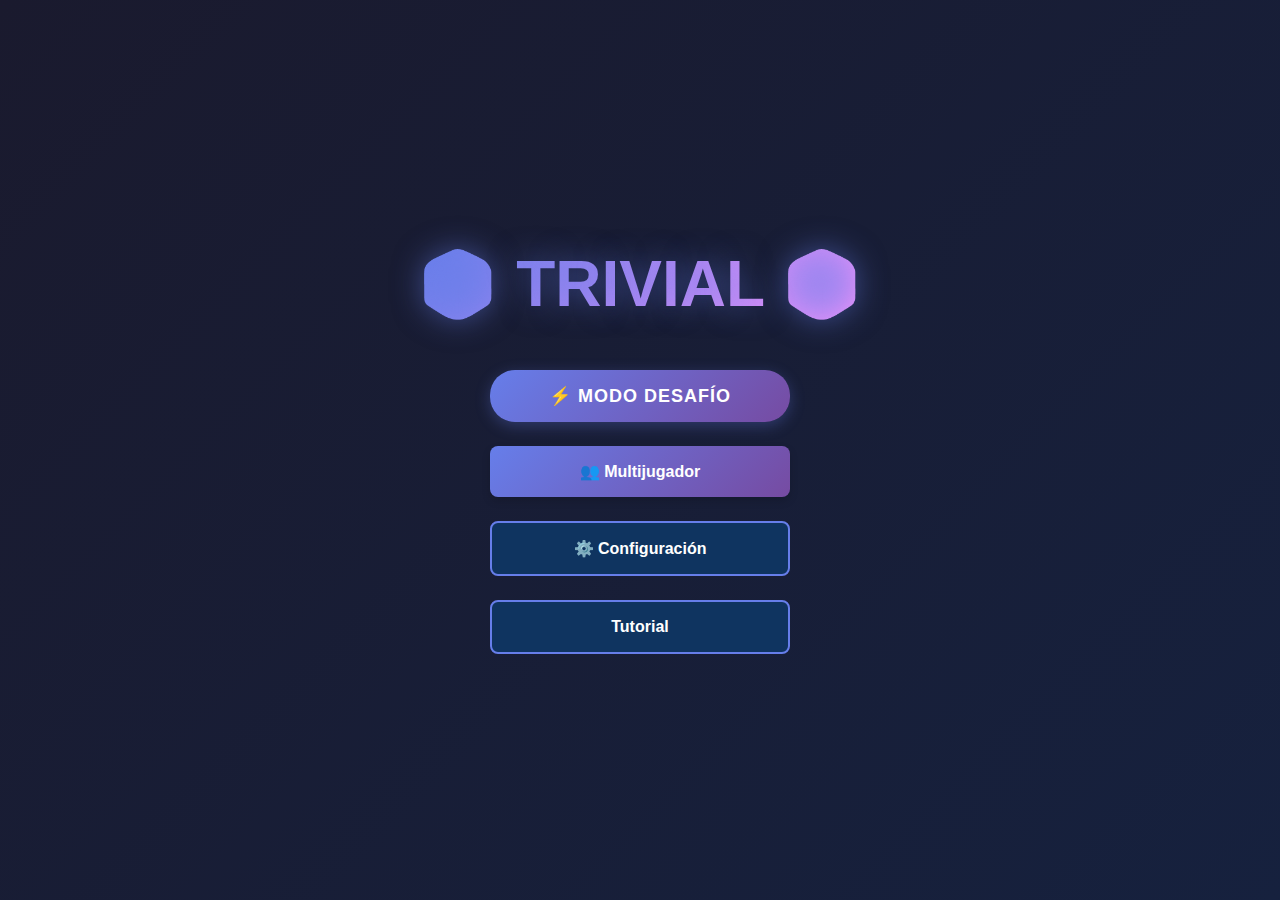
<file: index.html>
<!DOCTYPE html>
<html lang="es">
<head>
    <!-- Google tag (gtag.js) - Optimizado para Trivial Game -->
    <script async src="https://www.googletagmanager.com/gtag/js?id=G-RQVNQE35NT"></script>
    <script>
        window.dataLayer = window.dataLayer || [];
        function gtag(){dataLayer.push(arguments);}
        gtag('js', new Date());

        // Configuración optimizada para el juego Trivial
        gtag('config', 'G-RQVNQE35NT', {
            // Configuración básica
            page_title: 'Trivial - Juego de Preguntas',
            page_location: window.location.href,
            send_page_view: true,
            
            // Configuración para GitHub Pages
            site_speed_sample_rate: 100, // Medir velocidad del sitio al 100%
            custom_map: {
                'custom_parameter_1': 'game_type',
                'custom_parameter_2': 'player_count',
                'custom_parameter_3': 'difficulty_level'
            },
            
            // Configuración de eventos mejorada
            allow_google_signals: true,
            allow_ad_personalization_signals: false, // Privacidad
            anonymize_ip: true, // Anonimizar IPs para GDPR
            
            // Configuración específica para juegos
            content_group1: 'Trivia Game',
            content_group2: 'HTML5 Game',
            content_group3: 'Educational'
        });

        // Sistema de tracking personalizado para Trivial
        class TrivialAnalytics {
            constructor() {
                this.sessionStartTime = Date.now();
                this.gameStartTime = null;
                this.questionsAnswered = 0;
                this.correctAnswers = 0;
                this.currentPlayers = 0;
                this.currentDifficulty = 'medium';
                this.categoriesPlayed = new Set();
                
                // Trackear tiempo en página automáticamente
                this.trackPageEngagement();
            }

            // Eventos de navegación y menú
            trackPageView(pageName) {
                gtag('event', 'page_view', {
                    page_title: pageName,
                    page_location: window.location.href,
                    event_category: 'Navigation'
                });
            }

            trackMenuAction(action) {
                gtag('event', 'menu_interaction', {
                    event_category: 'Menu',
                    event_label: action,
                    value: 1
                });
            }

            // Eventos de configuración del juego
            trackGameSetup(playerCount, difficulty) {
                this.currentPlayers = playerCount;
                this.currentDifficulty = difficulty;
                
                gtag('event', 'game_setup', {
                    event_category: 'Game_Setup',
                    event_label: `${playerCount}_players_${difficulty}`,
                    custom_parameter_1: 'trivial',
                    custom_parameter_2: playerCount,
                    custom_parameter_3: difficulty,
                    value: playerCount
                });
            }

            // Eventos de gameplay
            trackGameStart() {
                this.gameStartTime = Date.now();
                this.questionsAnswered = 0;
                this.correctAnswers = 0;
                this.categoriesPlayed.clear();
                
                gtag('event', 'game_start', {
                    event_category: 'Gameplay',
                    event_label: `${this.currentPlayers}_players`,
                    custom_parameter_1: 'trivial',
                    custom_parameter_2: this.currentPlayers,
                    custom_parameter_3: this.currentDifficulty
                });
            }

            trackQuestionAnswered(category, difficulty, isCorrect, timeToAnswer) {
                this.questionsAnswered++;
                if (isCorrect) this.correctAnswers++;
                this.categoriesPlayed.add(category);
                
                gtag('event', 'question_answered', {
                    event_category: 'Gameplay',
                    event_label: `${category}_${difficulty}_${isCorrect ? 'correct' : 'wrong'}`,
                    custom_parameter_1: category,
                    custom_parameter_2: difficulty,
                    custom_parameter_3: isCorrect ? 'correct' : 'wrong',
                    value: timeToAnswer // Tiempo en segundos
                });

                // Milestone cada 10 preguntas
                if (this.questionsAnswered % 10 === 0) {
                    this.trackMilestone(`${this.questionsAnswered}_questions`);
                }
            }

            trackGameComplete(winner, totalTime, finalScores) {
                const accuracyRate = this.questionsAnswered > 0 ? 
                    Math.round((this.correctAnswers / this.questionsAnswered) * 100) : 0;
                
                gtag('event', 'game_complete', {
                    event_category: 'Completion',
                    event_label: `${this.currentPlayers}_players_${Math.round(totalTime/60)}min`,
                    custom_parameter_1: 'trivial',
                    custom_parameter_2: this.currentPlayers,
                    custom_parameter_3: this.currentDifficulty,
                    value: Math.round(totalTime) // Duración total en segundos
                });

                // Evento de precisión
                gtag('event', 'game_accuracy', {
                    event_category: 'Performance',
                    event_label: `${accuracyRate}%_accuracy`,
                    value: accuracyRate
                });
            }

            // Eventos de interacción
            trackDiceRoll(result) {
                gtag('event', 'dice_roll', {
                    event_category: 'Interaction',
                    event_label: `rolled_${result}`,
                    value: result
                });
            }

            trackBoardInteraction(action, position) {
                gtag('event', 'board_interaction', {
                    event_category: 'Interaction',
                    event_label: action,
                    value: position
                });
            }

            // Eventos de categorías
            trackCategorySelection(category) {
                gtag('event', 'category_selected', {
                    event_category: 'Categories',
                    event_label: category,
                    custom_parameter_1: category
                });
            }

            // Eventos de milestones
            trackMilestone(milestone) {
                gtag('event', 'milestone_reached', {
                    event_category: 'Achievements',
                    event_label: milestone,
                    value: 1
                });
            }

            // Eventos técnicos
            trackError(errorType, errorMessage) {
                gtag('event', 'exception', {
                    description: `${errorType}: ${errorMessage}`,
                    fatal: false,
                    event_category: 'Technical'
                });
            }

            trackAPIUsage(apiType, success) {
                gtag('event', 'api_call', {
                    event_category: 'Technical',
                    event_label: `${apiType}_${success ? 'success' : 'failure'}`,
                    value: success ? 1 : 0
                });
            }

            trackLoadTime(loadType, timeMs) {
                gtag('event', 'timing_complete', {
                    name: loadType,
                    value: timeMs,
                    event_category: 'Performance'
                });
            }

            // Engagement automático
            trackPageEngagement() {
                // Trackear tiempo de permanencia cada 30 segundos
                setInterval(() => {
                    const timeOnPage = Math.round((Date.now() - this.sessionStartTime) / 1000);
                    if (timeOnPage % 30 === 0 && timeOnPage > 0) {
                        gtag('event', 'page_engagement', {
                            event_category: 'Engagement',
                            event_label: `${timeOnPage}_seconds`,
                            value: timeOnPage
                        });
                    }
                }, 30000);

                // Trackear antes de que el usuario abandone la página
                window.addEventListener('beforeunload', () => {
                    const totalTime = Math.round((Date.now() - this.sessionStartTime) / 1000);
                    gtag('event', 'session_duration', {
                        event_category: 'Engagement',
                        event_label: `${Math.round(totalTime/60)}_minutes`,
                        value: totalTime
                    });
                });
            }

            // Eventos de móvil/desktop
            trackDeviceUsage() {
                const isMobile = /Android|iPhone|iPad|iPod|BlackBerry|IEMobile|Opera Mini/i.test(navigator.userAgent);
                const deviceType = isMobile ? 'mobile' : 'desktop';
                
                gtag('event', 'device_type', {
                    event_category: 'Device',
                    event_label: deviceType,
                    custom_parameter_1: deviceType
                });
            }
        }

        // Inicializar sistema de analytics
        window.trivialAnalytics = new TrivialAnalytics();
        
        // Detectar tipo de dispositivo al cargar
        document.addEventListener('DOMContentLoaded', () => {
            window.trivialAnalytics.trackDeviceUsage();
            window.trivialAnalytics.trackPageView('Game_Load');
        });

        // Funciones globales para fácil acceso desde otros scripts
        window.trackGameEvent = (action, category = 'Game', label = '', value = null) => {
            gtag('event', action, {
                event_category: category,
                event_label: label,
                value: value
            });
        };

        // Debug mode para desarrollo (solo en localhost)
        if (window.location.hostname === 'localhost' || window.location.hostname === '127.0.0.1') {
            window.gaDebug = true;
            console.log('🔍 Google Analytics Debug Mode activado');
            
            // Override para logging en desarrollo
            const originalGtag = gtag;
            gtag = function(...args) {
                console.log('📊 GA Event:', args);
                return originalGtag.apply(this, args);
            };
        }
    </script>
    <meta charset="UTF-8">
    <meta name="viewport" content="width=device-width, initial-scale=1.0, minimum-scale=1.0, maximum-scale=5.0, user-scalable=yes, viewport-fit=cover">
    <title>Trivial - Juego de Preguntas</title>
    
    <!-- Favicon -->
    <link rel="icon" type="image/svg+xml" href="data:image/svg+xml,<svg xmlns='http://www.w3.org/2000/svg' viewBox='0 0 100 100'><text y='.9em' font-size='90'>🎲</text></svg>">
    
    <!-- Meta tags for better mobile support -->
    <meta name="description" content="Juego de trivial moderno para 2-6 jugadores con preguntas dinámicas y tablero interactivo">
    <meta name="keywords" content="trivial, juego, preguntas, multijugador, HTML5, JavaScript">
    <meta name="author" content="Trivial Game">
    
    <!-- Open Graph meta tags -->
    <meta property="og:title" content="Trivial - Juego de Preguntas">
    <meta property="og:description" content="Juego de trivial moderno para 2-6 jugadores con preguntas dinámicas">
    <meta property="og:type" content="game">
      <!-- Mobile optimizations -->
    <meta name="mobile-web-app-capable" content="yes">
    <meta name="apple-mobile-web-app-capable" content="yes">
    <meta name="apple-mobile-web-app-status-bar-style" content="black-translucent">
    <meta name="theme-color" content="#667eea">
    <meta name="msapplication-tap-highlight" content="no">
    <meta name="format-detection" content="telephone=no">
    <meta name="apple-touch-fullscreen" content="yes">
    <!--<link rel="stylesheet" href="css/critical.css">-->
    <link rel="stylesheet" href="css/styles.css">
    <link rel="stylesheet" href="css/animations.css">
    <link rel="stylesheet" href="css/modules.css">
</head>
<body>
    <!-- Aplicación Principal -->
    <div id="app">
        <!-- MÓDULO: Sistema de Menús (cargado desde modules/menu.html) -->
        <div id="menu-module">
            <!-- Este contenido se cargará desde modules/menu.html -->
        </div>
        
        <!-- MÓDULO: Interfaz de Juego -->
        <div id="game-module">
            <!-- Este contenido se cargará desde modules/game.html -->
        </div>
        
        <!-- MÓDULO: Sistema de Modales -->
        <div id="modals-module">
            <!-- Este contenido se cargará desde modules/modals.html -->
        </div>
    </div>

    <!-- Loader de módulos y scripts -->
    <script>
        /**
         * Cargador de módulos HTML para organizar mejor la estructura
         * @author Luis Roselló
         */
        class ModuleLoader {            constructor() {
                this.modules = [
                    { id: 'menu-module', file: 'modules/menu.html' },
                    { id: 'game-module', file: 'modules/game.html' },
                    { id: 'modals-module', file: 'modules/modals.html' }
                ];
                this.loadedModules = 0;
                this.totalModules = this.modules.length;
            }/**
             * Carga un módulo HTML específico
             */
            async loadModule(module) {
                try {
                    console.log(`🔄 Cargando módulo: ${module.file}`);
                    const response = await fetch(module.file);
                    if (!response.ok) {
                        throw new Error(`Error cargando ${module.file}: ${response.status}`);
                    }
                    
                    const content = await response.text();
                    const container = document.getElementById(module.id);
                    
                    if (container) {
                        container.innerHTML = content;
                        console.log(`✅ Módulo cargado: ${module.file}`);
                        
                        // Verificar que se cargaron elementos importantes
                        if (module.id === 'menu-module') {
                            const menuScreen = container.querySelector('#menu-screen');
                            const startBtn = container.querySelector('#start-game-btn');
                            console.log(`🔍 Verificación menú - Screen: ${!!menuScreen}, Botón: ${!!startBtn}`);
                        }
                    } else {
                        console.error(`❌ No se encontró el contenedor: ${module.id}`);
                    }
                    
                    this.loadedModules++;
                    this.checkAllModulesLoaded();
                    
                } catch (error) {
                    console.error(`❌ Error cargando módulo ${module.file}:`, error);
                    
                    // Trackear error de carga de módulo
                    if (window.trivialAnalytics) {
                        window.trivialAnalytics.trackError('MODULE_LOAD_ERROR', `${module.file}: ${error.message}`);
                    }
                    
                    // Continuar con la carga de otros módulos
                    this.loadedModules++;
                    this.checkAllModulesLoaded();
                }
            }            /**
             * Verifica si todos los módulos se han cargado
             */
            checkAllModulesLoaded() {
                if (this.loadedModules === this.totalModules) {
                    console.log('🎯 Todos los módulos HTML cargados correctamente');
                    
                    // Solo cargar scripts si no está la bandera loadOnlyModules
                    if (!this.loadOnlyModules) {
                        this.loadScripts();
                    } else {
                        console.log('🚀 Módulos cargados, scripts ya incluidos directamente');
                        // Disparar evento para indicar que los módulos están listos
                        document.dispatchEvent(new CustomEvent('modulesReady'));
                    }
                }
            }/**
             * Carga los scripts JavaScript después de cargar los módulos HTML
             */
            async loadScripts() {
                try {
                    const scriptsResponse = await fetch('modules/scripts.html');
                    const scriptsContent = await scriptsResponse.text();
                    
                    // Crear un contenedor temporal para extraer los scripts
                    const tempDiv = document.createElement('div');
                    tempDiv.innerHTML = scriptsContent;
                    
                    const scripts = tempDiv.querySelectorAll('script');
                    
                    // Cargar scripts secuencialmente para mantener el orden
                    for (const script of scripts) {
                        await this.loadScript(script.src);
                    }
                    
                    console.log('🚀 Aplicación completamente cargada y lista');
                    
                    // Disparar evento personalizado para indicar que todo está listo
                    document.dispatchEvent(new CustomEvent('appReady'));
                    
                } catch (error) {
                    console.error('❌ Error cargando scripts:', error);
                }
            }

            /**
             * Carga un script individual
             */
            loadScript(src) {
                return new Promise((resolve, reject) => {
                    const script = document.createElement('script');
                    script.src = src;
                    script.onload = () => {
                        console.log(`✅ Script cargado: ${src}`);
                        resolve();
                    };
                    script.onerror = () => {
                        console.error(`❌ Error cargando script: ${src}`);
                        reject(new Error(`Error cargando ${src}`));
                    };
                    document.body.appendChild(script);
                });
            }

            /**
             * Inicia la carga de todos los módulos
             */
            async init() {
                console.log('🔄 Iniciando carga de módulos HTML...');
                
                // Cargar todos los módulos en paralelo
                const loadPromises = this.modules.map(module => this.loadModule(module));
                
                try {
                    await Promise.allSettled(loadPromises);
                } catch (error) {
                    console.error('❌ Error durante la carga de módulos:', error);
                }
            }
        }        // Inicializar el cargador de módulos cuando el DOM esté listo
        document.addEventListener('DOMContentLoaded', () => {
            // Trackear tiempo de carga inicial
            const domLoadTime = performance.now();
            if (window.trivialAnalytics) {
                window.trivialAnalytics.trackLoadTime('dom_ready', domLoadTime);
            }
            
            // Cargar todos los módulos (incluyendo el menú)
            const loader = new ModuleLoader();
            loader.modules = [
                { id: 'menu-module', file: 'modules/menu.html' },
                { id: 'game-module', file: 'modules/game.html' },
                { id: 'modals-module', file: 'modules/modals.html' }
            ];
            loader.totalModules = 3;
            loader.loadOnlyModules = true; // Nueva bandera para evitar carga de scripts
            loader.init();
        });

        // Trackear cuando todos los módulos están cargados
        document.addEventListener('modulesReady', () => {
            const modulesLoadTime = performance.now();
            if (window.trivialAnalytics) {
                window.trivialAnalytics.trackLoadTime('modules_ready', modulesLoadTime);
                window.trivialAnalytics.trackPageView('Modules_Loaded');
            }
        });

        // Trackear performance de la página completamente cargada
        window.addEventListener('load', () => {
            const fullLoadTime = performance.now();
            if (window.trivialAnalytics) {
                window.trivialAnalytics.trackLoadTime('page_fully_loaded', fullLoadTime);
            }
            
            // Trackear información de conexión
            if ('connection' in navigator) {
                const connection = navigator.connection || navigator.mozConnection || navigator.webkitConnection;
                if (connection) {
                    window.trivialAnalytics.trackPageView('Connection_Info', {
                        event_category: 'Technical',
                        event_label: `${connection.effectiveType}_${connection.downlink}mbps`,
                        custom_parameter_1: connection.effectiveType,
                        custom_parameter_2: connection.downlink,
                        custom_parameter_3: connection.rtt
                    });
                }
            }
            
            // Trackear Core Web Vitals si están disponibles
            if ('web-vital' in window) {
                import('https://unpkg.com/web-vitals@3/dist/web-vitals.js').then(({ getCLS, getFID, getFCP, getLCP, getTTFB }) => {
                    getCLS((metric) => {
                        window.trivialAnalytics.trackLoadTime('CLS', metric.value * 1000);
                    });
                    getFID((metric) => {
                        window.trivialAnalytics.trackLoadTime('FID', metric.value);
                    });
                    getFCP((metric) => {
                        window.trivialAnalytics.trackLoadTime('FCP', metric.value);
                    });
                    getLCP((metric) => {
                        window.trivialAnalytics.trackLoadTime('LCP', metric.value);
                    });
                    getTTFB((metric) => {
                        window.trivialAnalytics.trackLoadTime('TTFB', metric.value);
                    });
                }).catch(() => {
                    // Web Vitals no disponible, continuar sin error
                });
            }
        });

        // Trackear eventos de conectividad
        window.addEventListener('online', () => {
            if (window.trivialAnalytics) {
                window.trivialAnalytics.trackPageView('Connection_Online');
            }
        });

        window.addEventListener('offline', () => {
            if (window.trivialAnalytics) {
                window.trivialAnalytics.trackPageView('Connection_Offline');
            }
        });

        // Trackear cambios de visibilidad (usuario cambia de pestaña)
        document.addEventListener('visibilitychange', () => {
            if (window.trivialAnalytics) {
                const isVisible = !document.hidden;
                window.trivialAnalytics.trackPageView(isVisible ? 'Tab_Visible' : 'Tab_Hidden');
            }
        });
    </script>

    <!-- Estilos para el indicador de carga -->
    <style>
        .loading-content {
            text-align: center;
        }
        
        .loading-spinner {
            font-size: 4rem;
            animation: spin 2s linear infinite;
            margin-bottom: 1rem;
        }
        
        .loading-text {
            font-size: 1.5rem;
            margin-bottom: 2rem;
            font-weight: 300;
        }
        
        .loading-progress {
            width: 300px;
            height: 4px;
            background: rgba(255, 255, 255, 0.3);
            border-radius: 2px;
            overflow: hidden;
        }
        
        .progress-bar {
            width: 0;
            height: 100%;
            background: linear-gradient(90deg, #4ECDC4, #44A08D);
            border-radius: 2px;
            animation: progress 3s ease-in-out infinite;
        }
        
        @keyframes spin {
            from { transform: rotate(0deg); }
            to { transform: rotate(360deg); }
        }
        
        @keyframes progress {
            0% { width: 0; }
            50% { width: 70%; }
            100% { width: 100%; }
        }    </style>

    <!-- Scripts de utilidades -->    <script src="js/utils/ApiClient.js"></script>
    <script src="js/utils/Storage.js"></script>
    <script src="js/utils/MobileUtils.js"></script>
    <script src="js/utils/OllamaClient.js"></script>    <!-- Scripts del motor de juego -->
    <script src="js/game/Player.js"></script>
    <script src="js/game/Question.js"></script>
    <script src="js/game/Board.js"></script>
    <script src="js/game/GameEngine.js"></script>
    <script src="js/game/ChallengeEngine.js"></script>

    <!-- Scripts de interfaz de usuario -->
    <script src="js/ui/MenuUI.js"></script>
    <script src="js/ui/GameUI.js"></script>
    <script src="js/ui/ChallengeUI.js"></script>

    <!-- Script principal -->
    <script src="js/main.js"></script>
    
</body>
</html>
</file>
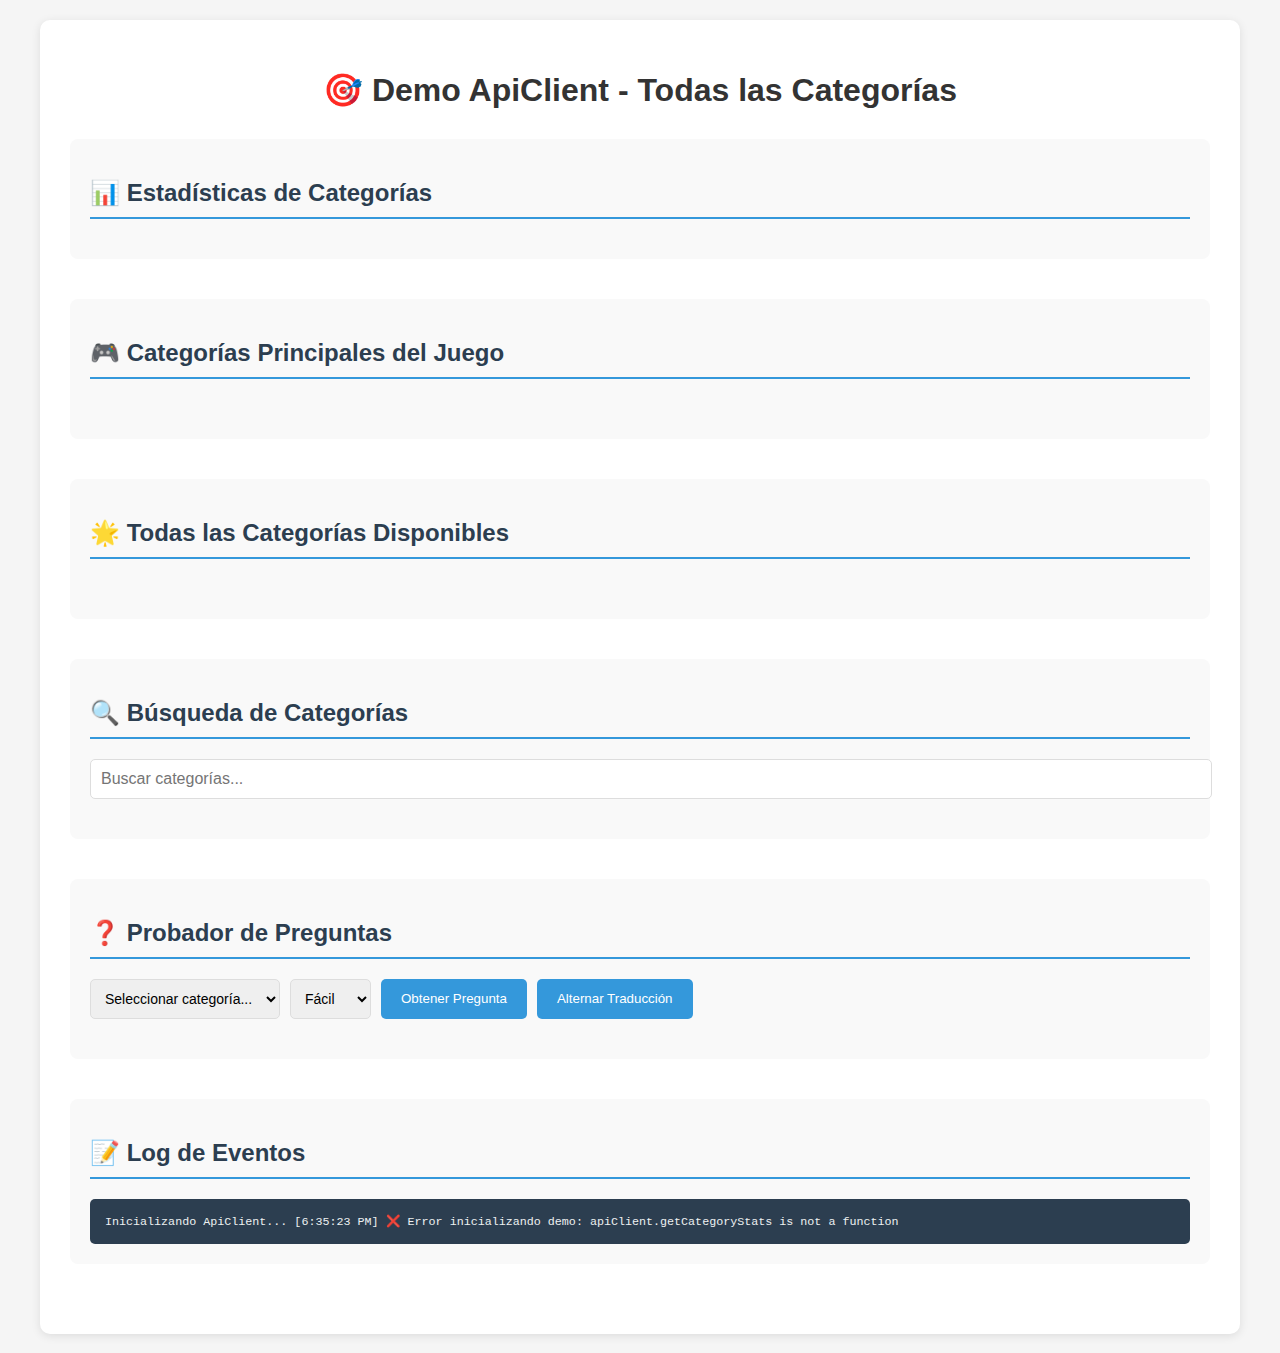
<file: demo-apiclient.html>
<!DOCTYPE html>
<html lang="es">
<head>
    <meta charset="UTF-8">
    <meta name="viewport" content="width=device-width, initial-scale=1.0">
    <title>Demo ApiClient - Todas las Categorías</title>
    <style>
        body {
            font-family: Arial, sans-serif;
            max-width: 1200px;
            margin: 0 auto;
            padding: 20px;
            background: #f5f5f5;
        }
        
        .container {
            background: white;
            padding: 30px;
            border-radius: 10px;
            box-shadow: 0 2px 10px rgba(0,0,0,0.1);
        }
        
        h1 {
            color: #333;
            text-align: center;
            margin-bottom: 30px;
        }
        
        .section {
            margin-bottom: 40px;
            padding: 20px;
            background: #f9f9f9;
            border-radius: 8px;
        }
        
        .section h2 {
            color: #2c3e50;
            border-bottom: 2px solid #3498db;
            padding-bottom: 10px;
            margin-bottom: 20px;
        }
        
        .category-grid {
            display: grid;
            grid-template-columns: repeat(auto-fit, minmax(250px, 1fr));
            gap: 15px;
            margin-bottom: 20px;
        }
        
        .category-card {
            background: white;
            padding: 15px;
            border-radius: 8px;
            border: 1px solid #ddd;
            box-shadow: 0 2px 5px rgba(0,0,0,0.1);
        }
        
        .category-card h3 {
            margin: 0 0 10px 0;
            color: #2c3e50;
            font-size: 1.1em;
        }
        
        .category-card p {
            margin: 5px 0;
            color: #666;
            font-size: 0.9em;
        }
        
        .controls {
            display: flex;
            gap: 10px;
            margin-bottom: 20px;
            flex-wrap: wrap;
        }
        
        .controls button {
            padding: 10px 20px;
            background: #3498db;
            color: white;
            border: none;
            border-radius: 5px;
            cursor: pointer;
            transition: background 0.3s;
        }
        
        .controls button:hover {
            background: #2980b9;
        }
        
        .controls select {
            padding: 10px;
            border: 1px solid #ddd;
            border-radius: 5px;
            font-size: 14px;
        }
        
        .question-container {
            background: white;
            padding: 20px;
            border-radius: 8px;
            margin-top: 20px;
            border: 1px solid #ddd;
        }
        
        .question-container h3 {
            color: #2c3e50;
            margin-bottom: 15px;
        }
        
        .answers {
            display: grid;
            grid-template-columns: 1fr 1fr;
            gap: 10px;
            margin-top: 15px;
        }
        
        .answer {
            background: #f8f9fa;
            padding: 10px;
            border-radius: 5px;
            border: 1px solid #ddd;
        }
        
        .answer.correct {
            background: #d4edda;
            border-color: #c3e6cb;
        }
        
        .stats {
            display: grid;
            grid-template-columns: repeat(auto-fit, minmax(200px, 1fr));
            gap: 15px;
        }
        
        .stat-card {
            background: white;
            padding: 15px;
            border-radius: 8px;
            border: 1px solid #ddd;
            text-align: center;
        }
        
        .stat-number {
            font-size: 2em;
            font-weight: bold;
            color: #3498db;
        }
        
        .stat-label {
            color: #666;
            font-size: 0.9em;
        }
        
        .log {
            background: #2c3e50;
            color: #ecf0f1;
            padding: 15px;
            border-radius: 5px;
            font-family: monospace;
            font-size: 0.9em;
            max-height: 200px;
            overflow-y: auto;
        }
        
        .search-container {
            margin-bottom: 20px;
        }
        
        .search-container input {
            width: 100%;
            padding: 10px;
            border: 1px solid #ddd;
            border-radius: 5px;
            font-size: 16px;
        }
        
        .search-results {
            margin-top: 15px;
            display: grid;
            grid-template-columns: repeat(auto-fit, minmax(200px, 1fr));
            gap: 10px;
        }
        
        .search-result {
            background: white;
            padding: 10px;
            border-radius: 5px;
            border: 1px solid #ddd;
        }
        
        .loading {
            text-align: center;
            padding: 20px;
            color: #666;
        }
        
        .error {
            background: #f8d7da;
            color: #721c24;
            padding: 15px;
            border-radius: 5px;
            border: 1px solid #f5c6cb;
        }
    </style>
</head>
<body>
    <div class="container">
        <h1>🎯 Demo ApiClient - Todas las Categorías</h1>
        
        <!-- Estadísticas -->
        <div class="section">
            <h2>📊 Estadísticas de Categorías</h2>
            <div class="stats" id="stats">
                <!-- Se llenarán dinámicamente -->
            </div>
        </div>
        
        <!-- Categorías principales -->
        <div class="section">
            <h2>🎮 Categorías Principales del Juego</h2>
            <div class="category-grid" id="mainCategories">
                <!-- Se llenarán dinámicamente -->
            </div>
        </div>
        
        <!-- Todas las categorías -->
        <div class="section">
            <h2>🌟 Todas las Categorías Disponibles</h2>
            <div class="category-grid" id="allCategories">
                <!-- Se llenarán dinámicamente -->
            </div>
        </div>
        
        <!-- Búsqueda de categorías -->
        <div class="section">
            <h2>🔍 Búsqueda de Categorías</h2>
            <div class="search-container">
                <input type="text" id="searchInput" placeholder="Buscar categorías..." />
            </div>
            <div class="search-results" id="searchResults">
                <!-- Se llenarán dinámicamente -->
            </div>
        </div>
        
        <!-- Probador de preguntas -->
        <div class="section">
            <h2>❓ Probador de Preguntas</h2>
            <div class="controls">
                <select id="categorySelect">
                    <option value="">Seleccionar categoría...</option>
                </select>
                <select id="difficultySelect">
                    <option value="easy">Fácil</option>
                    <option value="medium">Medio</option>
                    <option value="hard">Difícil</option>
                </select>
                <button onclick="getQuestion()">Obtener Pregunta</button>
                <button onclick="toggleTranslation()">Alternar Traducción</button>
            </div>
            <div id="questionContainer">
                <!-- Se llenarán dinámicamente -->
            </div>
        </div>
        
        <!-- Log de eventos -->
        <div class="section">
            <h2>📝 Log de Eventos</h2>
            <div class="log" id="eventLog">
                Inicializando ApiClient...
            </div>
        </div>
    </div>

    <script src="js/utils/ApiClient.js"></script>
    <script>
        // Inicializar ApiClient
        const apiClient = new ApiClient();
        let translationEnabled = true;
        
        // Configurar event listeners
        apiClient.on('translationStarted', (data) => {
            logEvent(`🔄 Iniciando traducción de pregunta: ${data.category}`);
        });
        
        apiClient.on('translationCompleted', (data) => {
            logEvent(`✅ Traducción completada: ${data.category}`);
        });
        
        apiClient.on('translationError', (data) => {
            logEvent(`❌ Error en traducción: ${data.error.message}`);
        });
        
        // Función para logging
        function logEvent(message) {
            const log = document.getElementById('eventLog');
            const timestamp = new Date().toLocaleTimeString();
            log.innerHTML += `\n[${timestamp}] ${message}`;
            log.scrollTop = log.scrollHeight;
        }
        
        // Inicializar demo
        async function initDemo() {
            try {
                // Mostrar estadísticas
                displayStats();
                
                // Mostrar categorías principales
                displayMainCategories();
                
                // Mostrar todas las categorías
                displayAllCategories();
                
                // Poblar selector de categorías
                populateCategorySelect();
                
                // Configurar búsqueda
                setupSearch();
                
                // Verificar disponibilidad de API
                const apiAvailable = await apiClient.checkApiAvailability();
                logEvent(`🌐 API disponible: ${apiAvailable ? 'Sí' : 'No'}`);
                
                logEvent('✅ Demo inicializada correctamente');
                
            } catch (error) {
                logEvent(`❌ Error inicializando demo: ${error.message}`);
            }
        }
        
        // Mostrar estadísticas
        function displayStats() {
            const stats = apiClient.getCategoryStats();
            const statsContainer = document.getElementById('stats');
            
            statsContainer.innerHTML = `
                <div class="stat-card">
                    <div class="stat-number">${stats.total}</div>
                    <div class="stat-label">Categorías Totales</div>
                </div>
                <div class="stat-card">
                    <div class="stat-number">${stats.main}</div>
                    <div class="stat-label">Categorías Principales</div>
                </div>
                <div class="stat-card">
                    <div class="stat-number">${stats.additional}</div>
                    <div class="stat-label">Categorías Adicionales</div>
                </div>
                <div class="stat-card">
                    <div class="stat-number">${stats.byTheme.entertainment}</div>
                    <div class="stat-label">Entretenimiento</div>
                </div>
                <div class="stat-card">
                    <div class="stat-number">${stats.byTheme.science}</div>
                    <div class="stat-label">Ciencia</div>
                </div>
                <div class="stat-card">
                    <div class="stat-number">${stats.byTheme.culture}</div>
                    <div class="stat-label">Cultura</div>
                </div>
            `;
        }
        
        // Mostrar categorías principales
        function displayMainCategories() {
            const categories = apiClient.getAvailableCategories();
            const container = document.getElementById('mainCategories');
            
            container.innerHTML = categories.main.map(category => `
                <div class="category-card">
                    <h3>${apiClient.getCategoryDisplayName(category)}</h3>
                    <p><strong>Clave:</strong> ${category}</p>
                    <p><strong>ID API:</strong> ${apiClient.categoryMap[category]}</p>
                    <p><strong>Relacionadas:</strong> ${apiClient.getRelatedCategories(category).length}</p>
                </div>
            `).join('');
        }
        
        // Mostrar todas las categorías
        function displayAllCategories() {
            const categories = apiClient.getAvailableCategories();
            const container = document.getElementById('allCategories');
            
            container.innerHTML = categories.all.map(category => `
                <div class="category-card">
                    <h3>${apiClient.getCategoryDisplayName(category)}</h3>
                    <p><strong>Clave:</strong> ${category}</p>
                    <p><strong>ID API:</strong> ${apiClient.categoryMap[category]}</p>
                    <p><strong>Grupo:</strong> ${getCategoryGroup(category)}</p>
                </div>
            `).join('');
        }
        
        // Obtener grupo de categoría
        function getCategoryGroup(category) {
            const categories = apiClient.getAvailableCategories();
            for (const [groupName, groupCategories] of Object.entries(categories)) {
                if (groupName !== 'main' && groupName !== 'all' && groupCategories.includes(category)) {
                    return groupName;
                }
            }
            return 'main';
        }
        
        // Poblar selector de categorías
        function populateCategorySelect() {
            const select = document.getElementById('categorySelect');
            const categories = apiClient.getAvailableCategories();
            
            categories.all.forEach(category => {
                const option = document.createElement('option');
                option.value = category;
                option.textContent = apiClient.getCategoryDisplayName(category);
                select.appendChild(option);
            });
        }
        
        // Configurar búsqueda
        function setupSearch() {
            const searchInput = document.getElementById('searchInput');
            const searchResults = document.getElementById('searchResults');
            
            searchInput.addEventListener('input', (e) => {
                const term = e.target.value.trim();
                if (term.length > 0) {
                    const results = apiClient.searchCategories(term);
                    displaySearchResults(results);
                } else {
                    searchResults.innerHTML = '';
                }
            });
        }
        
        // Mostrar resultados de búsqueda
        function displaySearchResults(results) {
            const container = document.getElementById('searchResults');
            
            if (results.length === 0) {
                container.innerHTML = '<p>No se encontraron categorías.</p>';
                return;
            }
            
            container.innerHTML = results.map(result => `
                <div class="search-result">
                    <h4>${result.displayName}</h4>
                    <p><strong>Clave:</strong> ${result.key}</p>
                    <p><strong>ID:</strong> ${result.id}</p>
                </div>
            `).join('');
        }
        
        // Obtener pregunta
        async function getQuestion() {
            const categorySelect = document.getElementById('categorySelect');
            const difficultySelect = document.getElementById('difficultySelect');
            const questionContainer = document.getElementById('questionContainer');
            
            const category = categorySelect.value;
            const difficulty = difficultySelect.value;
            
            if (!category) {
                alert('Por favor selecciona una categoría');
                return;
            }
            
            try {
                questionContainer.innerHTML = '<div class="loading">Cargando pregunta...</div>';
                logEvent(`📥 Solicitando pregunta: ${category} - ${difficulty}`);
                
                const questions = await apiClient.getQuestions(category, difficulty, 1);
                
                if (questions && questions.length > 0) {
                    const question = questions[0];
                    displayQuestion(question);
                    logEvent(`✅ Pregunta obtenida: ${question.source}`);
                } else {
                    questionContainer.innerHTML = '<div class="error">No se pudieron obtener preguntas</div>';
                    logEvent(`❌ No se pudieron obtener preguntas para ${category}`);
                }
                
            } catch (error) {
                questionContainer.innerHTML = `<div class="error">Error: ${error.message}</div>`;
                logEvent(`❌ Error obteniendo pregunta: ${error.message}`);
            }
        }
        
        // Mostrar pregunta
        function displayQuestion(question) {
            const container = document.getElementById('questionContainer');
            
            container.innerHTML = `
                <div class="question-container">
                    <h3>${question.question}</h3>
                    <p><strong>Categoría:</strong> ${apiClient.getCategoryDisplayName(question.category)}</p>
                    <p><strong>Dificultad:</strong> ${question.difficulty}</p>
                    <p><strong>Fuente:</strong> ${question.source}</p>
                    ${question.originalQuestion ? `<p><strong>Original:</strong> ${question.originalQuestion}</p>` : ''}
                    
                    <div class="answers">
                        ${question.answers.map((answer, index) => `
                            <div class="answer ${index === question.correct ? 'correct' : ''}">
                                ${index + 1}. ${answer}
                            </div>
                        `).join('')}
                    </div>
                </div>
            `;
        }
        
        // Alternar traducción
        function toggleTranslation() {
            translationEnabled = !translationEnabled;
            apiClient.setTranslationEnabled(translationEnabled);
            logEvent(`🌐 Traducción ${translationEnabled ? 'activada' : 'desactivada'}`);
        }
        
        // Inicializar cuando se carga la página
        window.addEventListener('load', initDemo);
    </script>
</body>
</html>
</file>
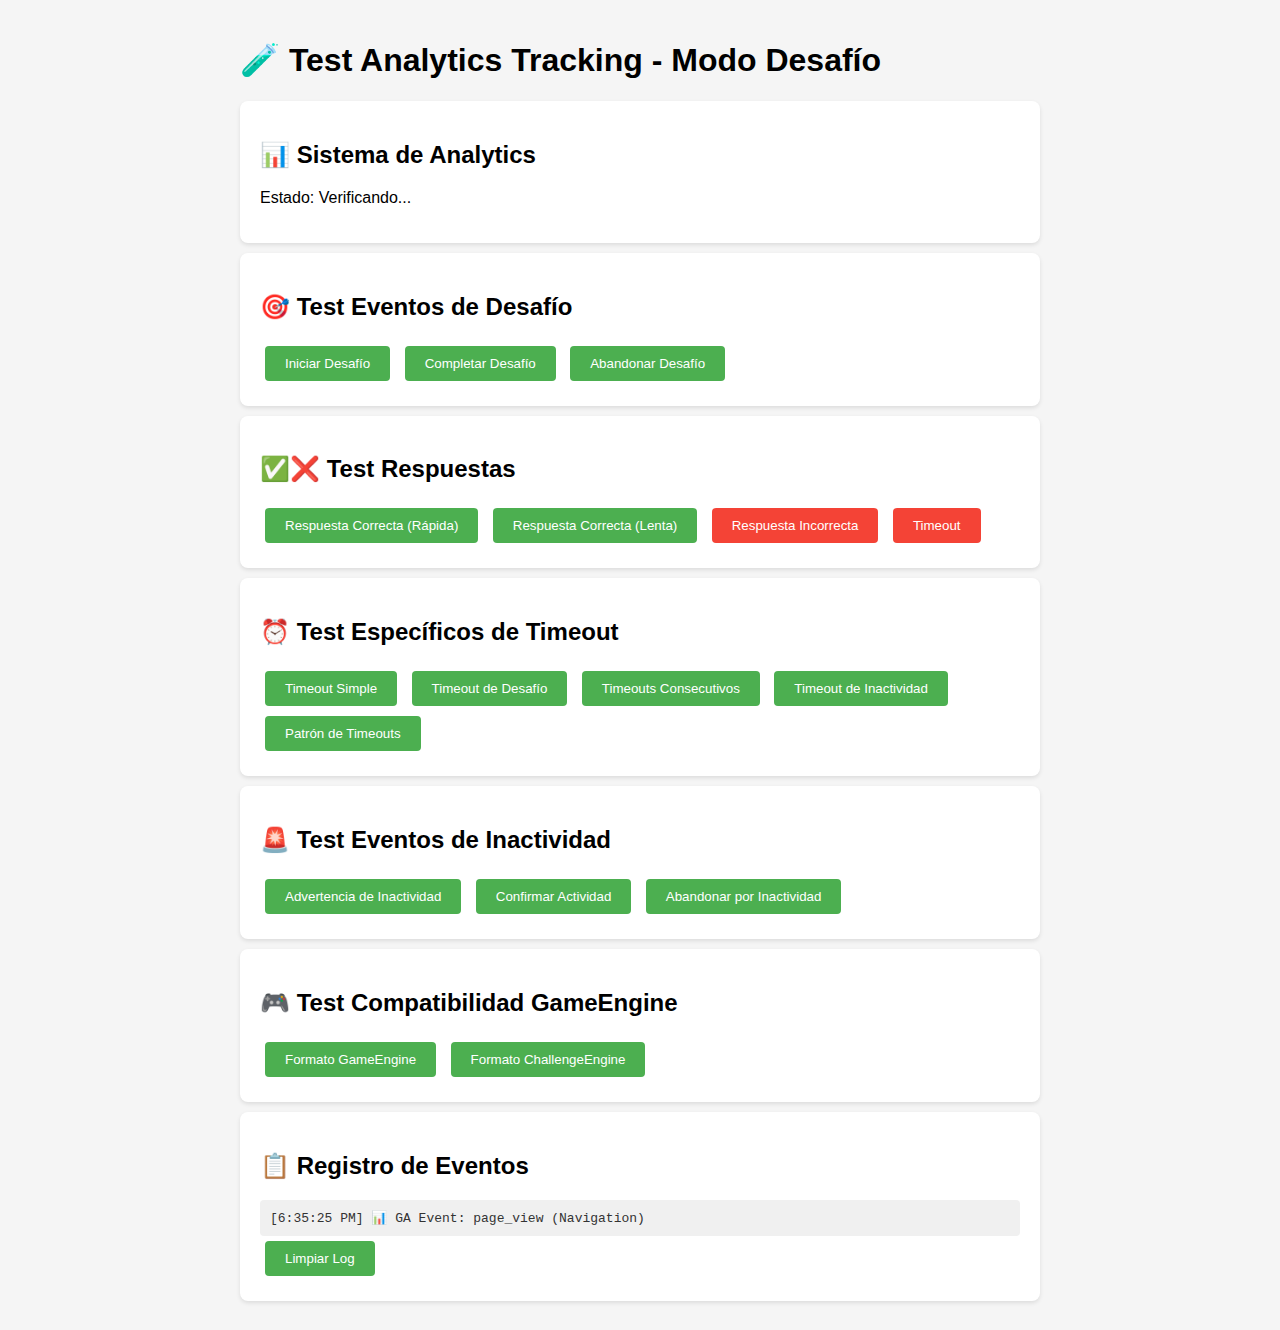
<file: test-analytics-tracking.html>
<!DOCTYPE html>
<html lang="es">
<head>
    <meta charset="UTF-8">
    <meta name="viewport" content="width=device-width, initial-scale=1.0">
    <title>Test Analytics Tracking</title>
    <style>
        body {
            font-family: Arial, sans-serif;
            max-width: 800px;
            margin: 0 auto;
            padding: 20px;
            background: #f5f5f5;
        }
        .test-section {
            background: white;
            padding: 20px;
            margin: 10px 0;
            border-radius: 8px;
            box-shadow: 0 2px 4px rgba(0,0,0,0.1);
        }
        button {
            background: #4CAF50;
            color: white;
            padding: 10px 20px;
            border: none;
            border-radius: 4px;
            cursor: pointer;
            margin: 5px;
        }
        button:hover { background: #45a049; }
        .incorrect { background: #f44336; }
        .incorrect:hover { background: #da190b; }
        .results {
            background: #e8f5e8;
            padding: 10px;
            border-left: 4px solid #4CAF50;
            margin: 10px 0;
        }
        .log {
            background: #f0f0f0;
            padding: 10px;
            border-radius: 4px;
            font-family: monospace;
            max-height: 200px;
            overflow-y: auto;
            margin-top: 10px;
        }
    </style>
</head>
<body>
    <h1>🧪 Test Analytics Tracking - Modo Desafío</h1>

    <div class="test-section">
        <h2>📊 Sistema de Analytics</h2>
        <p>Estado: <span id="analytics-status">Verificando...</span></p>
        <div id="analytics-info"></div>
    </div>

    <div class="test-section">
        <h2>🎯 Test Eventos de Desafío</h2>
        <button onclick="testChallengeStart()">Iniciar Desafío</button>
        <button onclick="testChallengeComplete()">Completar Desafío</button>
        <button onclick="testChallengeAbandon()">Abandonar Desafío</button>
    </div>

    <div class="test-section">
        <h2>✅❌ Test Respuestas</h2>
        <button onclick="testCorrectAnswer()">Respuesta Correcta (Rápida)</button>
        <button onclick="testCorrectAnswerSlow()">Respuesta Correcta (Lenta)</button>
        <button class="incorrect" onclick="testIncorrectAnswer()">Respuesta Incorrecta</button>
        <button class="incorrect" onclick="testTimeout()">Timeout</button>
    </div>

    <div class="test-section">
        <h2>⏰ Test Específicos de Timeout</h2>
        <button onclick="testSimpleTimeout()">Timeout Simple</button>
        <button onclick="testChallengeTimeout()">Timeout de Desafío</button>
        <button onclick="testConsecutiveTimeouts()">Timeouts Consecutivos</button>
        <button onclick="testInactivityTimeout()">Timeout de Inactividad</button>
        <button onclick="testTimeoutPattern()">Patrón de Timeouts</button>
    </div>

    <div class="test-section">
        <h2>🚨 Test Eventos de Inactividad</h2>
        <button onclick="testInactivityWarning()">Advertencia de Inactividad</button>
        <button onclick="testActivityConfirmed()">Confirmar Actividad</button>
        <button onclick="testAbandonedInactivity()">Abandonar por Inactividad</button>
    </div>

    <div class="test-section">
        <h2>🎮 Test Compatibilidad GameEngine</h2>
        <button onclick="testGameEngineFormat()">Formato GameEngine</button>
        <button onclick="testChallengeEngineFormat()">Formato ChallengeEngine</button>
    </div>

    <div class="test-section">
        <h2>📋 Registro de Eventos</h2>
        <div id="log" class="log"></div>
        <button onclick="clearLog()">Limpiar Log</button>
    </div>

    <!-- Google Analytics Script -->
    <script async src="https://www.googletagmanager.com/gtag/js?id=G-RQVNQE35NT"></script>
    
    <!-- Analytics Utils -->
    <script src="js/utils/Analytics.js"></script>

    <script>
        // Sistema de logging
        function log(message, type = 'info') {
            const timestamp = new Date().toLocaleTimeString();
            const logElement = document.getElementById('log');
            const logEntry = document.createElement('div');
            logEntry.style.color = type === 'error' ? '#f44336' : type === 'success' ? '#4CAF50' : '#333';
            logEntry.textContent = `[${timestamp}] ${message}`;
            logElement.appendChild(logEntry);
            logElement.scrollTop = logElement.scrollHeight;
            console.log(`[Analytics Test] ${message}`);
        }

        // Verificar estado del sistema
        function checkAnalyticsStatus() {
            const statusEl = document.getElementById('analytics-status');
            const infoEl = document.getElementById('analytics-info');

            if (typeof window.trivialAnalytics !== 'undefined') {
                statusEl.textContent = '✅ Cargado correctamente';
                statusEl.style.color = '#4CAF50';
                infoEl.innerHTML = `
                    <div class="results">
                        <strong>Analytics Activo:</strong><br>
                        • Métodos disponibles: ${Object.getOwnPropertyNames(window.trivialAnalytics.__proto__).filter(m => m.startsWith('track')).length}<br>
                        • Sesión iniciada: ${new Date(window.trivialAnalytics.sessionStartTime).toLocaleTimeString()}<br>
                        • Google Analytics: ${typeof gtag !== 'undefined' ? '✅ Disponible' : '❌ No disponible'}
                    </div>
                `;
                log('Sistema de Analytics cargado correctamente', 'success');
            } else {
                statusEl.textContent = '❌ Error de carga';
                statusEl.style.color = '#f44336';
                infoEl.innerHTML = '<div class="results" style="background: #ffebee; border-left-color: #f44336;">Analytics no está disponible</div>';
                log('ERROR: Sistema de Analytics no disponible', 'error');
            }
        }

        // Tests de eventos de desafío
        function testChallengeStart() {
            try {
                // Test completo con todos los parámetros
                const testConfig = {
                    historia: true,
                    ciencia: false,
                    deportes: true,
                    arte: false,
                    geografia: true,
                    entretenimiento: false
                };
                
                window.trivialAnalytics.trackChallengeStart(
                    'continuous', 
                    30, 
                    'hard', 
                    'multiple', 
                    testConfig
                );
                log('✅ Evento challenge_start enviado:', 'success');
                log(`   - Modo: continuous`, 'info');
                log(`   - Tiempo: 30s`, 'info');
                log(`   - Dificultad: hard`, 'info');
                log(`   - Tipo: multiple`, 'info');
                
                log('✅ Eventos challenge_categories enviados:', 'success');
                Object.keys(testConfig).forEach(cat => {
                    if (testConfig[cat]) {
                        log(`   - challenge_categories: ${cat}`, 'info');
                    }
                });
                
            } catch (error) {
                log(`❌ Error en challengeStart: ${error.message}`, 'error');
            }
        }

        function testChallengeComplete() {
            try {
                const score = Math.floor(Math.random() * 1000);
                const correct = Math.floor(Math.random() * 20);
                const total = correct + Math.floor(Math.random() * 10);
                
                window.trivialAnalytics.trackChallengeComplete('test_mode', score, correct, total);
                log(`✅ Evento challengeComplete enviado (${score} pts, ${correct}/${total})`, 'success');
            } catch (error) {
                log(`❌ Error en challengeComplete: ${error.message}`, 'error');
            }
        }

        function testChallengeAbandon() {
            try {
                const questions = Math.floor(Math.random() * 15);
                window.trivialAnalytics.trackChallengeAbandoned('test_mode', questions);
                log(`✅ Evento challengeAbandoned enviado (${questions} preguntas)`, 'success');
            } catch (error) {
                log(`❌ Error en challengeAbandoned: ${error.message}`, 'error');
            }
        }

        // Tests de respuestas
        function testCorrectAnswer() {
            try {
                const responseTime = Math.floor(Math.random() * 5) + 1; // 1-5 segundos
                window.trivialAnalytics.trackQuestionAnswered(true, responseTime);
                window.trivialAnalytics.trackCorrectAnswer(responseTime);
                log(`✅ Respuesta correcta enviada (${responseTime}s - rápida)`, 'success');
            } catch (error) {
                log(`❌ Error en respuesta correcta: ${error.message}`, 'error');
            }
        }

        function testCorrectAnswerSlow() {
            try {
                const responseTime = Math.floor(Math.random() * 10) + 10; // 10-20 segundos
                window.trivialAnalytics.trackQuestionAnswered(true, responseTime);
                window.trivialAnalytics.trackCorrectAnswer(responseTime);
                log(`✅ Respuesta correcta enviada (${responseTime}s - lenta)`, 'success');
            } catch (error) {
                log(`❌ Error en respuesta correcta lenta: ${error.message}`, 'error');
            }
        }

        function testIncorrectAnswer() {
            try {
                const responseTime = Math.floor(Math.random() * 15) + 5;
                window.trivialAnalytics.trackQuestionAnswered(false, responseTime);
                window.trivialAnalytics.trackIncorrectAnswer(responseTime);
                log(`✅ Respuesta incorrecta enviada (${responseTime}s)`, 'success');
            } catch (error) {
                log(`❌ Error en respuesta incorrecta: ${error.message}`, 'error');
            }
        }

        function testTimeout() {
            try {
                const timeLimit = 20;
                const questionNumber = Math.floor(Math.random() * 10) + 1;
                
                // Test métodos específicos de timeout
                window.trivialAnalytics.trackTimeout(timeLimit, questionNumber);
                window.trivialAnalytics.trackChallengeTimeout('test_mode', 'historia', timeLimit);
                
                // También track como respuesta incorrecta
                window.trivialAnalytics.trackQuestionAnswered(false, timeLimit);
                window.trivialAnalytics.trackIncorrectAnswer(timeLimit);
                
                log(`✅ Timeout completo enviado (${timeLimit}s, pregunta #${questionNumber})`, 'success');
            } catch (error) {
                log(`❌ Error en timeout: ${error.message}`, 'error');
            }
        }

        // Tests específicos de timeout
        function testSimpleTimeout() {
            try {
                const timeLimit = Math.floor(Math.random() * 30) + 10; // 10-40 segundos
                const questionNumber = Math.floor(Math.random() * 20) + 1;
                
                window.trivialAnalytics.trackTimeout(timeLimit, questionNumber);
                log(`✅ Timeout simple enviado (${timeLimit}s, pregunta #${questionNumber})`, 'success');
            } catch (error) {
                log(`❌ Error en timeout simple: ${error.message}`, 'error');
            }
        }

        function testChallengeTimeout() {
            try {
                const modes = ['continuous', 'survival', 'speed'];
                const categories = ['historia', 'ciencia', 'deportes', 'arte', 'geografia', 'entretenimiento'];
                const mode = modes[Math.floor(Math.random() * modes.length)];
                const category = categories[Math.floor(Math.random() * categories.length)];
                const timeLimit = [10, 15, 20, 30][Math.floor(Math.random() * 4)];
                
                window.trivialAnalytics.trackChallengeTimeout(mode, category, timeLimit);
                log(`✅ Timeout de desafío enviado (${mode}, ${category}, ${timeLimit}s)`, 'success');
            } catch (error) {
                log(`❌ Error en timeout de desafío: ${error.message}`, 'error');
            }
        }

        function testConsecutiveTimeouts() {
            try {
                // Simular 3 timeouts consecutivos
                for (let i = 1; i <= 3; i++) {
                    setTimeout(() => {
                        window.trivialAnalytics.trackTimeout(20, i);
                        window.trivialAnalytics.trackQuestionAnswered(false, 20);
                        log(`✅ Timeout consecutivo ${i}/3 enviado`, 'success');
                        
                        if (i === 3) {
                            log('⚠️ Simulación de 3 timeouts consecutivos completada', 'info');
                        }
                    }, i * 500);
                }
            } catch (error) {
                log(`❌ Error en timeouts consecutivos: ${error.message}`, 'error');
            }
        }

        function testInactivityTimeout() {
            try {
                // Simular timeout por inactividad
                window.trivialAnalytics.trackTimeout(60, null); // Sin número de pregunta = inactividad
                window.trivialAnalytics.trackInactivityTimeout(60, 5);
                
                log('✅ Timeout de inactividad enviado (60s sin respuesta, 5 preguntas)', 'success');
            } catch (error) {
                log(`❌ Error en timeout de inactividad: ${error.message}`, 'error');
            }
        }

        function testTimeoutPattern() {
            try {
                const patterns = ['warning', 'critical', 'frequent'];
                const pattern = patterns[Math.floor(Math.random() * patterns.length)];
                const timeouts = Math.floor(Math.random() * 10) + 1;
                
                window.trivialAnalytics.trackTimeoutPattern(pattern, timeouts);
                log(`✅ Patrón de timeout enviado (${pattern}, ${timeouts} timeouts)`, 'success');
            } catch (error) {
                log(`❌ Error en patrón de timeout: ${error.message}`, 'error');
            }
        }

        // Tests de eventos de inactividad
        function testInactivityWarning() {
            try {
                const questionsAnswered = Math.floor(Math.random() * 15) + 1;
                const score = Math.floor(Math.random() * 500);
                
                window.trivialAnalytics.trackChallengeInactivity('continuous', questionsAnswered, score);
                log(`✅ Advertencia de inactividad enviada (${questionsAnswered} preguntas, ${score} pts)`, 'success');
            } catch (error) {
                log(`❌ Error en advertencia de inactividad: ${error.message}`, 'error');
            }
        }

        function testActivityConfirmed() {
            try {
                const questionsAnswered = Math.floor(Math.random() * 20) + 5;
                
                window.trivialAnalytics.trackChallengeActivityConfirmed('continuous', questionsAnswered);
                log(`✅ Actividad confirmada enviada (${questionsAnswered} preguntas)`, 'success');
            } catch (error) {
                log(`❌ Error en actividad confirmada: ${error.message}`, 'error');
            }
        }

        function testAbandonedInactivity() {
            try {
                const questionsAnswered = Math.floor(Math.random() * 10) + 1;
                const score = Math.floor(Math.random() * 300);
                
                window.trivialAnalytics.trackChallengeAbandonedInactivity('continuous', questionsAnswered, score);
                log(`✅ Abandono por inactividad enviado (${questionsAnswered} preguntas, ${score} pts)`, 'success');
            } catch (error) {
                log(`❌ Error en abandono por inactividad: ${error.message}`, 'error');
            }
        }

        // Tests de compatibilidad
        function testGameEngineFormat() {
            try {
                // Formato GameEngine: (category, difficulty, isCorrect, responseTime)
                window.trivialAnalytics.trackQuestionAnswered('historia', 'medium', true, 8);
                log('✅ Formato GameEngine enviado (historia, medium, correcto, 8s)', 'success');
            } catch (error) {
                log(`❌ Error en formato GameEngine: ${error.message}`, 'error');
            }
        }

        function testChallengeEngineFormat() {
            try {
                // Formato ChallengeEngine: (isCorrect, responseTime)
                window.trivialAnalytics.trackQuestionAnswered(true, 5);
                log('✅ Formato ChallengeEngine enviado (correcto, 5s)', 'success');
            } catch (error) {
                log(`❌ Error en formato ChallengeEngine: ${error.message}`, 'error');
            }
        }

        function clearLog() {
            document.getElementById('log').innerHTML = '';
            log('Log limpiado');
        }

        // Interceptar eventos de gtag para logging
        if (typeof gtag !== 'undefined') {
            const originalGtag = gtag;
            window.gtag = function(...args) {
                if (args[0] === 'event') {
                    log(`📊 GA Event: ${args[1]} (${args[2]?.event_category})`, 'info');
                }
                return originalGtag.apply(this, args);
            };
        }

        // Verificar estado al cargar
        document.addEventListener('DOMContentLoaded', () => {
            // Esperar un poco para que Analytics se cargue
            setTimeout(checkAnalyticsStatus, 1000);
        });
    </script>
</body>
</html>
</file>
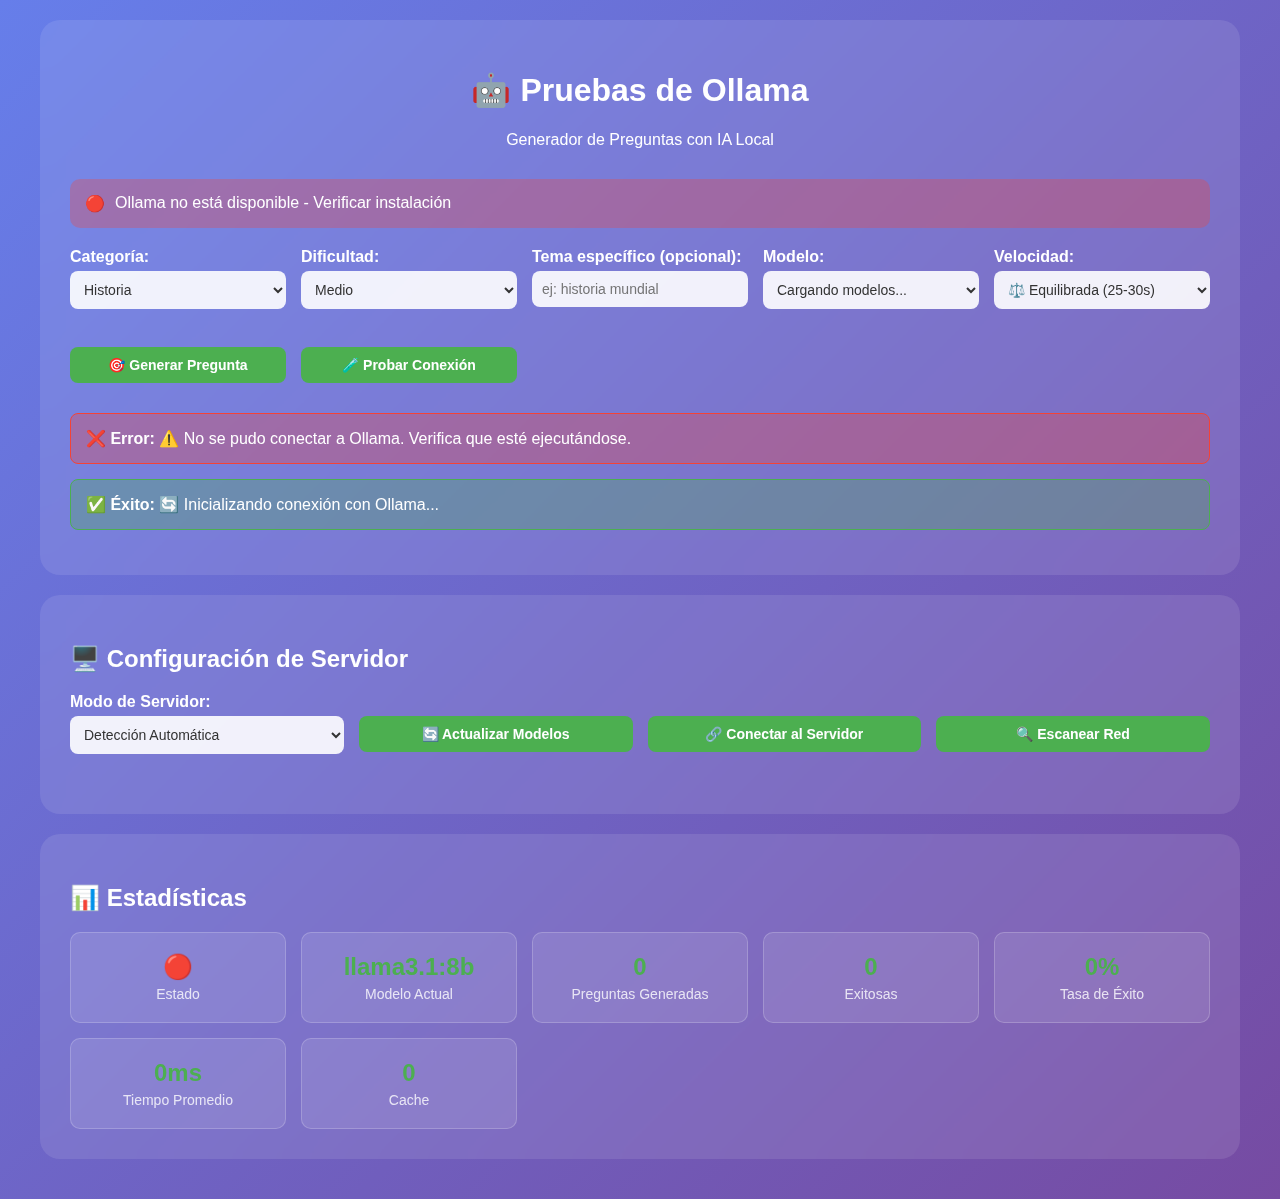
<file: test-ollama.html>
<!DOCTYPE html>
<html lang="es">
<head>
    <meta charset="UTF-8">
    <meta name="viewport" content="width=device-width, initial-scale=1.0">
    <title>Pruebas de Ollama - Generador de Preguntas</title>
    <style>
        body {
            font-family: 'Segoe UI', Tahoma, Geneva, Verdana, sans-serif;
            max-width: 1200px;
            margin: 0 auto;
            padding: 20px;
            background: linear-gradient(135deg, #667eea 0%, #764ba2 100%);
            color: white;
        }
        .container {
            background: rgba(255, 255, 255, 0.1);
            backdrop-filter: blur(10px);
            border-radius: 20px;
            padding: 30px;
            margin-bottom: 20px;
        }
        .header {
            text-align: center;
            margin-bottom: 30px;
        }
        .status {
            display: flex;
            align-items: center;
            gap: 10px;
            margin-bottom: 20px;
            padding: 15px;
            border-radius: 10px;
            background: rgba(255, 255, 255, 0.1);
        }
        .status.connected {
            background: rgba(76, 175, 80, 0.3);
        }
        .status.disconnected {
            background: rgba(244, 67, 54, 0.3);
        }
        .controls {
            display: grid;
            grid-template-columns: repeat(auto-fit, minmax(200px, 1fr));
            gap: 15px;
            margin-bottom: 30px;
        }
        .control-group {
            display: flex;
            flex-direction: column;
            gap: 5px;
        }
        label {
            font-weight: 600;
        }
        select, input, button {
            padding: 10px;
            border: none;
            border-radius: 8px;
            background: rgba(255, 255, 255, 0.9);
            color: #333;
            font-size: 14px;
        }
        button {
            background: #4CAF50;
            color: white;
            cursor: pointer;
            font-weight: 600;
            transition: all 0.3s ease;
        }
        button:hover {
            background: #45a049;
            transform: translateY(-2px);
        }
        button:disabled {
            background: #ccc;
            cursor: not-allowed;
            transform: none;
        }
        .question-display {
            background: rgba(255, 255, 255, 0.95);
            color: #333;
            border-radius: 15px;
            padding: 25px;
            margin-top: 20px;
        }
        .question-text {
            font-size: 18px;
            font-weight: 600;
            margin-bottom: 20px;
            color: #2c3e50;
        }
        .answers {
            display: grid;
            grid-template-columns: 1fr 1fr;
            gap: 10px;
            margin-bottom: 20px;
        }
        .answer {
            padding: 12px;
            border-radius: 8px;
            background: #f8f9fa;
            border: 2px solid #e9ecef;
            transition: all 0.3s ease;
        }        .answer.correct {
            background: #d4edda;
            border-color: #28a745;
            font-weight: 600;
        }
        .answer.correct.hidden {
            background: #f8f9fa;
            border-color: #e9ecef;
            font-weight: normal;
        }
        .toggle-answer-btn {
            background: #17a2b8;
            color: white;
            padding: 8px 16px;
            border: none;
            border-radius: 6px;
            cursor: pointer;
            font-size: 14px;
            font-weight: 600;
            margin-bottom: 15px;
            transition: all 0.3s ease;
        }
        .toggle-answer-btn:hover {
            background: #138496;
            transform: translateY(-1px);
        }
        .metadata {
            display: grid;
            grid-template-columns: repeat(auto-fit, minmax(150px, 1fr));
            gap: 10px;
            margin-top: 15px;
            padding-top: 15px;
            border-top: 1px solid #dee2e6;
            font-size: 14px;
        }
        .meta-item {
            display: flex;
            justify-content: space-between;
        }
        .meta-label {
            font-weight: 600;
            color: #6c757d;
        }
        .loading {
            text-align: center;
            padding: 40px;
        }
        .spinner {
            width: 40px;
            height: 40px;
            border: 4px solid rgba(255, 255, 255, 0.3);
            border-top: 4px solid white;
            border-radius: 50%;
            animation: spin 1s linear infinite;
            margin: 0 auto 20px;
        }
        @keyframes spin {
            0% { transform: rotate(0deg); }
            100% { transform: rotate(360deg); }
        }        .error {
            background: rgba(244, 67, 54, 0.3);
            border: 1px solid #f44336;
            border-radius: 8px;
            padding: 15px;
            margin: 15px 0;
        }
        .success {
            background: rgba(76, 175, 80, 0.3);
            border: 1px solid #4caf50;
            border-radius: 8px;
            padding: 15px;
            margin: 15px 0;
        }
        .stats {
            display: grid;
            gap: 20px;
        }
        .stats-grid {
            display: grid;
            grid-template-columns: repeat(auto-fit, minmax(200px, 1fr));
            gap: 15px;
        }
        .stat-card {
            background: rgba(255, 255, 255, 0.1);
            border-radius: 10px;
            padding: 15px;
            text-align: center;
            border: 1px solid rgba(255, 255, 255, 0.2);
        }
        .stat-value {
            font-size: 2em;
            font-weight: bold;
            color: #4caf50;
            margin-bottom: 5px;
        }
        .stat-label {
            font-size: 0.9em;
            opacity: 0.8;
        }
        .experimental-stats {
            background: rgba(255, 193, 7, 0.1);
            border: 1px solid rgba(255, 193, 7, 0.3);
            border-radius: 10px;
            padding: 20px;
            margin-top: 20px;
        }
        .experimental-header {
            display: flex;
            align-items: center;
            gap: 10px;
            margin-bottom: 15px;
            font-weight: bold;
            color: #ffc107;
        }
        .confidence-bar {
            background: rgba(255, 255, 255, 0.2);
            border-radius: 10px;
            height: 20px;
            overflow: hidden;
            margin: 5px 0;
        }
        .confidence-fill {
            height: 100%;
            transition: width 0.3s ease;
        }
        .confidence-high { background: #4caf50; }
        .confidence-medium { background: #ff9800; }
        .confidence-low { background: #f44336; }
        .match-score {
            display: flex;
            justify-content: space-between;
            align-items: center;
            margin: 10px 0;
        }
        .reset-btn {
            background: #f44336;
            color: white;
            border: none;
            padding: 8px 16px;
            border-radius: 5px;
            cursor: pointer;
            font-size: 0.9em;
        }
        .reset-btn:hover {
            background: #d32f2f;
        }
        .success {
            background: rgba(76, 175, 80, 0.3);
            border: 1px solid #4caf50;
            border-radius: 8px;
            padding: 15px;
            margin: 15px 0;
        }
        .stats {
            display: grid;
            grid-template-columns: repeat(auto-fit, minmax(200px, 1fr));
            gap: 15px;
        }
        .stat-card {
            background: rgba(255, 255, 255, 0.1);
            border-radius: 10px;
            padding: 20px;
            text-align: center;
        }
        .stat-value {
            font-size: 24px;
            font-weight: bold;
            margin-bottom: 5px;
        }
        .stat-label {
            font-size: 14px;
            opacity: 0.8;
        }
        .server-info, .available-servers {
            background: rgba(255, 255, 255, 0.1);
            border-radius: 10px;
            padding: 20px;
            margin-top: 20px;
        }
        .server-details {
            display: grid;
            grid-template-columns: repeat(auto-fit, minmax(200px, 1fr));
            gap: 10px;
            margin-top: 10px;
        }
        .server-item {
            display: flex;
            justify-content: space-between;
            align-items: center;
            padding: 10px;
            background: rgba(255, 255, 255, 0.1);
            border-radius: 5px;
            margin: 5px 0;
        }
        .server-item.available {
            background: rgba(76, 175, 80, 0.2);
            border-left: 3px solid #4caf50;
        }
        .server-item.unavailable {
            background: rgba(244, 67, 54, 0.2);
            border-left: 3px solid #f44336;
        }
        .server-connect-btn {
            background: #2196F3;
            color: white;
            border: none;
            padding: 5px 10px;
            border-radius: 3px;
            cursor: pointer;
            font-size: 0.8em;
        }
        .server-connect-btn:hover {
            background: #1976D2;
        }
        .server-connect-btn:disabled {
            background: #ccc;
            cursor: not-allowed;
        }
    </style>
</head>
<body>
    <div class="container">
        <div class="header">
            <h1>🤖 Pruebas de Ollama</h1>
            <p>Generador de Preguntas con IA Local</p>
        </div>

        <div id="status" class="status disconnected">
            <span>🔴</span>
            <span>Verificando conexión con Ollama...</span>
        </div>

        <div class="controls">
            <div class="control-group">
                <label for="category">Categoría:</label>
                <select id="category">
                    <option value="historia">Historia</option>
                    <option value="ciencia">Ciencia</option>
                    <option value="deportes">Deportes</option>
                    <option value="arte">Arte</option>
                    <option value="geografia">Geografía</option>
                    <option value="entretenimiento">Entretenimiento</option>
                </select>
            </div>

            <div class="control-group">
                <label for="difficulty">Dificultad:</label>
                <select id="difficulty">
                    <option value="easy">Fácil</option>
                    <option value="medium" selected>Medio</option>
                    <option value="hard">Difícil</option>
                </select>
            </div>

            <div class="control-group">
                <label for="topic">Tema específico (opcional):</label>
                <input type="text" id="topic" placeholder="ej: historia mundial">
            </div>            <div class="control-group">
                <label for="model">Modelo:</label>
                <select id="model" onchange="onModelChange()">
                    <option value="">Cargando modelos...</option>
                </select>
            </div>

            <div class="control-group">
                <label for="speedMode">Velocidad:</label>
                <select id="speedMode" onchange="onSpeedModeChange()">
                    <option value="fast">⚡ Rápida (15-20s)</option>
                    <option value="balanced" selected>⚖️ Equilibrada (25-30s)</option>
                    <option value="quality">🎯 Calidad (35-45s)</option>
                </select>
            </div>

            <div class="control-group">
                <label>&nbsp;</label>
                <button id="generateBtn" onclick="generateQuestion()">
                    🎯 Generar Pregunta
                </button>
            </div>

            <div class="control-group">
                <label>&nbsp;</label>
                <button id="testBtn" onclick="testConnection()">
                    🧪 Probar Conexión
                </button>
            </div>
        </div>

        <div id="loading" class="loading" style="display: none;">
            <div class="spinner"></div>
            <p>Generando pregunta con IA...</p>
        </div>

        <div id="error" class="error" style="display: none;"></div>
        <div id="success" class="success" style="display: none;"></div>

        <div id="questionDisplay" style="display: none;"></div>
    </div>    <div class="container">
        <h2>🖥️ Configuración de Servidor</h2>
        <div class="controls">
            <div class="control-group">
                <label for="serverMode">Modo de Servidor:</label>
                <select id="serverMode" onchange="changeServerMode()">
                    <option value="auto">Detección Automática</option>
                    <option value="localhost">Solo Localhost</option>
                    <option value="dedicated">Servidor Dedicado</option>
                </select>
            </div>

            <div class="control-group" id="dedicatedServerConfig" style="display: none;">
                <label for="serverIp">IP del Servidor:</label>
                <input type="text" id="serverIp" placeholder="192.168.1.100" value="">
            </div>

            <div class="control-group" id="dedicatedPortConfig" style="display: none;">
                <label for="serverPort">Puerto:</label>
                <input type="number" id="serverPort" placeholder="11434" value="11434">
            </div>            <div class="control-group">
                <label>&nbsp;</label>
                <button id="refreshModelsBtn" onclick="refreshModels()">
                    🔄 Actualizar Modelos
                </button>
            </div>

            <div class="control-group">
                <label>&nbsp;</label>
                <button id="connectServerBtn" onclick="connectToServer()">
                    🔗 Conectar al Servidor
                </button>
            </div>

            <div class="control-group">
                <label>&nbsp;</label>
                <button id="scanServersBtn" onclick="scanNetworkServers()">
                    🔍 Escanear Red
                </button>
            </div>
        </div>

        <div id="serverInfo" class="server-info" style="display: none;">
            <h3>📡 Información del Servidor</h3>
            <div id="serverDetails"></div>
        </div>

        <div id="availableServers" class="available-servers" style="display: none;">
            <h3>🌐 Servidores Disponibles</h3>
            <div id="serversList"></div>
        </div>
    </div>

    <div class="container">
        <h2>📊 Estadísticas</h2>
        <div id="statsDisplay" class="stats">
            <div class="stats-grid">
                <div class="stat-card">
                    <div class="stat-value" id="generationCount">0</div>
                    <div class="stat-label">Preguntas Generadas</div>
                </div>
                <div class="stat-card">
                    <div class="stat-value" id="successRate">0%</div>
                    <div class="stat-label">Tasa de Éxito</div>
                </div>
                <div class="stat-card">
                    <div class="stat-value" id="avgTime">0ms</div>
                    <div class="stat-label">Tiempo Promedio</div>
                </div>
                <div class="stat-card">
                    <div class="stat-value" id="cacheSize">0</div>
                    <div class="stat-label">Cache Size</div>
                </div>
            </div>
        </div>
    </div>

    <script src="js/utils/OllamaClient.js"></script>
    <script>
        let ollamaClient;
        let generationCount = 0;
        let successCount = 0;
        let totalTime = 0;

        // Funciones de utilidad para mostrar mensajes
        function showError(message) {
            const errorEl = document.getElementById('error');
            errorEl.innerHTML = `<strong>❌ Error:</strong> ${message}`;
            errorEl.style.display = 'block';
            
            // Auto-ocultar después de 8 segundos
            setTimeout(() => {
                if (errorEl.style.display === 'block') {
                    errorEl.style.display = 'none';
                }
            }, 8000);
        }

        function showSuccess(message) {
            const successEl = document.getElementById('success');
            successEl.innerHTML = `<strong>✅ Éxito:</strong> ${message}`;
            successEl.style.display = 'block';
            
            // Auto-ocultar después de 5 segundos
            setTimeout(() => {
                if (successEl.style.display === 'block') {
                    successEl.style.display = 'none';
                }
            }, 5000);
        }

        function hideMessages() {
            document.getElementById('error').style.display = 'none';
            document.getElementById('success').style.display = 'none';
        }        // Inicializar al cargar la página
        document.addEventListener('DOMContentLoaded', async () => {
            // Diagnóstico inicial del DOM
            console.log('📄 DOM cargado - Verificando elementos críticos...');
            
            const experimentalStatsElement = document.getElementById('experimentalStats');
            console.log('🔍 Elemento experimentalStats encontrado:', !!experimentalStatsElement);
            if (experimentalStatsElement) {
                console.log('✅ experimentalStats existe:', {
                    id: experimentalStatsElement.id,
                    className: experimentalStatsElement.className,
                    style: experimentalStatsElement.style.display,
                    parentNode: experimentalStatsElement.parentNode?.tagName
                });
            } else {
                console.warn('❌ experimentalStats NO encontrado en DOM inicial');
                console.log('🔍 Elementos similares:', 
                    Array.from(document.querySelectorAll('[id*="Stats"], [class*="stats"]'))
                        .map(el => ({ id: el.id, class: el.className }))
                );
            }
            
            await initOllamaClient();
            updateStats();
            
            // Iniciar intervalos solo después de que el DOM esté completamente cargado
            console.log('🕐 Iniciando intervalos de actualización...');
            
            // Actualizar stats cada 5 segundos
            setInterval(() => {
                try {
                    updateStats();
                } catch (error) {
                    console.warn('⚠️ Error en updateStats:', error);
                }
            }, 5000);
            
            // Verificar cambios en la disponibilidad cada 10 segundos
            setInterval(() => {
                try {
                    refreshOnAvailabilityChange();
                } catch (error) {
                    console.warn('⚠️ Error en refreshOnAvailabilityChange:', error);
                }
            }, 10000);
        });

        async function initOllamaClient() {
            try {
                console.log('🚀 Inicializando cliente Ollama...');
                showSuccess('🔄 Inicializando conexión con Ollama...');
                
                // Crear nuevo cliente
                ollamaClient = new OllamaClient();
                
                // Verificar estado y conectar automáticamente
                await checkStatus();
                
                // Si se conectó exitosamente, actualizar información completa
                if (ollamaClient && ollamaClient.isAvailable) {
                    console.log('✅ Cliente Ollama inicializado correctamente');
                    showSuccess('✅ Conexión establecida con Ollama');
                    
                    // Cargar modelos disponibles
                    await loadAvailableModels();
                    
                    // Actualizar información del servidor
                    await updateServerInfo();
                } else {
                    console.warn('⚠️ No se pudo establecer conexión inicial con Ollama');
                    showError('⚠️ No se pudo conectar a Ollama. Verifica que esté ejecutándose.');
                }
                
            } catch (error) {
                console.error('❌ Error inicializando cliente Ollama:', error);
                showError(`Error inicializando Ollama: ${error.message}`);
            }
        }        async function checkStatus() {
            const statusEl = document.getElementById('status');
            
            try {
                console.log('🔍 Verificando disponibilidad de Ollama...');
                statusEl.className = 'status disconnected';
                statusEl.innerHTML = '<span>🔄</span><span>Conectando a Ollama...</span>';
                
                // Verificar disponibilidad con detección automática
                await ollamaClient.checkAvailability();
                
                if (ollamaClient.isAvailable) {
                    console.log('✅ Ollama conectado exitosamente');
                    statusEl.className = 'status connected';
                    statusEl.innerHTML = '<span>🟢</span><span>Ollama conectado y disponible</span>';
                    
                    // Obtener información del servidor actual
                    const serverInfo = ollamaClient.getServerInfo();
                    console.log(`🌐 Servidor actual: ${serverInfo.currentServer}`);
                    console.log(`🎯 Modelo configurado: ${serverInfo.model}`);
                    
                    // Probar conexión para verificar que todo funciona
                    const testResult = await ollamaClient.testConnection();
                    if (testResult.success) {
                        console.log(`✅ Prueba de conexión exitosa con ${testResult.server}`);
                        if (testResult.availableModels && testResult.availableModels.length > 0) {
                            console.log(`📋 ${testResult.availableModels.length} modelo(s) disponible(s)`);
                        }
                    } else {
                        console.warn(`⚠️ Problema en prueba de conexión: ${testResult.error}`);
                    }
                    
                } else {
                    console.warn('❌ Ollama no está disponible');
                    statusEl.className = 'status disconnected';
                    statusEl.innerHTML = '<span>🔴</span><span>Ollama no está disponible - Verificar instalación</span>';
                    showError('No se encontró ningún servidor Ollama disponible');
                }
                
            } catch (error) {
                console.error('❌ Error verificando estado de Ollama:', error);
                statusEl.className = 'status disconnected';
                statusEl.innerHTML = `<span>🔴</span><span>Error: ${error.message}</span>`;
                showError(`Error conectando a Ollama: ${error.message}`);
            }
        }        async function loadAvailableModels() {
            const modelSelect = document.getElementById('model');
            
            try {
                console.log('🔄 Cargando modelos disponibles desde el servidor...');
                
                // Mostrar estado de carga
                modelSelect.innerHTML = '<option value="">🔄 Cargando modelos...</option>';
                
                const models = await ollamaClient.listAvailableModels();
                
                if (models && models.length > 0) {
                    console.log(`✅ ${models.length} modelo(s) encontrado(s):`, models.map(m => m.name));
                    
                    // Limpiar opciones existentes
                    modelSelect.innerHTML = '';
                    
                    // Agregar modelos encontrados
                    let modelSelected = false;
                    models.forEach(model => {
                        const option = document.createElement('option');
                        option.value = model.name;
                        option.textContent = `${model.name} (${model.size || 'tamaño desconocido'})`;
                        
                        // Seleccionar el modelo actual si coincide, o un modelo por defecto
                        if (!modelSelected && (
                            model.name === ollamaClient.model || 
                            model.name.includes('llama3.1:8b') || 
                            model.name.includes('llama3.2:3b') ||
                            model.name.includes('llama3.1') ||
                            model.name.includes('llama3') ||
                            models.indexOf(model) === 0  // Seleccionar el primero si no hay coincidencias
                        )) {
                            option.selected = true;
                            modelSelected = true;
                            // Actualizar el modelo actual en el cliente
                            ollamaClient.setModel(model.name);
                            console.log(`🎯 Modelo seleccionado automáticamente: ${model.name}`);
                        }
                        
                        modelSelect.appendChild(option);
                    });
                    
                    // Si no se seleccionó ningún modelo, seleccionar el primero
                    if (!modelSelected && models.length > 0) {
                        const firstModel = models[0];
                        modelSelect.options[0].selected = true;
                        ollamaClient.setModel(firstModel.name);
                        console.log(`🎯 Modelo seleccionado por defecto: ${firstModel.name}`);
                    }
                    
                    showSuccess(`✅ ${models.length} modelo(s) cargado(s) exitosamente`);
                    
                } else {
                    console.warn('⚠️ No se encontraron modelos en el servidor');
                    modelSelect.innerHTML = '<option value="">❌ No hay modelos disponibles</option>';
                    showError('No se encontraron modelos en el servidor Ollama');
                }
                
            } catch (error) {
                console.error('❌ Error cargando modelos:', error);
                modelSelect.innerHTML = '<option value="">❌ Error cargando modelos</option>';
                showError(`Error cargando modelos: ${error.message}`);
            }
        }

        async function generateQuestion() {
            if (!ollamaClient.isAvailable) {
                showError('Ollama no está disponible. Verificar instalación.');
                return;
            }

            const generateBtn = document.getElementById('generateBtn');
            const loadingEl = document.getElementById('loading');
            
            generateBtn.disabled = true;
            loadingEl.style.display = 'block';
            hideMessages();

            const startTime = Date.now();

            try {
                // Configurar modelo seleccionado
                const selectedModel = document.getElementById('model').value;
                ollamaClient.setModel(selectedModel);

                const options = {
                    category: document.getElementById('category').value,
                    difficulty: document.getElementById('difficulty').value,
                    specificTopic: document.getElementById('topic').value || null
                };

                generationCount++;
                const question = await ollamaClient.generateQuestion(options);
                
                const endTime = Date.now();
                const generationTime = endTime - startTime;
                totalTime += generationTime;
                successCount++;

                displayQuestion(question, generationTime);
                showSuccess(`Pregunta generada en ${generationTime}ms`);

            } catch (error) {
                showError(`Error generando pregunta: ${error.message}`);
            } finally {
                generateBtn.disabled = false;
                loadingEl.style.display = 'none';
                updateStats();
            }
        }        async function testConnection() {
            const testBtn = document.getElementById('testBtn');
            testBtn.disabled = true;
            hideMessages();

            try {
                showSuccess('🧪 Probando conexión con el servidor...');
                
                // Configurar el modelo seleccionado antes de probar
                const selectedModel = document.getElementById('model').value;
                if (selectedModel) {
                    ollamaClient.setModel(selectedModel);
                    console.log(`🎯 Modelo configurado para prueba: ${selectedModel}`);
                }
                
                const result = await ollamaClient.testConnection();
                
                if (result.success) {
                    console.log(`✅ Prueba de conexión exitosa con ${result.server}`);
                    showSuccess(`✅ Conexión exitosa con ${result.server}`);
                    showSuccess(`🎯 Modelo: ${result.model} ${result.modelAvailable ? '(disponible)' : '(NO disponible)'}`);
                    showSuccess(`📊 ${result.availableModels?.length || 0} modelo(s) encontrado(s) en el servidor`);
                    
                    // Actualizar estado del sistema después de una conexión exitosa
                    await checkStatus();
                    
                    // Actualizar información del servidor
                    await updateServerInfo();
                    
                    // Si hay modelos nuevos o el estado cambió, recargar la lista
                    if (result.availableModels && result.availableModels.length > 0) {
                        console.log('🔄 Actualizando lista de modelos después de prueba exitosa...');
                        await loadAvailableModels();
                    }
                    
                    // Mostrar información adicional si el modelo no está disponible
                    if (!result.modelAvailable) {
                        showError(`⚠️ El modelo "${result.model}" no está disponible en el servidor`);
                        
                        // Sugerir un modelo disponible si hay
                        if (result.availableModels && result.availableModels.length > 0) {
                            const suggestedModel = result.availableModels[0];
                            showSuccess(`💡 Sugerencia: Usar modelo "${suggestedModel}" que está disponible`);
                        }
                    }
                    
                } else {
                    console.error(`❌ Fallo en la prueba: ${result.error}`);
                    showError(`❌ Fallo en la prueba: ${result.error}`);
                    showError(`🌐 Servidor probado: ${result.server}`);
                    
                    // Actualizar estado para reflejar la desconexión
                    const statusEl = document.getElementById('status');
                    statusEl.className = 'status disconnected';
                    statusEl.innerHTML = '<span>🔴</span><span>Conexión falló durante la prueba</span>';
                }
                
            } catch (error) {
                console.error('❌ Error en prueba de conexión:', error);
                showError(`Error en prueba: ${error.message}`);
                
                // Actualizar estado para reflejar el error
                const statusEl = document.getElementById('status');
                statusEl.className = 'status disconnected';
                statusEl.innerHTML = `<span>🔴</span><span>Error: ${error.message}</span>`;
                
            } finally {
                testBtn.disabled = false;
                updateStats(); // Actualizar estadísticas al final
            }
        }

        function displayQuestion(question, generationTime) {
            const display = document.getElementById('questionDisplay');
            
            const formattedTime = new Date(question.generatedAt || Date.now()).toLocaleTimeString();
              display.innerHTML = `
                <div class="question-display">
                    <div class="question-text">${question.text}</div>
                    <button class="toggle-answer-btn" onclick="toggleCorrectAnswer()">
                        👁️ Mostrar Respuesta Correcta
                    </button>
                    <div class="answers">
                        ${question.answers.map((answer, index) => `
                            <div class="answer ${index === question.correctIndex ? 'correct hidden' : ''}" data-correct="${index === question.correctIndex}">
                                ${String.fromCharCode(65 + index)}. ${answer}
                            </div>
                        `).join('')}
                    </div>
                    ${question.explanation ? `
                        <div style="background: #e3f2fd; padding: 15px; border-radius: 8px; margin-top: 15px;">
                            <strong>Explicación:</strong> ${question.explanation}
                        </div>
                    ` : ''}
                    <div class="metadata">
                        <div class="meta-item">
                            <span class="meta-label">Categoría:</span>
                            <span>${question.category}</span>
                        </div>
                        <div class="meta-item">
                            <span class="meta-label">Dificultad:</span>
                            <span>${question.difficulty}</span>
                        </div>
                        <div class="meta-item">
                            <span class="meta-label">Tema:</span>
                            <span>${question.topic || 'General'}</span>
                        </div>
                        <div class="meta-item">
                            <span class="meta-label">Fuente:</span>
                            <span>${question.source}</span>
                        </div>
                        <div class="meta-item">
                            <span class="meta-label">Generado:</span>
                            <span>${formattedTime}</span>
                        </div>
                        ${generationTime > 0 ? `
                        <div class="meta-item">
                            <span class="meta-label">Tiempo:</span>
                            <span>${generationTime}ms</span>
                        </div>
                        ` : ''}
                    </div>
                </div>
            `;
            
            display.style.display = 'block';
        }        function updateStats() {
            const stats = ollamaClient ? ollamaClient.getStats() : {};
            const avgTime = successCount > 0 ? Math.round(totalTime / successCount) : 0;
            const successRate = generationCount > 0 ? Math.round((successCount / generationCount) * 100) : 0;

            document.getElementById('statsDisplay').innerHTML = `
                <div class="stat-card">
                    <div class="stat-value">${ollamaClient?.isAvailable ? '🟢' : '🔴'}</div>
                    <div class="stat-label">Estado</div>
                </div>
                <div class="stat-card">
                    <div class="stat-value">${stats.model || 'N/A'}</div>
                    <div class="stat-label">Modelo Actual</div>
                </div>
                <div class="stat-card">
                    <div class="stat-value">${generationCount}</div>
                    <div class="stat-label">Preguntas Generadas</div>
                </div>
                <div class="stat-card">
                    <div class="stat-value">${successCount}</div>
                    <div class="stat-label">Exitosas</div>
                </div>
                <div class="stat-card">
                    <div class="stat-value">${successRate}%</div>
                    <div class="stat-label">Tasa de Éxito</div>
                </div>
                <div class="stat-card">
                    <div class="stat-value">${avgTime}ms</div>
                    <div class="stat-label">Tiempo Promedio</div>
                </div>
                <div class="stat-card">
                    <div class="stat-value">${stats.cacheSize || 0}</div>
                    <div class="stat-label">Cache</div>
                </div>
            `;
        }

        // Funciones de configuración de servidor
        function changeServerMode() {
            const mode = document.getElementById('serverMode').value;
            const dedicatedConfig = document.getElementById('dedicatedServerConfig');
            const portConfig = document.getElementById('dedicatedPortConfig');
            
            if (mode === 'dedicated') {
                dedicatedConfig.style.display = 'block';
                portConfig.style.display = 'block';
            } else {
                dedicatedConfig.style.display = 'none';
                portConfig.style.display = 'none';
            }
        }        async function connectToServer() {
            const connectBtn = document.getElementById('connectServerBtn');
            connectBtn.disabled = true;
            hideMessages();

            try {
                const serverMode = document.getElementById('serverMode').value;
                console.log(`🔗 Modo de conexión seleccionado: ${serverMode}`);
                
                if (serverMode === 'dedicated') {
                    const ip = document.getElementById('serverIp').value.trim();
                    const port = document.getElementById('serverPort').value || '11434';
                    
                    if (!ip) {
                        showError('Por favor, especifica la IP del servidor dedicado');
                        return;
                    }
                    
                    const serverUrl = `http://${ip}:${port}`;
                    console.log(`🔗 Configurando servidor dedicado: ${serverUrl}`);
                    showSuccess(`🔄 Conectando a servidor dedicado: ${serverUrl}`);
                    
                    // Configurar servidor dedicado
                    ollamaClient.setDedicatedServer(ip, parseInt(port));
                    
                } else if (serverMode === 'localhost') {
                    console.log('🔗 Configurando modo localhost únicamente');
                    showSuccess('🔄 Configurando conexión solo a localhost...');
                    // Reinicializar para forzar solo localhost
                    ollamaClient = new OllamaClient({ autoDetect: false });
                    
                } else if (serverMode === 'auto') {
                    console.log('🔗 Reinicializando con detección automática');
                    showSuccess('🔄 Reinicializando con detección automática...');
                    // Reinicializar cliente con detección automática
                    await initOllamaClient();
                    return; // initOllamaClient ya maneja todo el proceso
                }
                
                // Probar la conexión
                console.log('🧪 Probando conexión al servidor...');
                const result = await ollamaClient.testConnection();
                
                if (result.success) {
                    console.log(`✅ Conexión exitosa con ${result.server}`);
                    showSuccess(`✅ Conectado exitosamente a ${result.server}`);
                    
                    // ACTUALIZACIÓN AUTOMÁTICA: Cuando la conexión es exitosa
                    console.log('🔄 Actualizando estado y modelos automáticamente...');
                    
                    // 1. Actualizar estado del sistema
                    await checkStatus();
                    
                    // 2. Cargar modelos disponibles del servidor
                    await loadAvailableModels();
                    
                    // 3. Actualizar información detallada del servidor
                    await updateServerInfo();
                    
                    // 4. Mostrar información de confirmación
                    showSuccess(`🎯 ${result.availableModels?.length || 0} modelo(s) disponible(s) en el servidor`);
                    
                    if (result.availableModels && result.availableModels.length > 0) {
                        console.log('📋 Modelos encontrados:', result.availableModels);
                    }
                    
                } else {
                    console.error(`❌ Fallo en la conexión: ${result.error}`);
                    showError(`❌ No se pudo conectar: ${result.error || 'Error desconocido'}`);
                    
                    // Actualizar estado para mostrar desconexión
                    const statusEl = document.getElementById('status');
                    statusEl.className = 'status disconnected';
                    statusEl.innerHTML = '<span>🔴</span><span>Falló la conexión al servidor</span>';
                }
                
            } catch (error) {
                console.error('❌ Error conectando al servidor:', error);
                showError(`Error conectando: ${error.message}`);
                
                // Actualizar estado para mostrar error
                const statusEl = document.getElementById('status');
                statusEl.className = 'status disconnected';
                statusEl.innerHTML = `<span>🔴</span><span>Error de conexión</span>`;
                
            } finally {
                connectBtn.disabled = false;
                updateStats(); // Actualizar estadísticas
            }
        }

        async function scanNetworkServers() {
            const scanBtn = document.getElementById('scanServersBtn');
            scanBtn.disabled = true;
            hideMessages();

            try {
                showSuccess('🔍 Escaneando la red en busca de servidores Ollama...');
                
                const availableServers = await ollamaClient.listAvailableServers();
                displayAvailableServers(availableServers);
                
                document.getElementById('availableServers').style.display = 'block';
                
            } catch (error) {
                showError(`Error escaneando servidores: ${error.message}`);
            } finally {
                scanBtn.disabled = false;
            }
        }        async function updateServerInfo() {
            try {
                const serverInfo = ollamaClient.getServerInfo();
                const testResult = await ollamaClient.testConnection();
                
                const serverDetails = document.getElementById('serverDetails');
                
                // Obtener información detallada de modelos
                let modelInfo = 'N/A';
                let modelStatus = '❌';
                let totalModels = 0;
                
                if (testResult.success && testResult.availableModels) {
                    totalModels = testResult.availableModels.length;
                    modelStatus = testResult.modelAvailable ? '✅' : '⚠️';
                    
                    if (testResult.modelAvailable) {
                        modelInfo = `${serverInfo.model} (disponible)`;
                    } else {
                        modelInfo = `${serverInfo.model} (NO disponible)`;
                    }
                }
                
                serverDetails.innerHTML = `
                    <div class="server-details">
                        <div class="stat-card">
                            <div class="stat-value">${serverInfo.isAvailable ? '🟢' : '🔴'}</div>
                            <div class="stat-label">Estado del Servidor</div>
                        </div>
                        <div class="stat-card">
                            <div class="stat-value" style="font-size: 0.8em; word-break: break-all;">${serverInfo.currentServer}</div>
                            <div class="stat-label">URL del Servidor</div>
                        </div>
                        <div class="stat-card">
                            <div class="stat-value">${testResult.version || 'N/A'}</div>
                            <div class="stat-label">Versión Ollama</div>
                        </div>
                        <div class="stat-card">
                            <div class="stat-value">${modelStatus}</div>
                            <div class="stat-label">Modelo Actual</div>
                        </div>
                        <div class="stat-card">
                            <div class="stat-value">${totalModels}</div>
                            <div class="stat-label">Modelos Disponibles</div>
                        </div>
                        <div class="stat-card">
                            <div class="stat-value">${serverInfo.autoDetectEnabled ? '🔍 Activado' : '🔒 Desactivado'}</div>
                            <div class="stat-label">Auto-detección</div>
                        </div>
                    </div>
                    
                    ${testResult.success && testResult.availableModels ? `
                        <div style="margin-top: 15px;">
                            <h4>📋 Modelos en el Servidor:</h4>
                            <div style="max-height: 150px; overflow-y: auto; background: rgba(255,255,255,0.1); padding: 10px; border-radius: 5px;">
                                ${testResult.availableModels.map(model => `
                                    <div style="display: flex; justify-content: space-between; align-items: center; padding: 5px 0; border-bottom: 1px solid rgba(255,255,255,0.1);">
                                        <span>${model}</span>
                                        <span>${model === serverInfo.model ? '🎯 Actual' : ''}</span>
                                    </div>
                                `).join('')}
                            </div>
                        </div>
                    ` : ''}
                `;
                
                document.getElementById('serverInfo').style.display = 'block';
                
                if (!testResult.success) {
                    showError(`⚠️ Problema de conexión: ${testResult.error}`);
                } else if (!testResult.modelAvailable) {
                    showError(`⚠️ El modelo "${serverInfo.model}" no está disponible en el servidor`);
                }
                
            } catch (error) {
                console.error('Error actualizando información del servidor:', error);
                showError(`Error obteniendo información del servidor: ${error.message}`);
            }
        }

        function displayAvailableServers(servers) {
            const serversList = document.getElementById('serversList');
            
            if (servers.length === 0) {
                serversList.innerHTML = '<p>No se encontraron servidores disponibles</p>';
                return;
            }
            
            serversList.innerHTML = servers.map(server => `
                <div class="server-item ${server.available ? 'available' : 'unavailable'}">
                    <div>
                        <strong>${server.url}</strong>
                        <br>
                        <small>Estado: ${server.status} ${server.version ? `(v${server.version})` : ''}</small>
                    </div>
                    ${server.available ? `
                        <button class="server-connect-btn" onclick="connectToSpecificServer('${server.url}')">
                            Conectar
                        </button>
                    ` : ''}
                </div>
            `).join('');
        }

        async function connectToSpecificServer(serverUrl) {
            try {
                const url = new URL(serverUrl);
                const ip = url.hostname;
                const port = url.port || 11434;
                
                await ollamaClient.setDedicatedServer(ip, port);
                
                document.getElementById('serverMode').value = 'dedicated';
                document.getElementById('serverIp').value = ip;
                document.getElementById('serverPort').value = port;
                
                changeServerMode();
                await updateServerInfo();
                
                showSuccess(`✅ Conectado a ${serverUrl}`);
                
            } catch (error) {
                showError(`Error conectando a servidor: ${error.message}`);
            }
        }

        async function refreshModels() {
            const refreshBtn = document.getElementById('refreshModelsBtn');
            refreshBtn.disabled = true;
            
            try {
                showSuccess('🔄 Actualizando lista de modelos...');
                
                // Verificar que el servidor esté disponible
                await ollamaClient.checkAvailability();
                
                if (ollamaClient.isAvailable) {
                    // Recargar modelos
                    await loadAvailableModels();
                    
                    // Actualizar información del servidor
                    await updateServerInfo();
                    
                    showSuccess('✅ Modelos actualizados correctamente');
                } else {
                    showError('❌ Servidor no disponible. Verificar conexión.');
                }
                
            } catch (error) {
                showError(`Error actualizando modelos: ${error.message}`);
            } finally {
                refreshBtn.disabled = false;
            }
        }        function onModelChange() {
            const selectedModel = document.getElementById('model').value;
            if (selectedModel && ollamaClient) {
                console.log(`🔄 Cambiando modelo a: ${selectedModel}`);
                ollamaClient.setModel(selectedModel);
                showSuccess(`🎯 Modelo cambiado a: ${selectedModel}`);
            }
        }

        function onSpeedModeChange() {
            const speedMode = document.getElementById('speedMode').value;
            if (ollamaClient) {
                console.log(`🚀 Cambiando modo de velocidad a: ${speedMode}`);
                ollamaClient.setSpeedMode(speedMode);
                showSuccess(`🚀 Velocidad configurada: ${speedMode}`);
            }
        }

        function toggleCorrectAnswer() {
            const toggleBtn = document.querySelector('.toggle-answer-btn');
            const correctAnswers = document.querySelectorAll('.answer[data-correct="true"]');
            
            if (!toggleBtn || correctAnswers.length === 0) return;
            
            const isHidden = correctAnswers[0].classList.contains('hidden');
            
            correctAnswers.forEach(answer => {
                if (isHidden) {
                    answer.classList.remove('hidden');
                    toggleBtn.innerHTML = '🙈 Ocultar Respuesta Correcta';
                    toggleBtn.style.background = '#dc3545';
                } else {
                    answer.classList.add('hidden');
                    toggleBtn.innerHTML = '👁️ Mostrar Respuesta Correcta';
                    toggleBtn.style.background = '#17a2b8';
                }
            });
        }

        async function scanNetworkServers() {
            const scanBtn = document.getElementById('scanServersBtn');
            scanBtn.disabled = true;
            hideMessages();

            try {
                showSuccess('🔍 Escaneando la red en busca de servidores Ollama...');
                
                const availableServers = await ollamaClient.listAvailableServers();
                displayAvailableServers(availableServers);
                
                document.getElementById('availableServers').style.display = 'block';
                
            } catch (error) {
                showError(`Error escaneando servidores: ${error.message}`);
            } finally {
                scanBtn.disabled = false;
            }
        }

        function selectServer(serverUrl) {
            try {
                const url = new URL(serverUrl);
                const ip = url.hostname;
                const port = url.port || '11434';
                
                // Actualizar campos de servidor dedicado
                document.getElementById('serverMode').value = 'dedicated';
                document.getElementById('serverIp').value = ip;
                document.getElementById('serverPort').value = port;
                
                // Mostrar campos de configuración
                changeServerMode();
                
                showSuccess(`✅ Servidor seleccionado: ${serverUrl}`);
                
            } catch (error) {
                showError(`Error seleccionando servidor: ${error.message}`);
            }
        }

        // Función para refrescar estado automáticamente cuando OllamaClient detecta cambios
        async function refreshOnAvailabilityChange() {
            try {
                if (ollamaClient && ollamaClient.isAvailable) {
                    console.log('🔄 Ollama disponible - Verificando cambios...');
                    
                    // Verificar si hay cambios en el estado
                    const currentStatus = document.getElementById('status').className;
                    const isCurrentlyConnected = currentStatus.includes('connected');
                    
                    // Si el estado cambió a disponible, actualizar todo
                    if (!isCurrentlyConnected) {
                        console.log('🆕 Estado cambió a disponible - Actualizando interfaz...');
                        await checkStatus();
                        await loadAvailableModels();
                        await updateServerInfo();
                    }
                }
            } catch (error) {
                console.warn('⚠️ Error en verificación automática:', error);
            }
        }
    </script>
</body>
</html>
</file>
<file: css/styles.css>
/* ========================================
   HOJA DE ESTILOS PRINCIPAL - TRIVIAL GAME
   Versión combinada y optimizada (incluye estilos críticos)
   ======================================== */

/* ========================================
   ESTILOS CRÍTICOS PARA CARGA INICIAL
   ======================================== */

/* Control de scroll inicial */
html {
    overflow: hidden;
    font-family: 'Segoe UI', Tahoma, Geneva, Verdana, sans-serif;
}

html.loaded {
    overflow: auto;
}

/* Indicador de estilos cargados */
body::before {
    content: '';
    position: absolute;
    width: 1px;
    height: 1px;
    opacity: 0;
    pointer-events: none;
    background: #667eea;
}

/* === VARIABLES CSS === */
:root {
    /* Colores principales */
    --primary-color: #667eea;
    --secondary-color: #764ba2;
    --accent-color: #f093fb;
    --success-color: #4CAF50;
    --error-color: #f44336;
    --warning-color: #ff9800;
    
    /* Colores de categorías */
    --historia-color: #FF6B6B;
    --ciencia-color: #4ECDC4;
    --deportes-color: #45B7D1;
    --arte-color: #96CEB4;
    --geografia-color: #FECA57;
    --entretenimiento-color: #FF9FF3;
    
    /* Colores de fondo */
    --bg-primary: #1a1a2e;
    --bg-secondary: #16213e;
    --bg-card: #0f3460;
    --bg-modal: rgba(0, 0, 0, 0.8);
    
    /* Colores adicionales para UI */
    --surface-color: #2c3e50;
    --surface-hover: #34495e;
    --gradient-primary: linear-gradient(135deg, var(--primary-color), var(--secondary-color));
    --gradient-secondary: linear-gradient(135deg, var(--secondary-color), var(--accent-color));
    --primary-dark: #5a67d8;
    
    /* Texto */
    --text-primary: #ffffff;
    --text-secondary: #b0b3c1;
    --text-muted: #8a8ca8;
    --text-light: #e0e0e0;
    
    /* Espaciado */
    --spacing-xs: 0.25rem;
    --spacing-sm: 0.5rem;
    --spacing-md: 1rem;
    --spacing-lg: 1.5rem;
    --spacing-xl: 2rem;
    --spacing-xxl: 3rem;
    
    /* Bordes */
    --border-radius: 8px;
    --border-radius-sm: 4px;
    --border-radius-lg: 12px;
    --border-radius-xl: 16px;
    --border-color: rgba(255, 255, 255, 0.1);
    
    /* Sombras */
    --shadow-sm: 0 2px 4px rgba(0, 0, 0, 0.1);
    --shadow-md: 0 4px 8px rgba(0, 0, 0, 0.15);
    --shadow-lg: 0 8px 16px rgba(0, 0, 0, 0.2);
    --shadow-xl: 0 16px 32px rgba(0, 0, 0, 0.25);
    --shadow-medium: 0 6px 12px rgba(0, 0, 0, 0.18);
}

/* ========================================
   RESET Y ESTILOS BASE
   ======================================== */

* {
    margin: 0;
    padding: 0;
    box-sizing: border-box;
}

body {
    font-family: 'Segoe UI', Tahoma, Geneva, Verdana, sans-serif;
    background: linear-gradient(135deg, var(--bg-primary), var(--bg-secondary));
    color: var(--text-primary);
    min-height: 100vh;
    overflow-x: hidden;
    margin: 0;
    padding: 0;
}

#app {
    min-height: 100vh;
    position: relative;
}

/* ========================================
   SISTEMA DE PANTALLAS
   ======================================== */

.screen {
    position: absolute;
    top: 0;
    left: 0;
    width: 100%;
    height: 100vh;
    opacity: 0;
    visibility: hidden;
    transition: opacity 0.3s ease, visibility 0.3s ease;
    overflow-y: auto;
    /* Variables dinámicas de viewport */
    height: 100dvh;
}

.screen.active {
    opacity: 1;
    visibility: visible;
}

/* Pantalla de juego específica */
#game-screen {
    overflow: hidden;
    display: flex;
    flex-direction: column;
}

#game-screen .game-header {
    flex-shrink: 0;
}

#game-screen .game-main {
    flex: 1;
    min-height: 0;
    /* Ajuste para viewport dinámico */
    min-height: calc(100dvh - 80px);
}

/* ========================================
   SISTEMA DE BOTONES
   ======================================== */

.btn {
    padding: var(--spacing-md) var(--spacing-lg);
    border: none;
    border-radius: var(--border-radius);
    font-size: 1rem;
    font-weight: 600;
    cursor: pointer;
    transition: all 0.3s cubic-bezier(0.25, 0.46, 0.45, 0.94);
    text-decoration: none;
    display: inline-block;
    text-align: center;
    position: relative;
    overflow: hidden;
}

.btn:before {
    content: '';
    position: absolute;
    top: 0;
    left: -100%;
    width: 100%;
    height: 100%;
    background: linear-gradient(90deg, transparent, rgba(255, 255, 255, 0.2), transparent);
    transition: left 0.5s;
}

.btn:hover:before {
    left: 100%;
}

.btn:disabled {
    opacity: 0.6;
    cursor: not-allowed;
    transform: none !important;
    box-shadow: none !important;
}

/* Variantes de botones */
.btn-primary {
    background: var(--gradient-primary);
    color: white;
    box-shadow: var(--shadow-md);
}

.btn-primary:hover {
    transform: translateY(-3px) scale(1.02);
    box-shadow: var(--shadow-lg);
}

.btn-secondary {
    background: var(--bg-card);
    color: var(--text-primary);
    border: 2px solid var(--primary-color);
}

.btn-secondary:hover {
    background: var(--primary-color);
    color: white;
    transform: translateY(-3px) scale(1.02);
    box-shadow: var(--shadow-md);
}

.btn-danger {
    background: linear-gradient(135deg, var(--error-color), #d32f2f);
    color: white;
}

.btn-danger:hover {
    transform: translateY(-3px) scale(1.02);
    box-shadow: var(--shadow-lg);
}

.btn-warning {
    background: linear-gradient(135deg, var(--warning-color), #f57c00);
    color: white;
    animation: pulse 2s infinite;
}

.btn-warning:hover {
    transform: translateY(-3px) scale(1.02);
    box-shadow: var(--shadow-lg);
    animation: none;
}

.btn-small {
    padding: var(--spacing-sm) var(--spacing-md);
    font-size: 0.875rem;
}

/* Botones especializados */
.btn-translation {
    background: var(--gradient-secondary);
    border: 2px solid var(--accent-color);
    color: var(--text-light);
    transition: all 0.3s ease;
}

.btn-translation:hover {
    background: var(--accent-color);
    transform: translateY(-2px);
    box-shadow: var(--shadow-medium);
}

.btn-translation.active {
    background: var(--gradient-primary);
    border-color: var(--primary-color);
    box-shadow: 0 0 15px rgba(52, 152, 219, 0.5);
}

.btn-translation.inactive {
    background: var(--surface-color);
    border-color: var(--border-color);
    color: var(--text-muted);
    opacity: 0.7;
}

.btn-translation.inactive:hover {
    background: var(--surface-hover);
    color: var(--text-primary);
    opacity: 1;
}

.btn-tertiary {
    background: var(--surface-color);
    border: 2px solid var(--border-color);
    color: var(--text-muted);
    font-size: 0.9em;
    padding: var(--spacing-xs) var(--spacing-sm);
    transition: all 0.3s ease;
}

.btn-tertiary:hover {
    background: var(--accent-color);
    border-color: var(--accent-color);
    color: var(--text-light);
    transform: translateY(-1px);
}

.btn-tertiary:active {
    transform: translateY(0);
}

.btn-tertiary.active {
    background: var(--primary-color);
    border-color: var(--primary-color);
    color: var(--text-light);
    box-shadow: 0 0 10px rgba(52, 152, 219, 0.4);
}

.btn-tertiary.active:hover {
    background: var(--primary-dark);
    border-color: var(--primary-dark);
}

/* ========================================
   MENÚ PRINCIPAL
   ======================================== */

.menu-container {
    display: flex;
    flex-direction: column;
    justify-content: center;
    align-items: center;
    height: 100vh;
    padding: var(--spacing-xl);
}

.game-title {
    font-size: 4rem;
    font-weight: bold;
    background: linear-gradient(135deg, var(--primary-color), var(--accent-color));
    -webkit-background-clip: text;
    -webkit-text-fill-color: transparent;
    background-clip: text;
    margin-bottom: var(--spacing-xxl);
    text-align: center;
    text-shadow: 0 0 30px rgba(102, 126, 234, 0.5);
}

.menu-options {
    display: flex;
    flex-direction: column;
    gap: var(--spacing-lg);
    min-width: 300px;
}

/* ========================================
   CONFIGURACIÓN
   ======================================== */

.config-container {
    max-width: 600px;
    margin: var(--spacing-xxl) auto;
    padding: var(--spacing-xl);
    background: var(--bg-card);
    border-radius: var(--border-radius-xl);
    box-shadow: var(--shadow-xl);
}

.config-container h2 {
    text-align: center;
    margin-bottom: var(--spacing-xl);
    color: var(--primary-color);
}

.config-option {
    margin-bottom: var(--spacing-lg);
}

.config-option label {
    display: block;
    margin-bottom: var(--spacing-sm);
    font-weight: 600;
    color: var(--text-secondary);
}

.config-option select {
    width: 100%;
    padding: var(--spacing-md);
    border: 2px solid var(--bg-secondary);
    border-radius: var(--border-radius);
    background: var(--bg-primary);
    color: var(--text-primary);
    font-size: 1rem;
}

.config-option select:focus {
    outline: none;
    border-color: var(--primary-color);
}

/* Estilo especial para la opción de dificultad aleatoria */
#challenge-difficulty option[value="random"] {
    background: linear-gradient(90deg, #FF6B6B, #4ECDC4, #45B7D1);
    color: white;
    font-weight: bold;
}

#challenge-difficulty:focus option[value="random"]:hover {
    background: linear-gradient(90deg, #FF5252, #26A69A, #1976D2);
}

/* Checkboxes personalizados */
.checkbox-label {
    display: flex !important;
    align-items: center;
    cursor: pointer;
    position: relative;
    gap: var(--spacing-sm);
    padding: var(--spacing-sm);
    border-radius: var(--border-radius);
    transition: background-color 0.2s ease;
}

.checkbox-label:hover {
    background-color: var(--surface-hover);
}

.checkbox-label input[type="checkbox"] {
    display: none;
}

.checkmark {
    display: inline-block;
    width: 20px;
    height: 20px;
    border: 2px solid var(--primary-color);
    border-radius: 4px;
    margin-right: var(--spacing-md);
    position: relative;
    transition: all 0.3s ease;
}

.checkbox-label input[type="checkbox"]:checked + .checkmark {
    background: var(--gradient-primary);
    border-color: var(--primary-color);
}

.checkbox-label input[type="checkbox"]:checked + .checkmark:after {
    content: '✓';
    position: absolute;
    top: 50%;
    left: 50%;
    transform: translate(-50%, -50%);
    color: white;
    font-weight: bold;
    display: block;
}

/* Configuración especial para traducción */
.config-option label.checkbox-label[for="translation-enabled"] {
    border: 2px solid transparent;
    background: var(--gradient-secondary);
}

.config-option label.checkbox-label[for="translation-enabled"]:has(input:checked) {
    border-color: var(--accent-color);
    box-shadow: 0 0 10px rgba(52, 152, 219, 0.3);
}

.config-buttons {
    display: flex;
    justify-content: space-between;
    gap: var(--spacing-md);
    margin-top: var(--spacing-xl);
}

/* ========================================
   TUTORIAL
   ======================================== */

.tutorial-container {
    max-width: 800px;
    margin: var(--spacing-xxl) auto;
    padding: var(--spacing-xl);
    background: var(--bg-card);
    border-radius: var(--border-radius-xl);
    box-shadow: var(--shadow-xl);
}

.tutorial-container h2 {
    text-align: center;
    margin-bottom: var(--spacing-xl);
    color: var(--primary-color);
}

.tutorial-step {
    display: none;
    text-align: center;
}

.tutorial-step.active {
    display: block;
}

.tutorial-step h3 {
    margin-bottom: var(--spacing-lg);
    color: var(--accent-color);
}

.tutorial-step p {
    margin-bottom: var(--spacing-md);
    line-height: 1.6;
    color: var(--text-secondary);
}

.categories-preview {
    display: grid;
    grid-template-columns: repeat(auto-fit, minmax(150px, 1fr));
    gap: var(--spacing-md);
    margin: var(--spacing-xl) 0;
}

.category {
    padding: var(--spacing-md);
    border-radius: var(--border-radius);
    color: white;
    font-weight: 600;
    text-align: center;
    box-shadow: var(--shadow-md);
}

.tutorial-navigation {
    display: flex;
    justify-content: space-between;
    align-items: center;
    margin-top: var(--spacing-xl);
    gap: var(--spacing-md);
}

#tutorial-progress {
    color: var(--text-secondary);
    font-weight: 600;
}

/* ========================================
   INTERFAZ DE JUEGO
   ======================================== */

/* Header del juego */
.game-header {
    display: flex;
    justify-content: space-between;
    align-items: center;
    padding: var(--spacing-lg);
    background: var(--bg-card);
    box-shadow: var(--shadow-md);
    height: 80px;
    flex-shrink: 0;
}

.current-player {
    display: flex;
    align-items: center;
    gap: var(--spacing-md);
    font-weight: 600;
}

#current-player-info {
    display: flex;
    align-items: center;
    gap: var(--spacing-sm);
}

.player-token {
    width: 30px;
    height: 30px;
    border-radius: 50%;
    border: 3px solid white;
    box-shadow: var(--shadow-md);
}

.game-controls {
    display: flex;
    gap: var(--spacing-sm);
}

/* Layout del juego con tres columnas */
.game-main {
    display: grid;
    grid-template-columns: 250px 1fr 280px;
    gap: var(--spacing-lg);
    padding: var(--spacing-lg);
    flex: 1;
    min-height: 0;
    max-width: 100vw;
    overflow: hidden;
    /* Ajuste para viewport dinámico */
    min-height: calc(100dvh - 80px);
}

.board-container {
    display: flex;
    flex-direction: column;
    align-items: center;
    justify-content: center;
    position: relative;
    min-height: 0;
    overflow: hidden;
    width: 100%;
    height: 100%;
}

#game-board {
    border-radius: var(--border-radius-lg);
    background: var(--bg-card);
    box-shadow: var(--shadow-xl);
    width: 100%;
    height: 100%;
    max-width: 100%;
    max-height: 100%;
    object-fit: contain;
    display: block;
}

/* ========================================
   CONTENEDOR DEL DADO
   ======================================== */

.dice-container {
    position: absolute;
    bottom: var(--spacing-lg);
    left: var(--spacing-lg);
    display: flex;
    flex-direction: column;
    align-items: center;
    gap: var(--spacing-md);
    background: var(--bg-card);
    padding: var(--spacing-lg);
    border-radius: var(--border-radius-lg);
    box-shadow: var(--shadow-lg);
    border: 2px solid var(--border-color);
    transition: all 0.3s ease;
    z-index: 50;
}

.dice-container:hover {
    transform: translateY(-2px);
    box-shadow: var(--shadow-xl);
}

.dice {
    width: 80px;
    height: 80px;
    background: white;
    border-radius: var(--border-radius);
    display: flex;
    align-items: center;
    justify-content: center;
    font-size: 2.5rem;
    font-weight: bold;
    color: var(--bg-primary);
    box-shadow: var(--shadow-md);
    cursor: pointer;
    transition: all 0.3s ease;
    border: 2px solid var(--border-color);
    user-select: none;
}

.dice:hover {
    transform: scale(1.05);
    box-shadow: var(--shadow-lg);
}

.dice-face {
    font-size: inherit;
    font-weight: inherit;
    color: inherit;
}

/* Estados del dado */
.dice.rolling {
    animation: diceRollSuspense 2.5s cubic-bezier(0.25, 0.46, 0.45, 0.94);
    transform-style: preserve-3d;
}

.dice.landed {
    animation: diceLanded 1s cubic-bezier(0.68, -0.55, 0.265, 1.55);
}

.dice.glowing {
    animation: diceGlow 0.8s ease-in-out;
    box-shadow: 0 0 10px rgba(102, 126, 234, 0.6), 0 0 20px rgba(102, 126, 234, 0.4);
}

.dice.countdown-active {
    animation: diceCountdownPulse 1s ease-in-out infinite;
}

.dice-container.rolling {
    animation: containerShake 2.5s ease-in-out;
}

/* ========================================
   PANELES LATERALES
   ======================================== */

/* Panel de historial de preguntas */
.questions-history-panel {
    display: flex;
    flex-direction: column;
    gap: var(--spacing-lg);
    overflow-y: auto;
    max-height: 100%;
    background: var(--bg-card);
    border-radius: var(--border-radius-lg);
    padding: var(--spacing-lg);
    box-shadow: var(--shadow-lg);
}

.questions-history-panel::-webkit-scrollbar {
    width: 6px;
}

.questions-history-panel::-webkit-scrollbar-track {
    background: var(--bg-secondary);
    border-radius: 3px;
}

.questions-history-panel::-webkit-scrollbar-thumb {
    background: var(--primary-color);
    border-radius: 3px;
}

.questions-history-panel::-webkit-scrollbar-thumb:hover {
    background: var(--secondary-color);
}

.questions-history-panel h3 {
    margin-bottom: var(--spacing-lg);
    color: var(--primary-color);
    text-align: center;
}

/* Panel de jugadores y estadísticas */
.players-panel {
    background: var(--bg-card);
    border-radius: var(--border-radius-lg);
    padding: var(--spacing-lg);
    box-shadow: var(--shadow-lg);
    display: flex;
    flex-direction: column;
    gap: var(--spacing-md);
    overflow-y: auto;
    max-height: 100%;
}

.players-panel h3 {
    color: var(--primary-color);
    text-align: center;
    margin-bottom: var(--spacing-md);
}

/* Panel de estadísticas del juego */
.game-info {
    margin-top: var(--spacing-lg);
    padding: var(--spacing-lg);
    background: rgba(255, 255, 255, 0.05);
    border-radius: var(--border-radius);
    border-top: 2px solid var(--primary-color);
}

.game-stats {
    display: flex;
    flex-direction: column;
    gap: var(--spacing-sm);
}

.game-stats h4 {
    margin-bottom: var(--spacing-md);
    color: var(--primary-color);
    text-align: center;
    font-size: 1.1rem;
}

.stat-item {
    display: flex;
    justify-content: space-between;
    align-items: center;
    padding: var(--spacing-sm);
    background: rgba(255, 255, 255, 0.05);
    border-radius: var(--border-radius-sm);
    transition: background-color 0.3s ease;
}

.stat-item:last-child {
    margin-bottom: 0;
}

.stat-item:hover {
    background: rgba(255, 255, 255, 0.1);
}

.stat-label {
    font-size: 0.9rem;
    color: var(--text-secondary);
    display: flex;
    align-items: center;
    gap: var(--spacing-xs);
}

.stat-value {
    font-weight: bold;
    color: var(--primary-color);
    font-size: 1rem;
    min-width: 2.5rem;
    text-align: right;
    transition: all 0.3s ease;
}

.stat-value.updated {
    animation: statPulse 0.5s ease-in-out;
    color: var(--accent-color);
}

/* ========================================
   ELEMENTOS DEL HISTORIAL
   ======================================== */

.history-empty {
    text-align: center;
    padding: var(--spacing-xl);
    color: var(--text-muted);
    font-style: italic;
}

.history-question {
    background: var(--bg-secondary);
    border-radius: var(--border-radius);
    padding: var(--spacing-md);
    margin-bottom: var(--spacing-sm);
    border-left: 4px solid var(--border-color);
    transition: all 0.3s ease;
    opacity: 0.9;
}

.history-question:hover {
    transform: translateX(4px);
    box-shadow: var(--shadow-md);
    opacity: 1;
}

.history-question.new {
    animation: slideInLeft 0.4s ease-out, highlight 1.5s ease-out;
}

.history-question.correct {
    border-left-color: var(--success-color);
    background: rgba(76, 175, 80, 0.1);
}

.history-question.incorrect {
    border-left-color: var(--error-color);
    background: rgba(244, 67, 54, 0.1);
}

.history-question.skipped {
    border-left-color: var(--warning-color);
    background: rgba(255, 152, 0, 0.1);
}

.question-category {
    display: inline-block;
    padding: var(--spacing-xs) var(--spacing-sm);
    border-radius: var(--border-radius-sm);
    font-size: 0.75rem;
    font-weight: 600;
    color: white;
    margin-bottom: var(--spacing-xs);
    text-transform: capitalize;
}

.question-text {
    font-size: 0.9rem;
    font-weight: 500;
    color: var(--text-primary);
    margin-bottom: var(--spacing-xs);
    line-height: 1.4;
}

.question-result {
    display: flex;
    justify-content: space-between;
    align-items: center;
    margin-bottom: var(--spacing-xs);
    font-size: 0.8rem;
}

.question-player {
    font-weight: 600;
    color: var(--primary-color);
}

.question-answer {
    font-size: 0.75rem;
    color: var(--text-muted);
    margin-top: var(--spacing-xs);
    padding-top: var(--spacing-xs);
    border-top: 1px solid var(--border-color);
}

/* ========================================
   SISTEMA DE MODALES
   ======================================== */

.modal {
    position: fixed;
    top: 0;
    left: 0;
    width: 100%;
    height: 100%;
    background: var(--bg-modal);
    display: flex;
    align-items: center;
    justify-content: center;
    z-index: 1000;
    opacity: 0;
    visibility: hidden;
    transition: opacity 0.3s ease, visibility 0.3s ease;
}

.modal.active {
    opacity: 1;
    visibility: visible;
}

.modal-content {
    background: var(--bg-card);
    border-radius: var(--border-radius-xl);
    padding: var(--spacing-xl);
    max-width: 600px;
    width: 90%;
    max-height: 80vh;
    overflow-y: auto;
    box-shadow: var(--shadow-xl);
    transform: scale(0.9);
    transition: transform 0.3s ease;
}

.modal.active .modal-content {
    transform: scale(1);
}

.modal-content.shake {
    animation: shake 0.5s ease-in-out;
}

/* ========================================
   MODAL DE PREGUNTA
   ======================================== */

.question-header {
    display: flex;
    justify-content: space-between;
    align-items: flex-start;
    flex-wrap: wrap;
    gap: var(--spacing-sm);
    padding: var(--spacing-md);
    border-bottom: 1px solid var(--border-color);
}

.question-header .category-badge {
    flex: 0 0 auto;
}

.question-header .translation-indicator {
    flex: 1 1 auto;
    min-width: 0;
    text-align: center;
}

.question-header .timer {
    flex: 0 0 auto;
}

.category-badge {
    padding: var(--spacing-sm) var(--spacing-md);
    border-radius: var(--border-radius);
    color: white;
    font-weight: 600;
    font-size: 0.875rem;
}

.timer {
    display: flex;
    align-items: center;
    gap: var(--spacing-sm);
}

.timer-bar {
    width: 100px;
    height: 8px;
    background: var(--bg-secondary);
    border-radius: 4px;
    overflow: hidden;
    position: relative;
}

.timer-bar:after {
    content: '';
    position: absolute;
    top: 0;
    left: 0;
    height: 100%;
    background: linear-gradient(90deg, var(--success-color), var(--warning-color), var(--error-color));
    transition: width 1s linear;
}

.timer-text {
    font-weight: 600;
    color: var(--text-secondary);
}

#question-text {
    margin-bottom: var(--spacing-xl);
    line-height: 1.6;
    text-align: center;
    padding: var(--spacing-lg);
    font-size: 1.1rem;
}

.answers-container {
    display: grid;
    grid-template-columns: 1fr 1fr;
    gap: var(--spacing-md);
    margin-bottom: var(--spacing-xl);
}

.answer-btn {
    padding: var(--spacing-lg);
    border: 2px solid var(--bg-secondary);
    border-radius: var(--border-radius);
    background: var(--bg-secondary);
    color: var(--text-primary);
    cursor: pointer;
    transition: all 0.3s ease;
    font-size: 0.95rem;
    line-height: 1.4;
}

.answer-btn:hover {
    background: var(--primary-color);
    border-color: var(--primary-color);
    transform: translateY(-2px);
    box-shadow: var(--shadow-md);
}

.answer-btn.correct {
    background: var(--success-color);
    border-color: var(--success-color);
    color: white;
}

.answer-btn.incorrect {
    background: var(--error-color);
    border-color: var(--error-color);
    color: white;
}

.question-actions {
    display: flex;
    justify-content: space-between;
    align-items: center;
    gap: var(--spacing-sm);
    padding: var(--spacing-md);
    border-top: 1px solid var(--border-color);
}

.question-actions button {
    flex: 0 0 auto;
}

.question-actions #show-original-question-btn {
    order: -1;
}

.question-actions #skip-question-btn {
    margin-left: auto;
}

/* ========================================
   MODAL DE RESULTADO
   ======================================== */

.result-content {
    text-align: center;
}

.result-icon {
    width: 80px;
    height: 80px;
    border-radius: 50%;
    margin: 0 auto var(--spacing-lg);
    display: flex;
    align-items: center;
    justify-content: center;
    font-size: 2rem;
}

.result-icon.success {
    background: var(--success-color);
    color: white;
}

.result-icon.success:after {
    content: '✓';
}

.result-icon.error {
    background: var(--error-color);
    color: white;
}

.result-icon.error:after {
    content: '✗';
}

.result-actions {
    margin-top: var(--spacing-xl);
}

.correct-answer {
    margin-top: var(--spacing-lg);
    padding: var(--spacing-md);
    background: rgba(244, 67, 54, 0.1);
    border-radius: var(--border-radius);
    color: var(--text-secondary);
    font-style: italic;
}

/* ========================================
   MODAL DE PAUSA
   ======================================== */

.pause-actions {
    display: flex;
    flex-direction: column;
    gap: var(--spacing-md);
    margin-top: var(--spacing-xl);
}

/* ========================================
   INDICADORES Y NOTIFICACIONES
   ======================================== */

/* Indicadores de carga */
.loading-indicator {
    position: fixed;
    top: 0;
    left: 0;
    width: 100%;
    height: 100%;
    background: var(--bg-modal);
    display: flex;
    align-items: center;
    justify-content: center;
    z-index: 2000;
    opacity: 0;
    visibility: hidden;
    transition: opacity 0.3s ease, visibility 0.3s ease;
}

.loading-indicator.active {
    opacity: 1;
    visibility: visible;
}

.loading-content {
    text-align: center;
    background: var(--bg-card);
    padding: var(--spacing-xl);
    border-radius: var(--border-radius-lg);
    box-shadow: var(--shadow-xl);
}

.loading-spinner {
    width: 50px;
    height: 50px;
    border: 4px solid var(--bg-secondary);
    border-top: 4px solid var(--primary-color);
    border-radius: 50%;
    animation: spin 1s linear infinite;
    margin: 0 auto var(--spacing-md);
}

.loading-message {
    color: var(--text-secondary);
    font-weight: 600;
}

/* Notificaciones */
.notification {
    position: fixed;
    top: var(--spacing-lg);
    right: var(--spacing-lg);
    background: var(--bg-card);
    border-radius: var(--border-radius);
    box-shadow: var(--shadow-lg);
    z-index: 1500;
    opacity: 0;
    visibility: hidden;
    transform: translateX(100%);
    transition: all 0.3s ease;
    max-width: 400px;
}

.notification.active {
    opacity: 1;
    visibility: visible;
    transform: translateX(0);
}

.notification-content {
    padding: var(--spacing-lg);
    display: flex;
    align-items: center;
    gap: var(--spacing-md);
}

.notification-message {
    flex: 1;
    color: var(--text-primary);
}

.notification-close {
    background: none;
    border: none;
    color: var(--text-muted);
    cursor: pointer;
    padding: var(--spacing-xs);
    border-radius: var(--border-radius-sm);
    transition: background-color 0.3s ease;
}

.notification-close:hover {
    background: rgba(255, 255, 255, 0.1);
    color: var(--text-primary);
}

.notification-success {
    border-left: 4px solid var(--success-color);
}

.notification-error {
    border-left: 4px solid var(--error-color);
}

.notification-warning {
    border-left: 4px solid var(--warning-color);
}

/* ========================================
   INDICADORES DE TRADUCCIÓN
   ======================================== */

/* Indicador en modal de pregunta */
.translation-indicator {
    display: flex;
    align-items: center;
    justify-content: center;
    gap: var(--spacing-xs);
    color: var(--accent-color);
    font-size: 0.85rem;
    font-weight: 500;
    padding: var(--spacing-xs) var(--spacing-sm);
    background: rgba(240, 147, 251, 0.1);
    border-radius: var(--border-radius-sm);
    border: 1px solid rgba(240, 147, 251, 0.3);
}

.translation-icon {
    animation: pulse 2s infinite;
}

.translation-text {
    font-style: italic;
}

/* Indicador en tablero */
.board-translation-indicator {
    position: absolute;
    top: 50%;
    left: 50%;
    transform: translate(-50%, -50%);
    background: rgba(0, 0, 0, 0.9);
    color: white;
    padding: var(--spacing-lg);
    border-radius: var(--border-radius-lg);
    box-shadow: var(--shadow-xl);
    z-index: 100;
    opacity: 0;
    visibility: hidden;
    transition: all 0.3s ease;
    text-align: center;
    min-width: 200px;
}

.board-translation-indicator.active {
    opacity: 1;
    visibility: visible;
    animation: boardIndicatorFadeIn 0.5s ease-out;
}

.board-translation-content {
    display: flex;
    flex-direction: column;
    align-items: center;
    gap: var(--spacing-md);
}

.board-translation-spinner {
    width: 30px;
    height: 30px;
    border: 3px solid rgba(255, 255, 255, 0.3);
    border-top: 3px solid var(--accent-color);
    border-radius: 50%;
    animation: boardTranslationSpin 1s linear infinite;
}

.board-translation-text {
    font-weight: 600;
    color: var(--accent-color);
}

.board-translation-dots {
    display: flex;
    gap: 4px;
}

.board-translation-dots span {
    width: 6px;
    height: 6px;
    background: var(--accent-color);
    border-radius: 50%;
    animation: boardTranslationDots 1.4s infinite ease-in-out;
}

.board-translation-dots span:nth-child(1) {
    animation-delay: -0.32s;
}

.board-translation-dots span:nth-child(2) {
    animation-delay: -0.16s;
}

.board-translation-dots span:nth-child(3) {
    animation-delay: 0;
}

/* ========================================
   INDICADORES DE TABLERO
   ======================================== */

/* Pregunta pendiente */
.board-pending-question {
    position: absolute;
    top: 20%;
    left: 50%;
    transform: translateX(-50%);
    background: rgba(255, 152, 0, 0.95);
    color: white;
    padding: var(--spacing-lg);
    border-radius: var(--border-radius-lg);
    box-shadow: var(--shadow-xl);
    z-index: 100;
    opacity: 0;
    visibility: hidden;
    transition: all 0.3s ease;
    text-align: center;
    cursor: pointer;
    min-width: 250px;
}

.board-pending-question.show {
    opacity: 1;
    visibility: visible;
    animation: boardPendingBounce 2s infinite;
}

.board-pending-content {
    display: flex;
    flex-direction: column;
    align-items: center;
    gap: var(--spacing-sm);
}

.board-pending-icon {
    font-size: 2rem;
    animation: boardPendingPulse 1.5s infinite;
}

.board-pending-text {
    font-weight: bold;
    font-size: 1.1rem;
}

.board-pending-subtitle {
    font-size: 0.9rem;
    opacity: 0.9;
    font-style: italic;
}

/* Botón de iniciar pregunta */
.board-start-question {
    position: absolute;
    top: 50%;
    left: 50%;
    transform: translate(-50%, -50%);
    background: rgba(102, 126, 234, 0.95);
    color: white;
    padding: var(--spacing-xl);
    border-radius: var(--border-radius-xl);
    box-shadow: var(--shadow-xl);
    z-index: 100;
    opacity: 0;
    visibility: hidden;
    transition: all 0.3s ease;
    text-align: center;
    min-width: 300px;
}

.board-start-question.show {
    opacity: 1;
    visibility: visible;
    animation: boardStartPulse 2s infinite;
}

.board-start-content {
    display: flex;
    flex-direction: column;
    align-items: center;
    gap: var(--spacing-md);
}

.board-start-icon {
    font-size: 3rem;
    animation: boardStartBounce 1.5s infinite;
}

.board-start-text {
    font-weight: bold;
    font-size: 1.3rem;
    margin-bottom: var(--spacing-sm);
}

.board-start-subtitle {
    font-size: 1rem;
    opacity: 0.9;
    margin-bottom: var(--spacing-lg);
}

.board-start-btn {
    background: white;
    color: var(--primary-color);
    border: none;
    padding: var(--spacing-md) var(--spacing-xl);
    border-radius: var(--border-radius);
    font-weight: bold;
    cursor: pointer;
    transition: all 0.3s ease;
    animation: boardStartButtonPulse 2s infinite;
}

.board-start-btn:hover {
    background: var(--text-light);
    transform: scale(1.05);
    box-shadow: var(--shadow-md);
}

.board-start-btn:active {
    transform: scale(0.98);
}

/* Asegurar posición relativa del contenedor */
.board-container {
    position: relative;
    width: 100%;
    height: 100%;
}

/* ========================================
   ERRORES Y ESTADOS ESPECIALES
   ======================================== */

.critical-error {
    position: fixed;
    top: 0;
    left: 0;
    width: 100%;
    height: 100%;
    background: var(--bg-primary);
    display: flex;
    align-items: center;
    justify-content: center;
    z-index: 9999;
}

.error-content {
    text-align: center;
    max-width: 500px;
    padding: var(--spacing-xl);
}

.error-content h2 {
    color: var(--error-color);
    margin-bottom: var(--spacing-lg);
}

.error-content p {
    color: var(--text-secondary);
    line-height: 1.6;
}

.offline-indicator {
    position: fixed;
    bottom: var(--spacing-lg);
    right: var(--spacing-lg);
    background: var(--warning-color);
    color: white;
    padding: var(--spacing-sm) var(--spacing-md);
    border-radius: var(--border-radius);
    font-size: 0.875rem;
    font-weight: 600;
    z-index: 1000;
    opacity: 0;
    visibility: hidden;
    transform: translateY(100%);
    transition: all 0.3s ease;
}

.offline-indicator.show {
    opacity: 1;
    visibility: visible;
    transform: translateY(0);
}

/* ========================================
   MODO DEBUG
   ======================================== */

.debug-info {
    position: fixed;
    top: var(--spacing-lg);
    left: var(--spacing-lg);
    background: rgba(0, 0, 0, 0.8);
    color: var(--success-color);
    padding: var(--spacing-sm);
    border-radius: var(--border-radius-sm);
    font-family: monospace;
    font-size: 0.8rem;
    z-index: 999;
    opacity: 0;
    visibility: hidden;
}

.debug-mode .debug-info {
    opacity: 1;
    visibility: visible;
}

/* Nota: Las animaciones se han movido a animations.css para mejor organización */

/* ========================================
   ACCESIBILIDAD Y FOCUS
   ======================================== */

.btn:focus,
.answer-btn:focus,
select:focus,
input:focus {
    outline: 2px solid var(--accent-color);
    outline-offset: 2px;
}

@media (prefers-reduced-motion: reduce) {
    *,
    *::before,
    *::after {
        animation-duration: 0.01ms !important;
        animation-iteration-count: 1 !important;
        transition-duration: 0.01ms !important;
    }
}

@media (prefers-contrast: high) {
    :root {
        --bg-primary: #000000;
        --bg-secondary: #1a1a1a;
        --bg-card: #2a2a2a;
        --text-primary: #ffffff;
        --border-color: #ffffff;
    }
}

/* ========================================
   RESPONSIVE DESIGN
   ======================================== */

@media (max-width: 1200px) {
    .game-main {
        grid-template-columns: 220px 1fr 250px;
        gap: var(--spacing-md);
    }
    
    .game-title {
        font-size: 3rem;
    }
    
    .questions-history-panel,
    .players-panel {
        padding: var(--spacing-md);
    }
}

@media (max-width: 1024px) {
    .game-main {
        grid-template-columns: 200px 1fr 220px;
        gap: var(--spacing-md);
    }
    
    .players-panel {
        order: -1;
        max-height: 150px;
    }
    
    .questions-history-panel {
        order: 1;
        max-height: 200px;
    }
    
    .dice-container {
        bottom: var(--spacing-sm);
        left: var(--spacing-sm);
        padding: var(--spacing-md);
    }
    
    .dice {
        width: 60px;
        height: 60px;
        font-size: 2rem;
    }
}

@media (max-width: 768px) {
    .game-header {
        flex-direction: column;
        height: auto;
        gap: var(--spacing-sm);
        padding: var(--spacing-md);
    }
    
    .game-main {
        grid-template-columns: 1fr;
        grid-template-rows: auto 1fr auto;
        padding: var(--spacing-md);
        gap: var(--spacing-sm);
    }
    
    .questions-history-panel {
        order: 3;
        max-height: 200px;
    }
    
    .board-container {
        order: 1;
    }
    
    .players-panel {
        order: 2;
        max-height: 150px;
    }
    
    .answers-container {
        grid-template-columns: 1fr;
        gap: var(--spacing-sm);
    }
    
    .answer-btn {
        padding: var(--spacing-md);
        font-size: 0.9rem;
    }
    
    .modal-content {
        width: 95%;
        padding: var(--spacing-lg);
    }
    
    .game-title {
        font-size: 2.5rem;
    }
    
    .menu-options {
        min-width: auto;
        width: 100%;
    }
    
    .config-container {
        margin: var(--spacing-lg) auto;
        padding: var(--spacing-lg);
    }
    
    .tutorial-container {
        margin: var(--spacing-lg) auto;
        padding: var(--spacing-lg);
    }
    
    .categories-preview {
        grid-template-columns: repeat(auto-fit, minmax(120px, 1fr));
        gap: var(--spacing-sm);
    }
}

@media (max-width: 480px) {
    .game-main {
        padding: var(--spacing-sm);
    }
    
    .dice-container {
        bottom: var(--spacing-xs);
        left: var(--spacing-xs);
        padding: var(--spacing-sm);
    }
    
    .dice {
        width: 50px;
        height: 50px;
        font-size: 1.5rem;
    }
    
    .modal-content {
        padding: var(--spacing-md);
    }
    
    .game-title {
        font-size: 2rem;
    }
    
    .menu-options {
        min-width: 200px;
    }
    
    /* Estilos específicos para el modo desafío en pantallas muy pequeñas */
    .challenge-question-area {
        padding: 15px;
        min-height: 300px;
    }
    
    .question-stats {
        margin-bottom: 20px;
        padding-bottom: 10px;
    }
    
    .question-stats .stat-item {
        padding: 6px 10px;
        font-size: 12px;
    }
    
    .question-stats .stat-value {
        font-size: 14px;
    }
    
    .timer-circle {
        width: 50px;
        height: 50px;
        font-size: 14px;
    }
    
    .question-text h3 {
        font-size: 18px;
        line-height: 1.2;    }    
    .question-category span {
        font-size: 12px;
        padding: 6px 12px;
    }
    
    .btn {
        padding: var(--spacing-sm) var(--spacing-md);
        font-size: 0.9rem;
    }
    
    .stat-item {
        flex-direction: column;
        gap: var(--spacing-xs);
        text-align: center;
    }
    
    .stat-value {
        text-align: center;
    }
      /* Estilos para el panel de configuración del desafío en pantallas muy pequeñas */
    #challenge-config-screen {
        padding: 10px;
        padding-top: 15px;
        align-items: flex-start;
    }
    
    #challenge-config-screen .config-container {
        padding: 20px 15px;
        border-radius: 12px;
        margin-top: 0;
        margin-bottom: 15px;
    }
    
    #challenge-config-screen h2 {
        font-size: 22px;
        margin-bottom: 15px;
    }
    
    .challenge-info {
        padding: 15px 12px;
        margin-bottom: 20px;
        border-radius: 10px;
    }
    
    .challenge-info h3 {
        font-size: 16px;
        margin-bottom: 10px;
    }
    
    .challenge-info p {
        font-size: 13px;
        margin-bottom: 8px;
        line-height: 1.4;
    }
    
    .challenge-categories .checkbox-label {
        padding: 10px 12px;
        font-size: 13px;
        border-radius: 8px;
    }
    
    .config-option {
        margin-bottom: 15px;
    }
    
    .config-option label {
        font-size: 13px;
        margin-bottom: 6px;
    }
    
    .config-option select {
        padding: 10px;
        font-size: 13px;
        border-radius: 6px;
    }
    
    .config-buttons {
        margin-top: 20px;
        gap: 10px;
    }
    
    .config-buttons .btn {
        padding: 12px;
        font-size: 13px;
    }
}

@media (max-height: 600px) {
    .menu-container {
        padding: var(--spacing-md);
    }
    
    .game-title {
        font-size: 2.5rem;
        margin-bottom: var(--spacing-lg);
    }
    
    .modal-content {
        max-height: 90vh;
    }
}

/* Orientación landscape en tablets */
@media screen and (orientation: landscape) and (max-width: 1024px) {
    .game-main {
        grid-template-columns: 180px 1fr 220px;
        grid-template-rows: 1fr;
    }
    
    .players-panel,
    .questions-history-panel {
        order: unset;
        max-height: 100%;
    }
    
    /* Panel de configuración del desafío en landscape */
    #challenge-config-screen .config-container {
        max-width: 90%;
        padding: 30px;
    }
    
    .challenge-categories {
        grid-template-columns: repeat(2, 1fr);
        gap: 15px;
    }
    
    .challenge-info {
        padding: 20px;
    }
    
    .config-buttons {
        flex-direction: row;
        justify-content: space-between;
        gap: 15px;
    }
    
    .config-buttons .btn {
        flex: 1;
        min-width: 120px;
    }
}

/* Orientación portrait en móviles */
@media screen and (orientation: portrait) and (max-width: 768px) {
    .game-main {
        grid-template-rows: auto 1fr auto;
    }
    
    .players-panel {
        max-height: 120px;
    }
    
    .questions-history-panel {
        max-height: 150px;
    }
}

/* Dispositivos touch */
@media (pointer: coarse) {
    .btn,
    .answer-btn {
        min-height: 44px;
        padding: var(--spacing-md) var(--spacing-lg);
    }
    
    .dice {
        min-width: 60px;
        min-height: 60px;
    }
    
    .stat-item:hover {
        background: rgba(255, 255, 255, 0.05);
    }
}

.mobile-layout .notification {
    top: var(--spacing-sm);
    right: var(--spacing-sm);
    left: var(--spacing-sm);
    max-width: none;
}

.mobile-layout .loading-content {
    padding: var(--spacing-lg);
}

.mobile-layout .error-content {
    padding: var(--spacing-lg);
}

/* Nota: fadeIn animation se ha movido a animations.css */

/* ========================================
   ELEMENTOS CRÍTICOS DE JUGADORES
   ======================================== */

.player-info {
    background: var(--bg-secondary);
    border-radius: var(--border-radius);
    padding: var(--spacing-md);
    margin-bottom: var(--spacing-md);
    border: 2px solid transparent;
    transition: all 0.3s ease;
}

.player-info.active {
    border-color: var(--primary-color);
    box-shadow: 0 0 10px rgba(102, 126, 234, 0.3);
}

.player-header {
    display: flex;
    align-items: center;
    gap: var(--spacing-sm);
    margin-bottom: var(--spacing-sm);
}

.player-wedges {
    display: flex;
    gap: 4px;
    margin: 8px 0;
    flex-wrap: wrap;
}

.wedge {
    width: 16px;
    height: 16px;
    border-radius: 3px;
    border: 2px solid rgba(255, 255, 255, 0.3);
    opacity: 0.3;
    transition: all 0.3s ease;
}

.wedge.collected {
    opacity: 1;
    border-color: rgba(255, 255, 255, 0.8);
    box-shadow: 0 0 8px rgba(255, 255, 255, 0.4);
}

.player-stats {
    font-size: 0.8rem;
    color: var(--text-muted);
    margin-top: var(--spacing-sm);
}

/* ========================================
   ESTILOS PARA MODO DESAFÍO
   ======================================== */

/* Botón destacado para modo desafío */
.btn-highlight {
    background: linear-gradient(135deg, #667eea 0%, #764ba2 100%);
    color: white;
    border: none;
    padding: 15px 30px;
    font-size: 18px;
    font-weight: bold;
    border-radius: 25px;
    cursor: pointer;
    transition: all 0.3s ease;
    text-transform: uppercase;
    letter-spacing: 1px;
    box-shadow: 0 4px 15px rgba(102, 126, 234, 0.3);
    position: relative;
    overflow: hidden;
}

.btn-highlight:hover {
    transform: translateY(-2px);
    box-shadow: 0 8px 25px rgba(102, 126, 234, 0.5);
}

.btn-highlight:active {
    transform: translateY(0);
}

.btn-highlight::before {
    content: '';
    position: absolute;
    top: 0;
    left: -100%;
    width: 100%;
    height: 100%;
    background: linear-gradient(90deg, transparent, rgba(255,255,255,0.2), transparent);
    transition: left 0.5s;
}

.btn-highlight:hover::before {
    left: 100%;
}

/* Pantalla de configuración del desafío */
#challenge-config-screen {
    background: linear-gradient(135deg, #667eea 0%, #764ba2 100%);
    color: white;
    display: flex;
    align-items: center;
    justify-content: center;
    min-height: 100vh;
    padding: 20px;
}

#challenge-config-screen .config-container {
    background: rgba(255, 255, 255, 0.15);
    backdrop-filter: blur(15px);
    border-radius: 20px;
    padding: 40px;
    max-width: 700px;
    width: 100%;
    box-shadow: 0 20px 40px rgba(0, 0, 0, 0.3);
    border: 1px solid rgba(255, 255, 255, 0.2);
}

#challenge-config-screen h2 {
    text-align: center;
    margin-bottom: 30px;
    color: #ffffff;
    text-shadow: 0 2px 4px rgba(0, 0, 0, 0.5);
    font-size: 28px;
    font-weight: 700;
}

/* Información del desafío */
.challenge-info {
    background: rgba(255, 255, 255, 0.2);
    border-radius: 15px;
    padding: 25px;
    margin-bottom: 30px;
    border: 2px solid rgba(255, 255, 255, 0.3);
    backdrop-filter: blur(5px);
}

.challenge-info h3 {
    margin-top: 0;
    margin-bottom: 15px;
    color: #ffffff;
    font-size: 20px;
    font-weight: 600;
    text-shadow: 0 1px 3px rgba(0, 0, 0, 0.4);
}

.challenge-info p {
    margin-bottom: 12px;
    line-height: 1.7;
    color: rgba(255, 255, 255, 0.95);
    font-size: 16px;
    text-shadow: 0 1px 2px rgba(0, 0, 0, 0.3);
}

/* Categorías del desafío */
.challenge-categories {
    display: grid;
    grid-template-columns: repeat(auto-fit, minmax(220px, 1fr));
    gap: 18px;
    margin-top: 20px;
}

.challenge-categories .checkbox-label {
    background: rgba(255, 255, 255, 0.15);
    border-radius: 12px;
    padding: 15px 18px;
    border: 2px solid rgba(255, 255, 255, 0.25);
    transition: all 0.3s ease;
    cursor: pointer;
    backdrop-filter: blur(5px);
    color: #ffffff;
    font-weight: 500;
    text-shadow: 0 1px 2px rgba(0, 0, 0, 0.3);
}

.challenge-categories .checkbox-label:hover {
    background: rgba(255, 255, 255, 0.25);
    border-color: rgba(255, 255, 255, 0.5);
    transform: translateY(-2px);
    box-shadow: 0 5px 15px rgba(0, 0, 0, 0.2);
}

.challenge-categories .checkbox-label input:checked + .checkmark {
    background: rgba(240, 147, 251, 0.8);
    border-color: #f093fb;
    box-shadow: 0 0 10px rgba(240, 147, 251, 0.4);
}

.challenge-categories .checkbox-label input:checked {
    accent-color: #f093fb;
}

/* Mejorar contraste de checkboxes */
.challenge-categories .checkbox-label input[type="checkbox"] {
    width: 18px;
    height: 18px;
    margin-right: 12px;
    accent-color: #f093fb;
    filter: brightness(1.2);
}

/* Pantalla del juego de desafío */
.challenge-game-screen {
    background: linear-gradient(135deg, #1a1a2e 0%, #16213e 50%, #0f3460 100%);
    color: white;
    padding: 20px;
}

.challenge-game-container {
    max-width: 1200px;
    margin: 0 auto;
    height: 97vh;
    display: flex;
    flex-direction: column;
}

/* Header con estadísticas */
.challenge-header {
    display: flex;
    justify-content: space-between;
    align-items: center;
    background: rgba(255, 255, 255, 0.1);
    backdrop-filter: blur(10px);
    border-radius: 15px;
    padding: 20px;
    margin-bottom: 20px;
    border: 1px solid rgba(255, 255, 255, 0.2);
}

.challenge-stats {
    display: flex;
    gap: 30px;
    flex-wrap: wrap;
}

.stat-item {
    text-align: center;
    min-width: 80px;
}

.stat-label {
    display: block;
    font-size: 12px;
    color: rgba(255, 255, 255, 0.8);
    text-transform: uppercase;
    letter-spacing: 1px;
}

.stat-value {
    display: block;
    font-size: 24px;
    font-weight: bold;
    color: #f093fb;
    text-shadow: 0 2px 4px rgba(0, 0, 0, 0.3);
}

/* Temporizador circular */
.challenge-timer {
    position: relative;
}

.timer-circle {
    width: 80px;
    height: 80px;
    border-radius: 50%;
    background: linear-gradient(135deg, #4CAF50 0%, #45a049 100%);
    display: flex;
    align-items: center;
    justify-content: center;
    font-size: 20px;
    font-weight: bold;
    color: white;
    box-shadow: 0 4px 15px rgba(76, 175, 80, 0.3);
    transition: all 0.3s ease;
}

.timer-circle.timer-warning {
    background: linear-gradient(135deg, #ff9800 0%, #f57c00 100%);
    box-shadow: 0 4px 15px rgba(255, 152, 0, 0.3);
}

.timer-circle.timer-critical {
    background: linear-gradient(135deg, #f44336 0%, #d32f2f 100%);
    box-shadow: 0 4px 15px rgba(244, 67, 54, 0.3);
    animation: pulse 1s infinite;
}

.timer-circle.timer-unlimited {
    background: linear-gradient(135deg, #667eea 0%, #764ba2 100%);
    box-shadow: 0 4px 15px rgba(102, 126, 234, 0.3);
    animation: glow 2s ease-in-out infinite alternate;
}



/* Área de la pregunta */
.challenge-question-area {
    background: rgba(255, 255, 255, 0.1);
    backdrop-filter: blur(10px);
    border-radius: 15px;
    padding: 30px;
    margin-bottom: 30px;
    border: 1px solid rgba(255, 255, 255, 0.2);
    flex: 1;
    display: flex;
    flex-direction: column;
    height: 100%;
    min-height: 400px;
}

/* Estadísticas simplificadas en la parte superior */
.question-stats {
    display: flex;
    justify-content: space-between;
    align-items: center;
    margin-bottom: 30px;
    padding-bottom: 20px;
    border-bottom: 2px solid rgba(255, 255, 255, 0.1);
    flex-shrink: 0;
}

.question-stats .stat-item {
    display: flex;
    flex-direction: row;
    align-items: center;
    gap: 8px;
    background: rgba(255, 255, 255, 0.1);
    padding: 10px 15px;
    border-radius: 20px;
    border: 1px solid rgba(255, 255, 255, 0.2);
}

.question-stats .stat-label {
    font-size: 14px;
    color: var(--text-secondary);
    font-weight: 500;
}

.question-stats .stat-value {
    font-size: 18px;
    font-weight: bold;
    color: var(--primary-color);
    min-width: 30px;
    text-align: center;
}

.question-stats .challenge-timer {
    position: relative;
}

/* Contenedor central para la pregunta */
.question-content-center {
    flex: 1;
    display: flex;
    flex-direction: column;
    justify-content: center;
    align-items: center;
    text-align: center;
}

.question-category {
    margin-bottom: 20px;
}

.question-category span {
    background: rgba(240, 147, 251, 0.2);
    color: #f093fb;
    padding: 8px 16px;
    border-radius: 20px;
    font-size: 14px;
    font-weight: bold;
    text-transform: uppercase;
    letter-spacing: 1px;
    border: 1px solid rgba(240, 147, 251, 0.3);
}

.question-text {
    margin-bottom: 20px;
}

.question-text h3 {
    font-size: 24px;
    line-height: 1.4;
    margin: 0;
    color: white;
    font-weight: 600;
    max-width: 800px;
    margin: 0 auto;
}

.question-controls {
    margin-top: 15px;
    flex-shrink: 0;
}

.question-controls .btn-small {
    padding: 6px 12px;
    font-size: 12px;
    border-radius: 15px;
    transition: all 0.3s ease;
    opacity: 0.8;
}

.question-controls .btn-small:hover {
    opacity: 1;
    transform: translateY(-1px);
}

/* Opciones de respuesta */
.challenge-answers {
    display: grid;
    grid-template-columns: repeat(auto-fit, minmax(250px, 1fr));
    gap: 15px;
    margin-bottom: 30px;
}

.challenge-answer-btn {
    background: rgba(255, 255, 255, 0.1);
    border: 2px solid rgba(255, 255, 255, 0.2);
    color: white;
    padding: 20px;
    border-radius: 15px;
    font-size: 16px;
    cursor: pointer;
    transition: all 0.3s ease;
    text-align: left;
    min-height: 80px;
    display: flex;
    align-items: center;
    justify-content: center;
    text-align: center;
    backdrop-filter: blur(5px);
}

.challenge-answer-btn:hover:not(:disabled) {
    background: rgba(255, 255, 255, 0.2);
    border-color: rgba(255, 255, 255, 0.4);
    transform: translateY(-2px);
    box-shadow: 0 5px 15px rgba(0, 0, 0, 0.3);
}

.challenge-answer-btn:disabled {
    opacity: 0.6;
    cursor: not-allowed;
}

.challenge-answer-btn.selected {
    background: rgba(102, 126, 234, 0.3);
    border-color: #667eea;
    color: #667eea;
}

.challenge-answer-btn.correct {
    background: rgba(76, 175, 80, 0.3);
    border-color: #4CAF50;
    color: #4CAF50;
    animation: correctAnswer 0.5s ease;
}

.challenge-answer-btn.incorrect {
    background: rgba(244, 67, 54, 0.3);
    border-color: #f44336;
    color: #f44336;
    animation: incorrectAnswer 0.5s ease;
}

.challenge-answer-btn.timeout {
    background: rgba(158, 158, 158, 0.3);
    border-color: #9e9e9e;
    color: #9e9e9e;
}



/* Controles del juego */
.challenge-controls {
    display: flex;
    justify-content: center;
    gap: 20px;
    margin-top: auto;
}

.challenge-controls .btn {
    min-width: 140px;
    font-size: 16px;
    font-weight: 600;
}

/* Modal de confirmación de salida */
#challenge-exit-modal {
    display: none;
    position: fixed;
    top: 0;
    left: 0;
    width: 100%;
    height: 100%;
    background: rgba(0, 0, 0, 0.8);
    backdrop-filter: blur(5px);
    z-index: 1000;
    align-items: center;
    justify-content: center;
}

#challenge-exit-modal.active {
    display: flex;
}

/* Modal de Game Over del modo supervivencia */
#survival-gameover-modal {
    position: fixed;
    top: 0;
    left: 0;
    width: 100%;
    height: 100%;
    background: rgba(0, 0, 0, 0.9);
    backdrop-filter: blur(10px);
    z-index: 1001;
    display: flex;
    align-items: center;
    justify-content: center;
    opacity: 0;
    visibility: hidden;
    transition: opacity 0.4s ease, visibility 0.4s ease;
}

#survival-gameover-modal.active {
    opacity: 1;
    visibility: visible;
}

.gameover-content {
    background: linear-gradient(135deg, #2c1810 0%, #1a0f0a 100%);
    border: 3px solid #ff4444;
    border-radius: 20px;
    padding: 40px;
    max-width: 500px;
    width: 90%;
    max-height: 85vh;
    overflow-y: auto;
    box-shadow: 
        0 20px 40px rgba(255, 68, 68, 0.3),
        0 0 50px rgba(255, 68, 68, 0.2),
        inset 0 1px 0 rgba(255, 255, 255, 0.1);
    transform: scale(0.8) translateY(50px);
    transition: transform 0.4s cubic-bezier(0.68, -0.55, 0.265, 1.55);
    text-align: center;
    position: relative;
    overflow: hidden;
}

#survival-gameover-modal.active .gameover-content {
    transform: scale(1) translateY(0);
}

.gameover-content::before {
    content: '';
    position: absolute;
    top: 0;
    left: 0;
    right: 0;
    bottom: 0;
    background: 
        radial-gradient(circle at 20% 30%, rgba(255, 68, 68, 0.1) 0%, transparent 50%),
        radial-gradient(circle at 80% 70%, rgba(255, 68, 68, 0.05) 0%, transparent 50%);
    pointer-events: none;
    z-index: -1;
}

.gameover-header {
    margin-bottom: 30px;
    position: relative;
}

#gameover-title {
    font-size: 2.5rem;
    font-weight: 900;
    color: #ff4444;
    text-shadow: 
        0 0 10px rgba(255, 68, 68, 0.5),
        0 0 20px rgba(255, 68, 68, 0.3),
        0 0 30px rgba(255, 68, 68, 0.2);
    margin-bottom: 10px;
    animation: gameOverPulse 2s ease-in-out infinite alternate;
    letter-spacing: 2px;
}

#gameover-cause {
    font-size: 1.1rem;
    color: #ffaaaa;
    font-weight: 500;
    margin: 0;
    opacity: 0.9;
}

.gameover-stats {
    background: rgba(0, 0, 0, 0.3);
    border-radius: 15px;
    padding: 25px 20px;
    margin: 25px 0;
    border: 1px solid rgba(255, 68, 68, 0.2);
    backdrop-filter: blur(5px);
}

.final-stat {
    display: flex;
    justify-content: space-between;
    align-items: center;
    padding: 12px 0;
    border-bottom: 1px solid rgba(255, 255, 255, 0.1);
    transition: all 0.3s ease;
}

.final-stat:last-child {
    border-bottom: none;
    margin-bottom: 0;
}

.final-stat:hover {
    background: rgba(255, 68, 68, 0.1);
    border-radius: 8px;
    padding-left: 10px;
    padding-right: 10px;
}

.final-stat-label {
    font-size: 1rem;
    color: #dddddd;
    font-weight: 500;
}

.final-stat-value {
    font-size: 1.2rem;
    font-weight: bold;
    color: #ff6666;
    text-shadow: 0 1px 3px rgba(0, 0, 0, 0.5);
    min-width: 60px;
    text-align: right;
}

.gameover-buttons {
    display: flex;
    gap: 15px;
    margin-top: 30px;
    flex-direction: column;
}

.gameover-buttons .btn {
    padding: 15px 25px;
    font-size: 1rem;
    font-weight: 600;
    border-radius: 12px;
    transition: all 0.3s ease;
    position: relative;
    overflow: hidden;
}

.gameover-buttons .btn::before {
    content: '';
    position: absolute;
    top: 0;
    left: -100%;
    width: 100%;
    height: 100%;
    background: linear-gradient(90deg, transparent, rgba(255, 255, 255, 0.2), transparent);
    transition: left 0.5s;
}

.gameover-buttons .btn:hover::before {
    left: 100%;
}

#play-again-btn {
    background: linear-gradient(135deg, #4CAF50 0%, #45a049 100%);
    border: 2px solid #4CAF50;
    color: white;
    box-shadow: 0 4px 15px rgba(76, 175, 80, 0.3);
}

#play-again-btn:hover {
    transform: translateY(-3px);
    box-shadow: 0 6px 20px rgba(76, 175, 80, 0.4);
    background: linear-gradient(135deg, #45a049 0%, #4CAF50 100%);
}

/* Estados de carga para el botón Jugar de Nuevo */
#play-again-btn.loading {
    background: linear-gradient(135deg, #ccc 0%, #999 100%);
    border-color: #ccc;
    cursor: not-allowed;
    transform: none;
    position: relative;
    overflow: hidden;
}

#play-again-btn.loading:hover {
    transform: none;
    box-shadow: 0 4px 15px rgba(204, 204, 204, 0.3);
    background: linear-gradient(135deg, #ccc 0%, #999 100%);
}

#play-again-btn.loading::after {
    content: '';
    position: absolute;
    top: 0;
    left: -100%;
    width: 100%;
    height: 100%;
    background: linear-gradient(90deg, 
        transparent, 
        rgba(255, 255, 255, 0.3), 
        transparent
    );
    animation: loading-shine 1.5s infinite;
}

@keyframes loading-shine {
    0% { left: -100%; }
    100% { left: 100%; }
}

/* Spinner de carga */
.loading-spinner {
    display: inline-block;
    width: 16px;
    height: 16px;
    border: 2px solid rgba(255, 255, 255, 0.3);
    border-radius:  50%;
    border-top-color: rgba(255, 255, 255, 0.8);
    animation: loading-spin 1s linear infinite;
    margin-right: 8px;
    vertical-align: middle;
}

@keyframes loading-spin {
    0% { transform: rotate(0deg); }
    100% { transform: rotate(360deg); }
}

#back-to-menu-btn {
    background: linear-gradient(135deg, #666 0%, #555 100%);
    border: 2px solid #666;
    color: white;
    box-shadow: 0 4px 15px rgba(102, 102, 102, 0.3);
}

#back-to-menu-btn:hover {
    transform: translateY(-3px);
    box-shadow: 0 6px 20px rgba(102, 102, 102, 0.4);
    background: linear-gradient(135deg, #555 0%, #666 100%);
}

/* Indicadores de carga del desafío */
.loading-screen {
    position: absolute;
    top: 0;
    left: 0;
    width: 100%;
    height: 100%;
    background: linear-gradient(135deg, var(--primary-color), var(--secondary-color));
    display: none;
    align-items: center;
    justify-content: center;
    z-index: 500;
    border-radius: 20px;
    opacity: 0;
    transition: opacity 0.3s ease;
}

.loading-screen.active {
    display: flex;
    opacity: 1;
}

.loading-content {
    text-align: center;
    color: white;
    padding: 40px;
    transform: translateY(20px);
    animation: fadeInUp 0.5s ease forwards;
}



.loading-content h3 {
    margin: 20px 0 10px 0;
    font-size: 24px;
    font-weight: 600;
    text-shadow: 0 2px 4px rgba(0, 0, 0, 0.3);
}

.loading-content p {
    margin: 10px 0;
    font-size: 16px;
    opacity: 0.9;
    transition: opacity 0.3s ease;
}

.loading-spinner {
    width: 60px;
    height: 60px;
    margin: 0 auto 20px auto;
    border: 4px solid rgba(255, 255, 255, 0.3);
    border-top: 4px solid white;
    border-radius: 50%;
    animation: spin 1s linear infinite, pulseOpacity 2s ease-in-out infinite;
}

.loading-spinner.small {
    width: 40px;
    height: 40px;
    border-width: 3px;
    margin: 0 auto 15px auto;
}



/* Indicador de carga entre preguntas */
.question-loading {
    position: absolute;
    top: 0;
    left: 0;
    width: 100%;
    height: 100%;
    background: rgba(0, 0, 0, 0.8);
    backdrop-filter: blur(5px);
    display: none;
    align-items: center;
    justify-content: center;
    z-index: 400;
    border-radius: 20px;
    opacity: 0;
    transition: opacity 0.2s ease;
}

.question-loading.active {
    display: flex;
    opacity: 1;
}

.question-loading .loading-content {
    background: rgba(255, 255, 255, 0.15);
    border: 1px solid rgba(255, 255, 255, 0.2);
    border-radius: 15px;
    padding: 30px 40px;
    backdrop-filter: blur(15px);
    box-shadow: 0 8px 25px rgba(0, 0, 0, 0.3);
}

.question-loading .loading-content p {
    margin: 0;
    font-size: 18px;
    font-weight: 500;
    color: white;
    text-shadow: 0 1px 2px rgba(0, 0, 0, 0.3);
}

/* Mejoras responsivas para móviles */
@media (max-width: 768px) {
    .loading-content {
        padding: 30px 20px;
    }
    
    .loading-content h3 {
        font-size: 20px;
    }
    
    .loading-content p {
        font-size: 14px;
    }
    
    .loading-spinner {
        width: 50px;
        height: 50px;
        border-width: 3px;
    }
    
    .question-loading .loading-content {
        padding: 25px 30px;
    }
    
    .question-loading .loading-content p {
        font-size: 16px;
    }
    
    /* Estilos específicos para el modo desafío en móviles */
    .challenge-question-area {
        padding: 20px;
        min-height: 350px;
    }
    
    .question-stats {
        flex-direction: row;
        gap: 15px;
        align-items: center;
        margin-bottom: 25px;
        padding-bottom: 15px;
    }
    
    .question-stats .stat-item {
        padding: 8px 12px;
    }
    
    .question-stats .stat-label {
        font-size: 12px;
    }
    
    .question-stats .stat-value {
        font-size: 16px;
    }
    
    .timer-circle {
        width: 60px;
        height: 60px;
        font-size: 16px;
    }
    
    .question-text h3 {
        font-size: 20px;
        line-height: 1.3;
    }
      .question-controls .btn-small {
        font-size: 11px;
        padding: 5px 10px;
    }
      /* Estilos para el panel de configuración del desafío en móviles */
    #challenge-config-screen {
        padding: 15px;
        min-height: 100vh;
        min-height: 100dvh; /* Soporte para viewport dinámico */
        align-items: flex-start;
        padding-top: 20px;
        overflow-y: auto;
    }
    
    #challenge-config-screen .config-container {
        padding: 25px 20px;
        max-width: none;
        width: 100%;
        margin: 0 auto;
        border-radius: 15px;
        margin-top: 0;
    }
    
    #challenge-config-screen h2 {
        font-size: 24px;
        margin-bottom: 20px;
    }
    
    .challenge-info {
        padding: 20px 15px;
        margin-bottom: 25px;
        border-radius: 12px;
    }
    
    .challenge-info h3 {
        font-size: 18px;
        margin-bottom: 12px;
    }
    
    .challenge-info p {
        font-size: 14px;
        margin-bottom: 10px;
        line-height: 1.5;
    }
    
    .challenge-categories {
        grid-template-columns: 1fr;
        gap: 12px;
        margin-top: 15px;
    }
    
    .challenge-categories .checkbox-label {
        padding: 12px 15px;
        border-radius: 10px;
        font-size: 14px;
    }
    
    .config-option {
        margin-bottom: 20px;
    }
    
    .config-option label {
        font-size: 14px;
        margin-bottom: 8px;
    }
    
    .config-option select {
        padding: 12px;
        font-size: 14px;
        border-radius: 8px;
    }
    
    .config-buttons {
        flex-direction: column;
        gap: 12px;
        margin-top: 25px;
    }
    
    .config-buttons .btn {
        width: 100%;
        padding: 14px;
        font-size: 14px;
    }
}

/* ========================================
   MEJORAS MÓVILES Y TOUCH EVENTS
   ======================================== */

/* Mejoras universales para botones en móviles */
.btn, 
button, 
[role="button"],
.menu-option,
.challenge-answer-btn,
.answer-option {
    /* Mejorar respuesta táctil */
    touch-action: manipulation;
    -webkit-tap-highlight-color: transparent;
    -webkit-touch-callout: none;
    -webkit-user-select: none;
    -moz-user-select: none;
    -ms-user-select: none;
    user-select: none;
    
    /* Asegurar área de toque mínima */
    min-height: 44px;
    min-width: 44px;
}

/* Estados activos mejorados para móviles */
@media (pointer: coarse) {
    .btn:active,
    button:active,
    [role="button"]:active,
    .menu-option:active {
        transform: scale(0.95);
        transition: transform 0.1s ease;
    }
    
    /* Mejoras táctiles para el panel de configuración del desafío */
    .challenge-categories .checkbox-label {
        min-height: 44px;
        display: flex;
        align-items: center;
        touch-action: manipulation;
        -webkit-tap-highlight-color: rgba(240, 147, 251, 0.2);
    }
    
    .challenge-categories .checkbox-label:active {
        transform: scale(0.98);
        transition: transform 0.1s ease;
    }
    
    .config-option select {
        min-height: 44px;
        touch-action: manipulation;
    }
    
    .config-buttons .btn {
        min-height: 48px;
        touch-action: manipulation;
        -webkit-tap-highlight-color: rgba(102, 126, 234, 0.2);
    }
    
    .config-buttons .btn:active {
        transform: scale(0.97);
    }
    
    .btn:hover,
    button:hover,
    [role="button"]:hover,
    .menu-option:hover {
        transform: none; /* Deshabilitar hover en móviles */
    }
}

/* Mejoras específicas para el menú principal */
@media screen and (max-width: 768px) {
    .menu-option {
        padding: 18px 24px;
        font-size: 1.1rem;
        margin: 8px 0;
        border-radius: 12px;
        
        /* Mejorar área de toque */
        min-height: 56px;
        display: flex;
        align-items: center;
        justify-content: center;
        
        /* Touch optimizations */
        touch-action: manipulation;
        -webkit-tap-highlight-color: rgba(102, 126, 234, 0.3);
        cursor: pointer;
    }
    
    .menu-option:active {
        background: linear-gradient(135deg, #667eea 0%, #764ba2 100%);
        transform: scale(0.98);
        box-shadow: 0 2px 8px rgba(102, 126, 234, 0.4);
    }
    
    /* Botones del modo desafío */
    .btn {
        min-height: 48px;
        padding: 14px 20px;
        font-size: 1rem;
        
        /* Touch optimizations */
        touch-action: manipulation;
        -webkit-tap-highlight-color: transparent;
    }
    
    .btn:active {
        transform: scale(0.95);
        transition: transform 0.1s ease;
    }
}

/* Mejoras para pantallas muy pequeñas */
@media screen and (max-width: 480px) {
    .menu-option {
        padding: 20px 16px;
        font-size: 1rem;
        min-height: 60px;
        margin: 10px 0;
    }
    
    .btn {
        min-height: 52px;
        padding: 16px 20px;
        font-size: 1rem;
        width: 100%;
        max-width: none;
    }
}

/* Solución para el problema de doble tap en iOS */
.btn,
.menu-option,
button,
[role="button"] {
    cursor: pointer;
}

@media (hover: none) and (pointer: coarse) {
    .btn:hover,
    .menu-option:hover,
    button:hover,
    [role="button"]:hover {
        transform: none;
        background: initial;
    }
}

/* Estado visual durante touch */
.touch-active {
    transform: scale(0.95) !important;
    opacity: 0.8 !important;
    transition: all 0.1s ease !important;
}

/* Mejoras específicas para botones del menú */
.menu-option.touch-active {
    background: linear-gradient(135deg, #667eea 0%, #764ba2 100%) !important;
    box-shadow: 0 2px 8px rgba(102, 126, 234, 0.4) !important;
}

.btn.touch-active {
    box-shadow: 0 4px 12px rgba(0, 0, 0, 0.3) !important;
}

/* ========================================
   UTILIDADES MÓVILES Y CLASES ESPECÍFICAS
   ======================================== */

/* Altura de viewport móvil real */
.mobile-device {
    min-height: 100vh;
    min-height: calc(var(--vh, 1vh) * 100);
}

/* Optimizaciones para dispositivos de bajo rendimiento */
.reduced-motion * {
    animation-duration: 0.01ms !important;
    animation-iteration-count: 1 !important;
    transition-duration: 0.01ms !important;
}

/* Mejoras específicas para pantallas táctiles */
@media (pointer: coarse) {
    /* Área de toque mínima recomendada */
    .btn,
    button,
    [role="button"],
    .menu-option,
    .challenge-answer-btn {
        min-height: 44px;
        min-width: 44px;
        padding: 12px 16px;
    }
    
    /* Mejor separación entre elementos táctiles */
    .menu-options > * {
        margin: 8px 0;
    }
    
    .challenge-answers > * {
        margin: 6px 0;
    }
      /* Desactivar efectos hover en pantallas táctiles */
    .btn:hover,
    .menu-option:hover {
        transform: none;
        background: initial;
        box-shadow: initial;
    }
    
    /* Optimizaciones táctiles para el modal de Game Over */
    .gameover-buttons .btn {
        min-height: 48px;
        min-width: 120px;
        touch-action: manipulation;
        -webkit-tap-highlight-color: rgba(76, 175, 80, 0.2);
    }
    
    .gameover-buttons .btn:active {
        transform: scale(0.95);
        transition: transform 0.1s ease;
    }
      #play-again-btn:active {
        background: linear-gradient(135deg, #45a049 0%, #4CAF50 100%);
    }
    
    /* Estados de carga en móvil */
    #play-again-btn.loading:active {
        transform: none;
        background: linear-gradient(135deg, #ccc 0%, #999 100%);
    }
    
    #back-to-menu-btn:active {
        background: linear-gradient(135deg, #555 0%, #666 100%);
    }
    
    .final-stat {
        min-height: 44px;
        padding: 12px 0;
    }
}

/* Mejoras específicas para iOS */
@supports (-webkit-touch-callout: none) {
    .btn,
    .menu-option,
    .challenge-answer-btn,
    .gameover-buttons .btn {
        -webkit-tap-highlight-color: rgba(102, 126, 234, 0.2);
        -webkit-touch-callout: none;
    }
    
    #play-again-btn {
        -webkit-tap-highlight-color: rgba(76, 175, 80, 0.2);
    }
    
    #back-to-menu-btn {
        -webkit-tap-highlight-color: rgba(102, 102, 102, 0.2);
    }
}

/* Mejoras para Android */
@media screen and (-webkit-min-device-pixel-ratio: 1) {
    .btn,
    .menu-option,
    .challenge-answer-btn,
    .gameover-buttons .btn {
        outline: none;
        -webkit-tap-highlight-color: transparent;
    }
}

/* Fix para teclados virtuales en móviles */
@media screen and (max-height: 500px) {    .challenge-game-container,
    .menu-container {
        padding: 8px;
    }
    
    .btn {
        padding: 8px 12px;
        font-size: 0.9rem;
    }
}

/* Soporte para dispositivos con safe areas (iPhone X+) */
@supports (padding: max(0px)) {
    #challenge-config-screen {
        padding-top: max(20px, env(safe-area-inset-top));
        padding-bottom: max(20px, env(safe-area-inset-bottom));
        padding-left: max(15px, env(safe-area-inset-left));
        padding-right: max(15px, env(safe-area-inset-right));
    }
}

/* Media query específica para dispositivos con notch/Dynamic Island */
@media screen and (max-width: 768px) and (orientation: portrait) {
    #challenge-config-screen {
        padding-top: max(25px, env(safe-area-inset-top, 25px));
        padding-bottom: max(20px, env(safe-area-inset-bottom, 20px));
    }
      #challenge-config-screen .config-container {
        margin-top: 0;
        max-height: calc(100vh - env(safe-area-inset-top, 25px) - env(safe-area-inset-bottom, 20px) - 40px);
        overflow-y: auto;
    }
}

/* ========================================
   ANIMACIONES ESPECÍFICAS PARA GAME OVER
   ======================================== */

@keyframes gameOverPulse {
    0% {
        text-shadow: 
            0 0 10px rgba(255, 68, 68, 0.5),
            0 0 20px rgba(255, 68, 68, 0.3),
            0 0 30px rgba(255, 68, 68, 0.2);
        transform: scale(1);
    }
    100% {
        text-shadow: 
            0 0 15px rgba(255, 68, 68, 0.8),
            0 0 25px rgba(255, 68, 68, 0.5),
            0 0 35px rgba(255, 68, 68, 0.3);
        transform: scale(1.05);
    }
}

/* ========================================
   ESTILOS RESPONSIVOS PARA MODAL GAME OVER
   ======================================== */

@media (max-width: 768px) {
    .gameover-content {
        padding: 30px 20px;
        max-width: 95%;
        border-radius: 15px;
    }
    
    #gameover-title {
        font-size: 2rem;
        margin-bottom: 8px;
    }
    
    #gameover-cause {
        font-size: 1rem;
    }
    
    .gameover-stats {
        padding: 20px 15px;
        margin: 20px 0;
    }
    
    .final-stat {
        padding: 10px 0;
        flex-direction: column;
        text-align: center;
        gap: 5px;
    }
    
    .final-stat-label {
        font-size: 0.9rem;
    }
    
    .final-stat-value {
        font-size: 1.1rem;
        text-align: center;
    }
    
    .gameover-buttons {
        gap: 12px;
        margin-top: 25px;
    }
    
    .gameover-buttons .btn {
        padding: 12px 20px;
        font-size: 0.95rem;
    }
}

@media (max-width: 480px) {
    .gameover-content {
        padding: 25px 15px;
        border-radius: 12px;
        max-width: 98%;
    }
    
    #gameover-title {
        font-size: 1.8rem;
        letter-spacing: 1px;
    }
    
    #gameover-cause {
        font-size: 0.9rem;
    }
    
    .gameover-stats {
        padding: 15px 12px;
        margin: 15px 0;
        border-radius: 10px;
    }
    
    .final-stat {
        padding: 8px 0;
    }
    
    .final-stat-label {
        font-size: 0.85rem;
    }
    
    .final-stat-value {
        font-size: 1rem;
    }
    
    .gameover-buttons {
        gap: 10px;
        margin-top: 20px;
    }
    
    .gameover-buttons .btn {
        padding: 10px 15px;
        font-size: 0.9rem;
        border-radius: 10px;
    }
}

/* Orientación landscape en móviles */
@media screen and (orientation: landscape) and (max-height: 600px) {
    .gameover-content {
        max-height: 90vh;
        padding: 20px 25px;
    }
    
    #gameover-title {
        font-size: 1.8rem;
        margin-bottom: 5px;
    }
    
    .gameover-stats {
        padding: 15px;
        margin: 15px 0;
    }
    
    .final-stat {
        padding: 6px 0;
        flex-direction: row;
        text-align: left;
    }
    
    .final-stat-value {
        text-align: right;
    }
    
    .gameover-buttons {
        flex-direction: row;
        gap: 10px;
        margin-top: 15px;
    }
    
    .gameover-buttons .btn {
        flex: 1;
        padding: 8px 12px;
        font-size: 0.85rem;
    }
}

/* Información de dificultad aleatoria */
.difficulty-info {
    display: none;
    background: linear-gradient(135deg, #FF6B6B, #4ECDC4, #45B7D1);
    color: white;
    padding: 12px 16px;
    border-radius: 8px;
    margin-top: 8px;
    font-size: 0.9rem;
    box-shadow: 0 2px 8px rgba(0, 0, 0, 0.1);
    opacity: 0;
    transform: translateY(-10px);
    transition: all 0.3s ease;
}

.difficulty-info.show {
    opacity: 1;
    transform: translateY(0);
}

.difficulty-info::before {
    content: '💡';
    margin-right: 8px;
}
</file>
<file: css/animations.css>
/* === ANIMACIONES GLOBALES === */

/* NOTA: Este archivo contiene todas las animaciones del juego organizadas por categorías.
   Las animaciones se han movido desde styles.css para mejor mantenimiento y organización.
   
   ORGANIZACIÓN:
   - Animaciones globales (fadeIn, slideIn, bounce, etc.)
   - Animaciones de elementos específicos (buttons, modals, etc.)
   - Animaciones del dado (rolling, landing, glow)
   - Animaciones del tablero (movement, indicators)
   - Animaciones de preguntas y respuestas
   - Animaciones del modo desafío
   - Animaciones de supervivencia y game over
   - Efectos de partículas y celebración
   - Optimizaciones y responsive animations
   
   Todas las animaciones respetan las preferencias de accesibilidad del usuario.
*/
@keyframes fadeIn {
    from {
        opacity: 0;
        transform: translateY(20px);
    }
    to {
        opacity: 1;
        transform: translateY(0);
    }
}

@keyframes fadeOut {
    from {
        opacity: 1;
        transform: translateY(0);
    }
    to {
        opacity: 0;
        transform: translateY(-20px);
    }
}

@keyframes slideInFromLeft {
    from {
        opacity: 0;
        transform: translateX(-100px);
    }
    to {
        opacity: 1;
        transform: translateX(0);
    }
}

@keyframes slideInFromRight {
    from {
        opacity: 0;
        transform: translateX(100px);
    }
    to {
        opacity: 1;
        transform: translateX(0);
    }
}

@keyframes bounce {
    0%, 20%, 50%, 80%, 100% {
        transform: translateY(0);
    }
    40% {
        transform: translateY(-10px);
    }
    60% {
        transform: translateY(-5px);
    }
}

@keyframes pulse {
    0% {
        transform: scale(1);
    }
    50% {
        transform: scale(1.05);
    }
    100% {
        transform: scale(1);
    }
}

@keyframes shake {
    0%, 100% {
        transform: translateX(0);
    }
    10%, 30%, 50%, 70%, 90% {
        transform: translateX(-5px);
    }
    20%, 40%, 60%, 80% {
        transform: translateX(5px);
    }
}

@keyframes glow {
    0%, 100% {
        box-shadow: 0 0 5px rgba(102, 126, 234, 0.5);
    }
    50% {
        box-shadow: 0 0 20px rgba(102, 126, 234, 0.8);
    }
}

@keyframes rotate {
    from {
        transform: rotate(0deg);
    }
    to {
        transform: rotate(360deg);
    }
}

/* === ANIMACIONES DE ELEMENTOS === */

/* Animación del título principal */
.game-title {
    animation: fadeIn 1s ease-out, pulse 2s ease-in-out infinite 2s;
}

/* Animaciones de botones */
.btn {
    animation: fadeIn 0.6s ease-out;
}

.btn:nth-child(1) { animation-delay: 0.1s; }
.btn:nth-child(2) { animation-delay: 0.2s; }
.btn:nth-child(3) { animation-delay: 0.3s; }
.btn:nth-child(4) { animation-delay: 0.4s; }

.btn:active {
    animation: bounce 0.3s ease;
}

/* === ANIMACIONES MEJORADAS DEL DADO === */

/* Animación principal de lanzamiento */
.dice.rolling {
    animation: diceRollSuspense 2.5s cubic-bezier(0.25, 0.46, 0.45, 0.94);
    transform-style: preserve-3d;
}

/* Animación de aterrizaje con rebote */
.dice.landed {
    animation: diceLanded 1s cubic-bezier(0.68, -0.55, 0.265, 1.55);
}

/* Efecto de brillo al finalizar - SUAVIZADO */
.dice.glowing {
    animation: diceGlow 0.8s ease-in-out;
    /* Reducido el brillo para que no sea molesto */
    box-shadow: 0 0 10px rgba(102, 126, 234, 0.6), 0 0 20px rgba(102, 126, 234, 0.4);
}

/* Animaciones de suspense del contenedor */
.dice-container.rolling {
    animation: containerShake 2.5s ease-in-out;
}

/* Keyframes para animación compleja del dado */
@keyframes diceRollSuspense {
    0% {
        transform: rotateX(0deg) rotateY(0deg) rotateZ(0deg) scale(1);
        box-shadow: 0 4px 8px rgba(0,0,0,0.2);
    }
    10% {
        transform: rotateX(180deg) rotateY(90deg) rotateZ(45deg) scale(1.1);
        box-shadow: 0 8px 16px rgba(0,0,0,0.3);
    }
    25% {
        transform: rotateX(360deg) rotateY(180deg) rotateZ(90deg) scale(1.2);
        box-shadow: 0 12px 24px rgba(0,0,0,0.4);
    }
    50% {
        transform: rotateX(540deg) rotateY(360deg) rotateZ(180deg) scale(1.15);
        box-shadow: 0 16px 32px rgba(0,0,0,0.5);
    }
    75% {
        transform: rotateX(720deg) rotateY(540deg) rotateZ(270deg) scale(1.1);
        box-shadow: 0 12px 24px rgba(0,0,0,0.4);
    }
    90% {
        transform: rotateX(900deg) rotateY(720deg) rotateZ(360deg) scale(1.05);
        box-shadow: 0 8px 16px rgba(0,0,0,0.3);
    }
    100% {
        transform: rotateX(1080deg) rotateY(900deg) rotateZ(450deg) scale(1);
        box-shadow: 0 4px 8px rgba(0,0,0,0.2);
    }
}

/* Keyframes para aterrizaje dramático */
@keyframes diceLanded {
    0% {
        transform: scale(1) rotateZ(450deg);
        box-shadow: 0 4px 8px rgba(0,0,0,0.2);
    }
    20% {
        transform: scale(1.3) rotateZ(360deg);
        box-shadow: 0 20px 40px rgba(0,0,0,0.6);
    }
    40% {
        transform: scale(0.8) rotateZ(360deg);
        box-shadow: 0 2px 4px rgba(0,0,0,0.1);
    }
    60% {
        transform: scale(1.1) rotateZ(360deg);
        box-shadow: 0 12px 24px rgba(0,0,0,0.4);
    }
    80% {
        transform: scale(0.95) rotateZ(360deg);
        box-shadow: 0 6px 12px rgba(0,0,0,0.3);
    }
    100% {
        transform: scale(1) rotateZ(360deg);
        box-shadow: 0 4px 8px rgba(0,0,0,0.2);
    }
}

/* Keyframes para efecto de brillo - SUAVIZADO */
@keyframes diceGlow {
    0%, 100% {
        box-shadow: 0 4px 8px rgba(0,0,0,0.2);
        filter: brightness(1); /* Sin cambios de brillo molestos */
    }
    50% {
        box-shadow: 0 0 15px rgba(102, 126, 234, 0.6), 0 0 30px rgba(102, 126, 234, 0.4), 0 4px 8px rgba(0,0,0,0.2);
        filter: brightness(1.05); /* Reducido de 1.2 a 1.05 */
    }
}

/* Keyframes para vibración del contenedor */
@keyframes containerShake {
    0%, 100% {
        transform: translateX(0) translateY(0);
    }
    10% {
        transform: translateX(-2px) translateY(-1px);
    }
    20% {
        transform: translateX(2px) translateY(1px);
    }
    30% {
        transform: translateX(-1px) translateY(-2px);
    }
    40% {
        transform: translateX(1px) translateY(2px);
    }
    50% {
        transform: translateX(-2px) translateY(1px);
    }
    60% {
        transform: translateX(2px) translateY(-1px);
    }
    70% {
        transform: translateX(-1px) translateY(2px);
    }
    80% {
        transform: translateX(1px) translateY(-2px);
    }
    90% {
        transform: translateX(-1px) translateY(1px);
    }
}

/* Keyframes para efecto de números borrosos durante el giro */
@keyframes numberBlur {
    0% {
        filter: blur(0px);
        opacity: 1;
    }
    50% {
        filter: blur(2px);
        opacity: 0.7;
    }
    100% {
        filter: blur(0px);
        opacity: 1;
    }
}

/* Keyframes para ondas de impacto del dado - OPTIMIZADO */
@keyframes rippleExpand {
    0% {
        width: 15px;
        height: 15px;
        opacity: 0.6;
        border-width: 1px;
    }
    100% {
        width: 80px; /* Reducido de 120px */
        height: 80px; /* Reducido de 120px */
        opacity: 0;
        border-width: 0.5px;
    }
}

/* Keyframes para partículas de celebración */
@keyframes celebrationFloat {
    0% {
        transform: translate(-50%, -50%) rotate(var(--angle)) translateY(0) scale(0);
        opacity: 1;
    }
    50% {
        transform: translate(-50%, -50%) rotate(var(--angle)) translateY(-40px) scale(1);
        opacity: 1;
    }
    100% {
        transform: translate(-50%, -50%) rotate(var(--angle)) translateY(-80px) scale(0.5);
        opacity: 0;
    }
}

/* Keyframes para efectos de sonido visual */
@keyframes soundEffectFloat {
    0% {
        transform: translateY(0) scale(0.5) rotate(0deg);
        opacity: 0.8;
    }
    50% {
        transform: translateY(-20px) scale(1) rotate(180deg);
        opacity: 1;
    }
    100% {
        transform: translateY(-40px) scale(0.3) rotate(360deg);
        opacity: 0;
    }
}

/* Keyframes para mensajes de suspense */
@keyframes messageFloat {
    0% {
        transform: translateX(-50%) translateY(0) scale(0);
        opacity: 0;
    }
    20% {
        transform: translateX(-50%) translateY(-10px) scale(1);
        opacity: 1;
    }
    80% {
        transform: translateX(-50%) translateY(-15px) scale(1);
        opacity: 1;
    }
    100% {
        transform: translateX(-50%) translateY(-25px) scale(0.8);
        opacity: 0;
    }
}

/* Animaciones de fichas en el tablero */
.player-token.moving {
    transition: all 0.8s cubic-bezier(0.25, 0.46, 0.45, 0.94);
}

.player-token.bounce {
    animation: bounce 0.5s ease;
}

/* Animaciones de preguntas */
.question-modal.show {
    animation: fadeIn 0.4s ease-out;
}

.answer-btn {
    animation: slideInFromLeft 0.4s ease-out;
}

.answer-btn:nth-child(1) { animation-delay: 0.1s; }
.answer-btn:nth-child(2) { animation-delay: 0.2s; }
.answer-btn:nth-child(3) { animation-delay: 0.3s; }
.answer-btn:nth-child(4) { animation-delay: 0.4s; }

.answer-btn.correct {
    animation: pulse 0.6s ease-in-out, glow 1s ease-in-out;
}

.answer-btn.incorrect {
    animation: shake 0.5s ease-in-out;
}

/* Animación del temporizador */
.timer-bar:after {
    animation: timer-countdown linear;
}

@keyframes timer-countdown {
    from {
        width: 100%;
    }
    to {
        width: 0%;
    }
}

/* Animaciones de cuñas */
.wedge.collected {
    animation: glow 0.8s ease-out, bounce 0.6s ease 0.2s;
}

.wedge.new-collected {
    animation: pulse 1s ease-in-out infinite;
}

/* Animaciones de jugador activo */
.player-info.active {
    animation: glow 2s ease-in-out infinite;
}

.current-player-info {
    animation: slideInFromRight 0.6s ease-out;
}

/* Animaciones de resultados */
.result-icon.success {
    animation: bounce 0.8s ease, pulse 1.5s ease-in-out infinite 1s;
}

.result-icon.error {
    animation: shake 0.6s ease;
}

/* Animaciones del tutorial */
.tutorial-step {
    animation: fadeIn 0.5s ease-out;
}

.categories-preview .category {
    animation: slideInFromLeft 0.6s ease-out;
}

.categories-preview .category:nth-child(1) { animation-delay: 0.1s; }
.categories-preview .category:nth-child(2) { animation-delay: 0.2s; }
.categories-preview .category:nth-child(3) { animation-delay: 0.3s; }
.categories-preview .category:nth-child(4) { animation-delay: 0.4s; }
.categories-preview .category:nth-child(5) { animation-delay: 0.5s; }
.categories-preview .category:nth-child(6) { animation-delay: 0.6s; }

/* Animaciones del tablero */
.board-container {
    animation: fadeIn 1s ease-out;
}

/* Animaciones del historial de preguntas */
.history-question {
    animation: slideInLeft 0.3s ease-out;
}

.history-question.new {
    animation: slideInLeft 0.3s ease-out, highlight 1s ease-out;
}

@keyframes slideInLeft {
    from {
        transform: translateX(-100%);
        opacity: 0;
    }
    to {
        transform: translateX(0);
        opacity: 1;
    }
}

@keyframes highlight {
    0%, 100% {
        background-color: transparent;
    }
    50% {
        background-color: rgba(102, 126, 234, 0.2);
    }
}

/* Hover effects con animaciones - Removido para evitar conflicto con transitions */
/* La animación de hover ahora se maneja completamente en styles.css */

.player-token:hover {
    animation: bounce 0.4s ease;
}

/* Animaciones de carga */
@keyframes loading {
    0%, 100% {
        opacity: 0.3;
    }
    50% {
        opacity: 1;
    }
}

.loading {
    animation: loading 1.5s ease-in-out infinite;
}

/* Animación de aparición de modales */
.modal.active {
    animation: fadeIn 0.3s ease-out;
}

.modal.active .modal-content {
    animation: slideInFromBottom 0.4s ease-out;
}

@keyframes slideInFromBottom {
    from {
        opacity: 0;
        transform: translateY(50px);
    }
    to {
        opacity: 1;
        transform: translateY(0);
    }
}

/* Efectos de partículas para celebraciones */
@keyframes confetti {
    0% {
        transform: translateY(0) rotate(0deg);
        opacity: 1;
    }
    100% {
        transform: translateY(100vh) rotate(720deg);
        opacity: 0;
    }
}

.confetti {
    position: fixed;
    width: 10px;
    height: 10px;
    background: var(--primary-color);
    animation: confetti 3s linear infinite;
}

.confetti:nth-child(odd) {
    background: var(--accent-color);
    animation-delay: -0.5s;
}

.confetti:nth-child(3n) {
    background: var(--success-color);
    animation-delay: -1s;
}

/* Animación de escritura para el texto */
@keyframes typewriter {
    from {
        width: 0;
    }
    to {
        width: 100%;
    }
}

.typewriter {
    overflow: hidden;
    border-right: 2px solid var(--primary-color);
    animation: typewriter 2s steps(40) 1s forwards, blink 1s step-end infinite 3s;
}

@keyframes blink {
    0%, 50% {
        border-color: var(--primary-color);
    }
    51%, 100% {
        border-color: transparent;
    }
}

/* Animaciones responsivas - reducir en dispositivos móviles */
@media (prefers-reduced-motion: reduce) {
    * {
        animation-duration: 0.01ms !important;
        animation-iteration-count: 1 !important;
        transition-duration: 0.01ms !important;
    }
}

/* Animaciones específicas para dispositivos táctiles */
@media (hover: none) {
    .btn:hover {
        animation: none;
    }
    
    .player-token:hover {
        animation: none;
    }
}

/* === ANIMACIONES DEL MODO DESAFÍO === */

/* Animación de entrada del temporizador */
@keyframes glow {
    from { 
        box-shadow: 0 4px 15px rgba(102, 126, 234, 0.3); 
    }
    to { 
        box-shadow: 0 4px 20px rgba(102, 126, 234, 0.6); 
    }
}

/* Animaciones para respuestas correctas e incorrectas */
@keyframes correctAnswer {
    0% { 
        transform: scale(1); 
    }
    50% { 
        transform: scale(1.05); 
    }
    100% { 
        transform: scale(1); 
    }
}

@keyframes incorrectAnswer {
    0% { 
        transform: translateX(0); 
    }
    25% { 
        transform: translateX(-5px); 
    }
    75% { 
        transform: translateX(5px); 
    }
    100% { 
        transform: translateX(0); 
    }
}

/* Animación de carga con fadeInUp */
@keyframes fadeInUp {
    to {
        transform: translateY(0);
        opacity: 1;
    }
}

/* === ANIMACIONES DE SUPERVIVENCIA === */

/* Pulso de supervivencia */
@keyframes survivePulse {
    0%, 100% { 
        opacity: 1; 
    }
    50% { 
        opacity: 0.7; 
    }
}

/* Flash de muerte */
@keyframes deathFlash {
    0% { 
        opacity: 1; 
        transform: scale(1); 
    }
    50% { 
        opacity: 0.5; 
        transform: scale(1.1); 
    }
    100% { 
        opacity: 1; 
        transform: scale(1); 
    }
}

/* Título de Game Over */
@keyframes gameOverTitle {
    0% { 
        opacity: 0; 
        transform: scale(0.5);
    }
    50% { 
        opacity: 1; 
        transform: scale(1.2);
    }
    100% { 
        opacity: 1; 
        transform: scale(1);
    }
}

/* Entrada del modal de Game Over */
@keyframes gameOverEnter {
    0% {
        opacity: 0;
        transform: scale(0.8);
    }
    100% {
        opacity: 1;
        transform: scale(1);
    }
}

/* === ANIMACIONES DE ESTADÍSTICAS === */

/* Pulso de estadísticas */
@keyframes statPulse {
    0%, 100% {
        transform: scale(1);
    }
    50% {
        transform: scale(1.1);
    }
}

/* Resaltado de nuevas estadísticas */
@keyframes highlight {
    0%, 100% {
        background-color: transparent;
    }
    50% {
        background-color: rgba(102, 126, 234, 0.2);
    }
}

/* Deslizamiento desde la izquierda */
@keyframes slideInLeft {
    from {
        opacity: 0;
        transform: translateX(-20px);
    }
    to {
        opacity: 1;
        transform: translateX(0);
    }
}

/* === ANIMACIONES DE TABLERO === */

/* Indicador de aparición del tablero */
@keyframes boardIndicatorFadeIn {
    from {
        opacity: 0;
        transform: translate(-50%, -50%) scale(0.8);
    }
    to {
        opacity: 1;
        transform: translate(-50%, -50%) scale(1);
    }
}

/* Giro de traducción del tablero */
@keyframes boardTranslationSpin {
    to {
        transform: rotate(360deg);
    }
}

/* Puntos de traducción del tablero */
@keyframes boardTranslationDots {
    0%, 80%, 100% {
        transform: scale(0);
        opacity: 0.5;
    }
    40% {
        transform: scale(1);
        opacity: 1;
    }
}

/* Pulso de estado pendiente del tablero */
@keyframes boardPendingPulse {
    0%, 100% {
        transform: translateX(-50%) scale(1);
    }
    50% {
        transform: translateX(-50%) scale(1.05);
    }
}

/* Rebote de estado pendiente del tablero */
@keyframes boardPendingBounce {
    0%, 20%, 50%, 80%, 100% {
        transform: translateX(-50%) translateY(0);
    }
    40% {
        transform: translateX(-50%) translateY(-10px);
    }
    60% {
        transform: translateX(-50%) translateY(-5px);
    }
}

/* Pulso de inicio del tablero */
@keyframes boardStartPulse {
    0%, 100% {
        transform: translate(-50%, -50%) scale(1);
    }
    50% {
        transform: translate(-50%, -50%) scale(1.02);
    }
}

/* Rebote de inicio del tablero */
@keyframes boardStartBounce {
    0%, 20%, 50%, 80%, 100% {
        transform: translateY(0);
    }
    40% {
        transform: translateY(-5px);
    }
    60% {
        transform: translateY(-3px);
    }
}

/* Pulso del botón de inicio del tablero */
@keyframes boardStartButtonPulse {
    0%, 100% {
        box-shadow: 0 0 0 0 rgba(255, 255, 255, 0.4);
    }
    50% {
        box-shadow: 0 0 0 10px rgba(255, 255, 255, 0);
    }
}

/* === ANIMACIONES DE DADO MEJORADAS === */

/* Pulso de cuenta regresiva del dado */
@keyframes diceCountdownPulse {
    0%, 100% {
        transform: scale(1);
        opacity: 1;
    }
    50% {
        transform: scale(1.05);
        opacity: 0.8;
    }
}

/* Giro complejo del dado */
@keyframes diceRollSuspense {
    0% {
        transform: rotateX(0) rotateY(0);
    }
    25% {
        transform: rotateX(180deg) rotateY(180deg) scale(1.1);
    }
    50% {
        transform: rotateX(360deg) rotateY(360deg) scale(0.9);
    }
    75% {
        transform: rotateX(540deg) rotateY(540deg) scale(1.1);
    }
    100% {
        transform: rotateX(720deg) rotateY(720deg) scale(1);
    }
}

/* Aterrizaje del dado */
@keyframes diceLanded {
    0% {
        transform: scale(1.2);
    }
    50% {
        transform: scale(0.8);
    }
    100% {
        transform: scale(1);
    }
}

/* Brillo del dado */
@keyframes diceGlow {
    0%, 100% {
        box-shadow: 0 0 5px rgba(102, 126, 234, 0.3);
    }
    50% {
        box-shadow: 0 0 20px rgba(102, 126, 234, 0.8);
    }
}

/* Vibración del contenedor del dado */
@keyframes containerShake {
    0%, 100% {
        transform: translateX(0);
    }
    10%, 30%, 50%, 70%, 90% {
        transform: translateX(-2px);
    }
    20%, 40%, 60%, 80% {
        transform: translateX(2px);
    }
}

/* === ANIMACIONES DE CARGA === */

/* Giro de carga adicional */
@keyframes spin {
    0% { 
        transform: rotate(0deg); 
    }
    100% { 
        transform: rotate(360deg); 
    }
}

/* Pulso de opacidad para elementos de carga */
@keyframes pulseOpacity {
    0%, 100% { 
        opacity: 1; 
    }
    50% { 
        opacity: 0.7; 
    }
}

/* === ANIMACIONES DE MOVIMIENTO === */

/* Anticipación del movimiento del tablero */
@keyframes boardAnticipation {
    0%, 100% {
        transform: scale(1);
    }
    25% {
        transform: scale(1.001);
    }
    50% {
        transform: scale(1.002);
    }
    75% {
        transform: scale(1.001);
    }
}

/* Pulso de countdown activo */
.dice.countdown-active {
    animation: diceCountdownPulse 1s ease-in-out infinite;
}

/* Aplicación de la animación de anticipación del tablero */
.board-container.preparing-movement {
    animation: boardAnticipation 2s ease-in-out;
}

/* === OPTIMIZACIÓN PARA PERFORMANCE === */

/* Clases para optimización de animaciones */
.will-change-transform {
    will-change: transform;
}

.will-change-opacity {
    will-change: opacity;
}

.will-change-all {
    will-change: transform, opacity, box-shadow;
}
</file>
<file: css/modules.css>
/* ========================================
   ESTILOS MODULARES - TRIVIAL GAME
   Estilos específicos para componentes modulares
   ======================================== */

/* ========================================
   MÓDULO DE CONFIGURACIÓN
   ======================================== */

.config-section {
    margin-bottom: var(--spacing-xl);
    padding: var(--spacing-xl);
    background: rgba(255, 255, 255, 0.05);
    border-radius: var(--border-radius-lg);
    border-left: 4px solid var(--primary-color);
    transition: all 0.3s ease;
}

.config-section:hover {
    background: rgba(255, 255, 255, 0.08);
    transform: translateX(2px);
}

.config-section h3 {
    margin-bottom: var(--spacing-lg);
    color: var(--secondary-color);
    font-size: 1.2rem;
    display: flex;
    align-items: center;
    gap: var(--spacing-sm);
    font-weight: 600;
}

.config-section p {
    color: var(--text-secondary);
    line-height: 1.6;
    margin-bottom: var(--spacing-md);
}

/* ========================================
   MÓDULO DE TUTORIAL
   ======================================== */

.tutorial-steps-list {
    display: flex;
    flex-direction: column;
    gap: var(--spacing-lg);
}

.tutorial-step-item {
    display: flex;
    align-items: flex-start;
    gap: var(--spacing-lg);
    padding: var(--spacing-lg);
    background: rgba(255, 255, 255, 0.05);
    border-radius: var(--border-radius);
    transition: all 0.3s ease;
    border-left: 3px solid transparent;
}

.tutorial-step-item:hover {
    background: rgba(255, 255, 255, 0.08);
    border-left-color: var(--accent-color);
    transform: translateX(4px);
}

.step-number {
    background: var(--gradient-primary);
    color: white;
    width: 2.5rem;
    height: 2.5rem;
    border-radius: 50%;
    display: flex;
    align-items: center;
    justify-content: center;
    font-weight: bold;
    flex-shrink: 0;
    box-shadow: var(--shadow-md);
    font-size: 1.1rem;
}

.step-content {
    flex: 1;
    min-width: 0;
}

.step-content h4 {
    color: var(--primary-color);
    margin-bottom: var(--spacing-sm);
    font-size: 1.1rem;
}

.step-content p {
    color: var(--text-secondary);
    line-height: 1.5;
}

/* ========================================
   MÓDULO DE CATEGORÍAS
   ======================================== */

.categories-grid {
    display: grid;
    grid-template-columns: repeat(auto-fit, minmax(160px, 1fr));
    gap: var(--spacing-lg);
    margin: var(--spacing-xl) 0;
}

.category-item {
    padding: var(--spacing-lg);
    border-radius: var(--border-radius);
    color: white;
    font-weight: 600;
    text-align: center;
    box-shadow: var(--shadow-md);
    transition: all 0.3s ease;
    cursor: pointer;
    position: relative;
    overflow: hidden;
}

.category-item::before {
    content: '';
    position: absolute;
    top: 0;
    left: -100%;
    width: 100%;
    height: 100%;
    background: linear-gradient(90deg, transparent, rgba(255, 255, 255, 0.2), transparent);
    transition: left 0.5s ease;
}

.category-item:hover::before {
    left: 100%;
}

.category-item:hover {
    transform: translateY(-4px) scale(1.02);
    box-shadow: var(--shadow-lg);
}

.category-icon {
    font-size: 2rem;
    margin-bottom: var(--spacing-sm);
    display: block;
}

.category-name {
    font-size: 1rem;
    font-weight: 600;
    text-transform: capitalize;
}

/* Colores específicos para categorías */
.categoria-historia {
    background: linear-gradient(135deg, var(--historia-color), #e74c3c);
}

.categoria-ciencia {
    background: linear-gradient(135deg, var(--ciencia-color), #1abc9c);
}

.categoria-deportes {
    background: linear-gradient(135deg, var(--deportes-color), #3498db);
}

.categoria-arte {
    background: linear-gradient(135deg, var(--arte-color), #2ecc71);
}

.categoria-geografia {
    background: linear-gradient(135deg, var(--geografia-color), #f39c12);
}

.categoria-entretenimiento {
    background: linear-gradient(135deg, var(--entretenimiento-color), #e91e63);
}

/* ========================================
   MÓDULO DE TIPOS DE CASILLAS
   ======================================== */

.casillas-types {
    display: flex;
    flex-direction: column;
    gap: var(--spacing-xl);
    margin: var(--spacing-xl) 0;
}

.casilla-type {
    display: flex;
    align-items: center;
    gap: var(--spacing-lg);
    padding: var(--spacing-xl);
    background: rgba(255, 255, 255, 0.05);
    border-radius: var(--border-radius-lg);
    transition: all 0.3s ease;
    border: 2px solid transparent;
}

.casilla-type:hover {
    background: rgba(255, 255, 255, 0.08);
    border-color: var(--primary-color);
    transform: translateX(4px);
}

.casilla-icon {
    font-size: 2.5rem;
    width: 4rem;
    height: 4rem;
    display: flex;
    align-items: center;
    justify-content: center;
    border-radius: 50%;
    flex-shrink: 0;
    box-shadow: var(--shadow-md);
}

.casilla-icon.normal {
    background: linear-gradient(135deg, #4ECDC4, #44A08D);
}

.casilla-icon.cuña {
    background: linear-gradient(135deg, #FFD700, #FFA500);
}

.casilla-icon.especial {
    background: linear-gradient(135deg, #FF6B6B, #FF8E53);
}

.casilla-info {
    flex: 1;
    min-width: 0;
}

.casilla-info h4 {
    color: var(--primary-color);
    margin-bottom: var(--spacing-sm);
    font-size: 1.2rem;
}

.casilla-info p {
    color: var(--text-secondary);
    line-height: 1.5;
}

/* ========================================
   MÓDULO DE ESTADÍSTICAS EXTENDIDAS
   ======================================== */

.game-info-extended {
    display: grid;
    grid-template-columns: 1fr 1fr;
    gap: var(--spacing-lg);
    margin-top: var(--spacing-xl);
}

.stats-section {
    background: rgba(255, 255, 255, 0.05);
    border-radius: var(--border-radius);
    padding: var(--spacing-lg);
    border-top: 3px solid var(--primary-color);
}

.stats-section h4 {
    color: var(--primary-color);
    margin-bottom: var(--spacing-md);
    text-align: center;
    font-size: 1rem;
    display: flex;
    align-items: center;
    justify-content: center;
    gap: var(--spacing-sm);
}

.stats-section h4::before {
    font-size: 1.2em;
}

.stats-section.general-stats h4::before {
    content: '📊';
}

.stats-section.time-stats h4::before {
    content: '⏱️';
}

.stats-section.accuracy-stats h4::before {
    content: '🎯';
}

.stats-section.progress-stats h4::before {
    content: '📈';
}

.stat-grid {
    display: grid;
    grid-template-columns: 1fr 1fr;
    gap: var(--spacing-sm);
}

.stat-mini {
    text-align: center;
    padding: var(--spacing-sm);
    background: rgba(255, 255, 255, 0.05);
    border-radius: var(--border-radius-sm);
}

.stat-mini-value {
    font-weight: bold;
    color: var(--accent-color);
    font-size: 1.1rem;
    display: block;
}

.stat-mini-label {
    font-size: 0.8rem;
    color: var(--text-muted);
    margin-top: var(--spacing-xs);
}

/* ========================================
   MÓDULO DE MODAL EXTENDIDO
   ======================================== */

.modal-header-extended {
    display: flex;
    align-items: center;
    justify-content: space-between;
    padding: var(--spacing-lg);
    border-bottom: 2px solid var(--border-color);
    margin-bottom: var(--spacing-lg);
}

.modal-icon {
    font-size: 2rem;
    color: var(--primary-color);
}

.modal-title {
    flex: 1;
    text-align: center;
    font-size: 1.3rem;
    font-weight: 600;
    color: var(--primary-color);
}

.modal-close {
    background: none;
    border: none;
    font-size: 1.5rem;
    color: var(--text-muted);
    cursor: pointer;
    padding: var(--spacing-xs);
    border-radius: var(--border-radius-sm);
    transition: all 0.3s ease;
}

.modal-close:hover {
    color: var(--text-primary);
    background: rgba(255, 255, 255, 0.1);
}

/* Modal de confirmación */
.confirmation-header {
    text-align: center;
    margin-bottom: var(--spacing-xl);
}

.confirmation-icon {
    font-size: 4rem;
    margin-bottom: var(--spacing-lg);
    color: var(--warning-color);
}

.confirmation-message {
    font-size: 1.1rem;
    color: var(--text-primary);
    line-height: 1.6;
    margin-bottom: var(--spacing-lg);
}

.confirmation-details {
    background: rgba(255, 152, 0, 0.1);
    padding: var(--spacing-md);
    border-radius: var(--border-radius);
    border-left: 4px solid var(--warning-color);
    margin-bottom: var(--spacing-lg);
}

.confirmation-actions {
    display: flex;
    gap: var(--spacing-md);
    justify-content: center;
}

/* Modal de victoria */
.game-over-header {
    text-align: center;
    margin-bottom: var(--spacing-xxl);
}

.game-over-icon {
    font-size: 5rem;
    margin-bottom: var(--spacing-lg);
    animation: celebration 2s ease-in-out infinite;
}

.winner-info {
    text-align: center;
    margin-bottom: var(--spacing-xl);
    padding: var(--spacing-xl);
    background: var(--gradient-primary);
    border-radius: var(--border-radius-lg);
    color: white;
    box-shadow: var(--shadow-lg);
}

.winner-name {
    font-size: 2rem;
    font-weight: bold;
    margin-bottom: var(--spacing-sm);
}

.winner-time {
    font-size: 1.1rem;
    opacity: 0.9;
}

.final-stats,
.players-ranking {
    margin-bottom: var(--spacing-xl);
}

.final-stats h4,
.players-ranking h4 {
    margin-bottom: var(--spacing-lg);
    color: var(--primary-color);
    text-align: center;
    font-size: 1.2rem;
}

.ranking-list {
    display: flex;
    flex-direction: column;
    gap: var(--spacing-sm);
}

.ranking-item {
    display: flex;
    align-items: center;
    justify-content: space-between;
    padding: var(--spacing-md);
    background: rgba(255, 255, 255, 0.05);
    border-radius: var(--border-radius);
    border-left: 4px solid var(--border-color);
}

.ranking-item.first {
    border-left-color: #FFD700;
    background: rgba(255, 215, 0, 0.1);
}

.ranking-item.second {
    border-left-color: #C0C0C0;
    background: rgba(192, 192, 192, 0.1);
}

.ranking-item.third {
    border-left-color: #CD7F32;
    background: rgba(205, 127, 50, 0.1);
}

.ranking-position {
    font-weight: bold;
    color: var(--primary-color);
    font-size: 1.1rem;
    min-width: 2rem;
}

.ranking-player {
    flex: 1;
    text-align: left;
    margin-left: var(--spacing-md);
    color: var(--text-primary);
}

.ranking-score {
    color: var(--accent-color);
    font-weight: 600;
}

/* ========================================
   INDICADORES DE CARGA MODULARES
   ======================================== */

.loading-content-extended {
    text-align: center;
    animation: fadeInUp 0.5s ease-out;
}

.loading-steps {
    margin-top: var(--spacing-lg);
    display: flex;
    flex-direction: column;
    gap: var(--spacing-sm);
}

.loading-step {
    display: flex;
    align-items: center;
    gap: var(--spacing-md);
    padding: var(--spacing-sm);
    border-radius: var(--border-radius);
    transition: all 0.3s ease;
}

.loading-step.active {
    background: rgba(102, 126, 234, 0.1);
    border-left: 3px solid var(--primary-color);
}

.loading-step.completed {
    color: var(--success-color);
}

.loading-step-icon {
    width: 20px;
    height: 20px;
    border: 2px solid var(--text-muted);
    border-radius: 50%;
    position: relative;
}

.loading-step.active .loading-step-icon {
    border-color: var(--primary-color);
    animation: spin 1s linear infinite;
}

.loading-step.completed .loading-step-icon {
    border-color: var(--success-color);
    background: var(--success-color);
}

.loading-step.completed .loading-step-icon::after {
    content: '✓';
    position: absolute;
    top: 50%;
    left: 50%;
    transform: translate(-50%, -50%);
    color: white;
    font-size: 0.8rem;
}

/* ========================================
   MÓDULO DE PROGRESO
   ======================================== */

.progress-container {
    margin: var(--spacing-lg) 0;
}

.progress-bar {
    width: 100%;
    height: 8px;
    background: var(--bg-secondary);
    border-radius: 4px;
    overflow: hidden;
    margin-bottom: var(--spacing-sm);
}

.progress-fill {
    height: 100%;
    background: var(--gradient-primary);
    border-radius: 4px;
    transition: width 0.5s ease;
    position: relative;
}

.progress-fill::after {
    content: '';
    position: absolute;
    top: 0;
    left: 0;
    width: 100%;
    height: 100%;
    background: linear-gradient(90deg, transparent, rgba(255, 255, 255, 0.3), transparent);
    animation: progressShimmer 2s infinite;
}

.progress-text {
    display: flex;
    justify-content: space-between;
    align-items: center;
    font-size: 0.9rem;
    color: var(--text-secondary);
}

.progress-label {
    font-weight: 500;
}

.progress-value {
    color: var(--primary-color);
    font-weight: 600;
}

/* ========================================
   ANIMACIONES MODULARES
   ======================================== */

@keyframes fadeInUp {
    from {
        opacity: 0;
        transform: translateY(30px);
    }
    to {
        opacity: 1;
        transform: translateY(0);
    }
}

@keyframes celebration {
    0%, 100% {
        transform: scale(1) rotate(0deg);
    }
    25% {
        transform: scale(1.1) rotate(-5deg);
    }
    75% {
        transform: scale(1.1) rotate(5deg);
    }
}

@keyframes progressShimmer {
    0% {
        transform: translateX(-100%);
    }
    100% {
        transform: translateX(100%);
    }
}

@keyframes moduleLoad {
    from {
        opacity: 0;
        transform: translateY(20px);
    }
    to {
        opacity: 1;
        transform: translateY(0);
    }
}

@keyframes moduleReady {
    from {
        opacity: 0.5;
        transform: scale(0.98);
    }
    to {
        opacity: 1;
        transform: scale(1);
    }
}

/* ========================================
   UTILIDADES MODULARES
   ======================================== */

.module-loaded {
    animation: moduleReady 0.3s ease-out;
}

.screen {
    opacity: 0;
}

.highlight-section {
    background: rgba(102, 126, 234, 0.1);
    border: 1px solid rgba(102, 126, 234, 0.3);
    border-radius: var(--border-radius);
    padding: var(--spacing-lg);
    margin: var(--spacing-md) 0;
}

.warning-section {
    background: rgba(255, 152, 0, 0.1);
    border: 1px solid rgba(255, 152, 0, 0.3);
    border-radius: var(--border-radius);
    padding: var(--spacing-lg);
    margin: var(--spacing-md) 0;
}

.success-section {
    background: rgba(76, 175, 80, 0.1);
    border: 1px solid rgba(76, 175, 80, 0.3);
    border-radius: var(--border-radius);
    padding: var(--spacing-lg);
    margin: var(--spacing-md) 0;
}

/* ========================================
   RESPONSIVE PARA MÓDULOS
   ======================================== */

@media (max-width: 768px) {
    .config-section {
        padding: var(--spacing-lg);
        margin-bottom: var(--spacing-lg);
    }
    
    .categories-grid {
        grid-template-columns: repeat(auto-fit, minmax(120px, 1fr));
        gap: var(--spacing-md);
    }
    
    .tutorial-step-item {
        flex-direction: column;
        text-align: center;
        gap: var(--spacing-md);
    }
    
    .casilla-type {
        flex-direction: column;
        text-align: center;
        gap: var(--spacing-md);
    }
    
    .casilla-icon {
        width: 3rem;
        height: 3rem;
        font-size: 2rem;
    }
    
    .game-info-extended {
        grid-template-columns: 1fr;
        gap: var(--spacing-md);
    }
    
    .pause-stats-grid {
        grid-template-columns: 1fr;
        gap: var(--spacing-sm);
    }
    
    .stat-grid {
        grid-template-columns: 1fr;
        gap: var(--spacing-xs);
    }
    
    .confirmation-actions {
        flex-direction: column;
        gap: var(--spacing-sm);
    }
    
    .ranking-item {
        flex-direction: column;
        text-align: center;
        gap: var(--spacing-sm);
    }
    
    .ranking-position,
    .ranking-player,
    .ranking-score {
        text-align: center;
        margin: 0;
    }
}

@media (max-width: 480px) {
    .step-number {
        width: 2rem;
        height: 2rem;
        font-size: 1rem;
    }
    
    .casilla-icon {
        width: 2.5rem;
        height: 2.5rem;
        font-size: 1.5rem;
    }
    
    .modal-header-extended {
        padding: var(--spacing-md);
    }
    
    .modal-title {
        font-size: 1.1rem;
    }
    
    .winner-name {
        font-size: 1.5rem;
    }
    
    .game-over-icon {
        font-size: 3rem;
    }
    
    .confirmation-icon {
        font-size: 3rem;
    }
}
</file>
